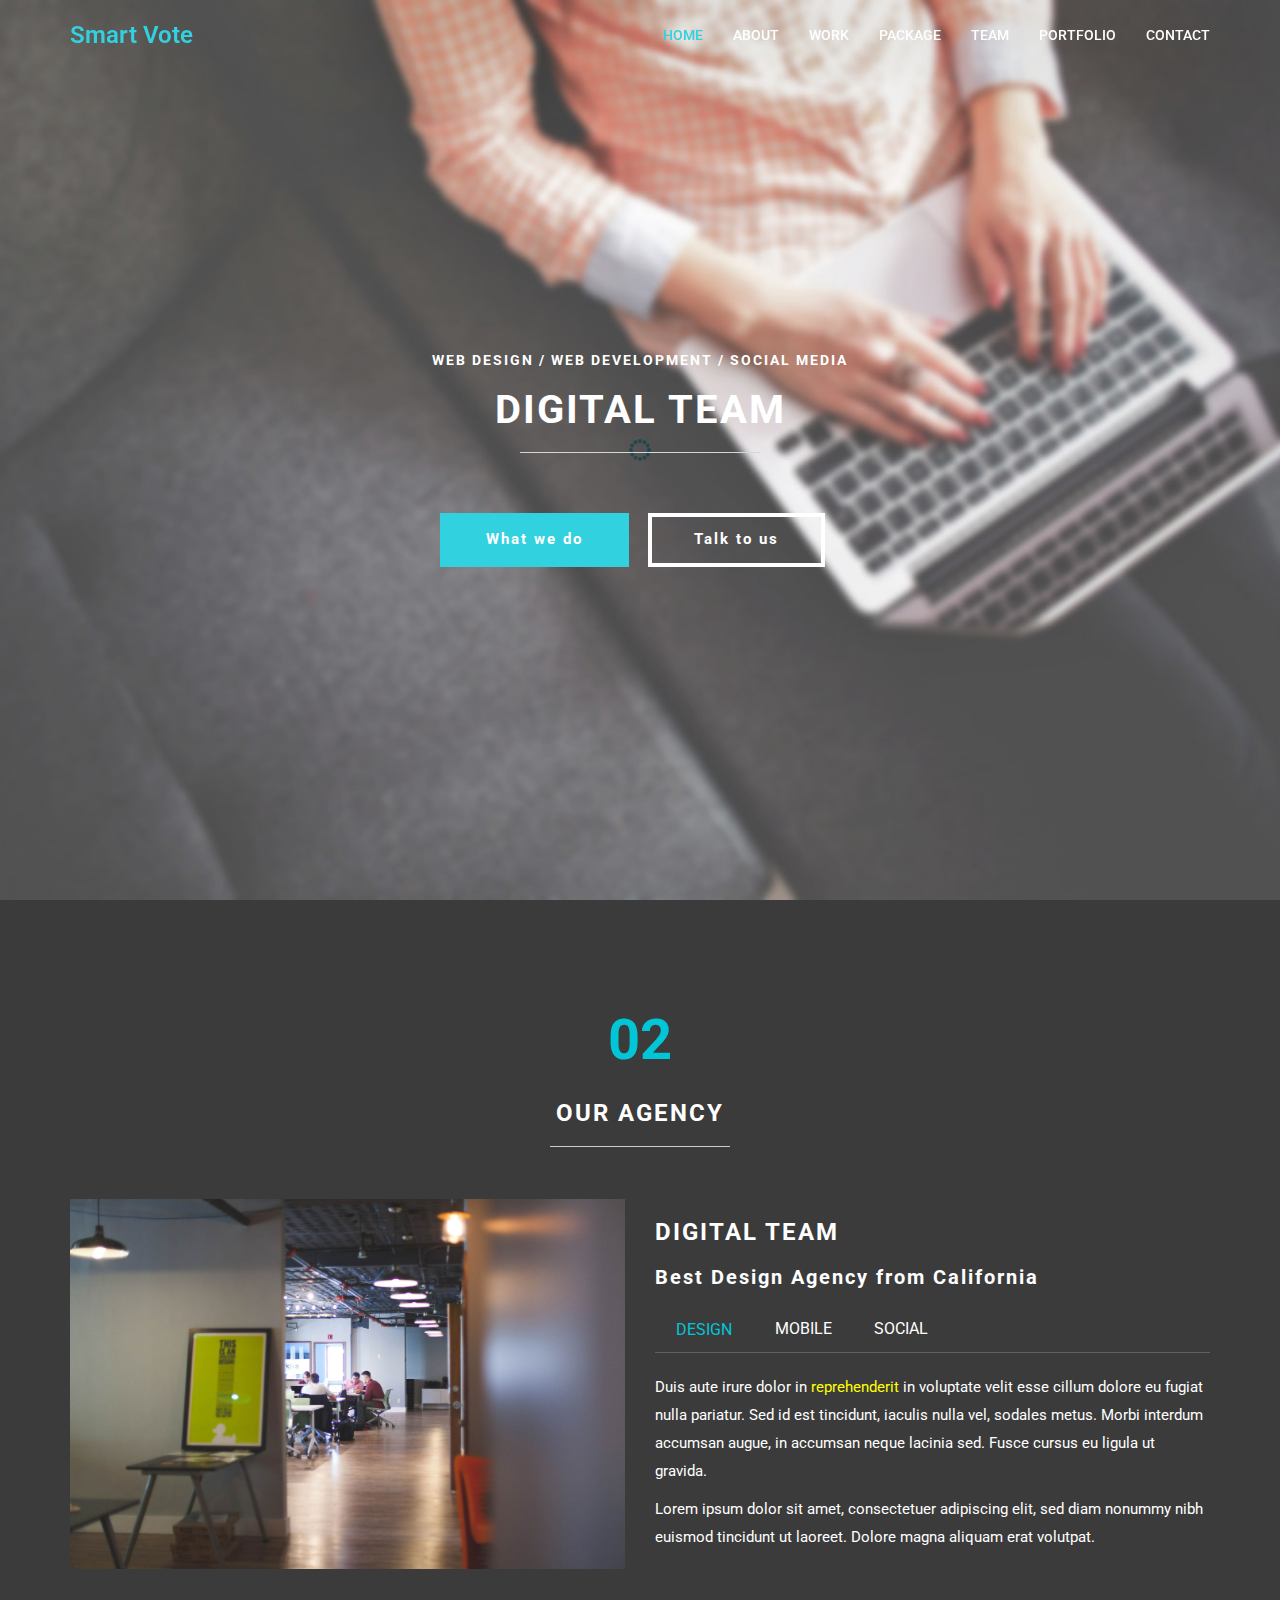
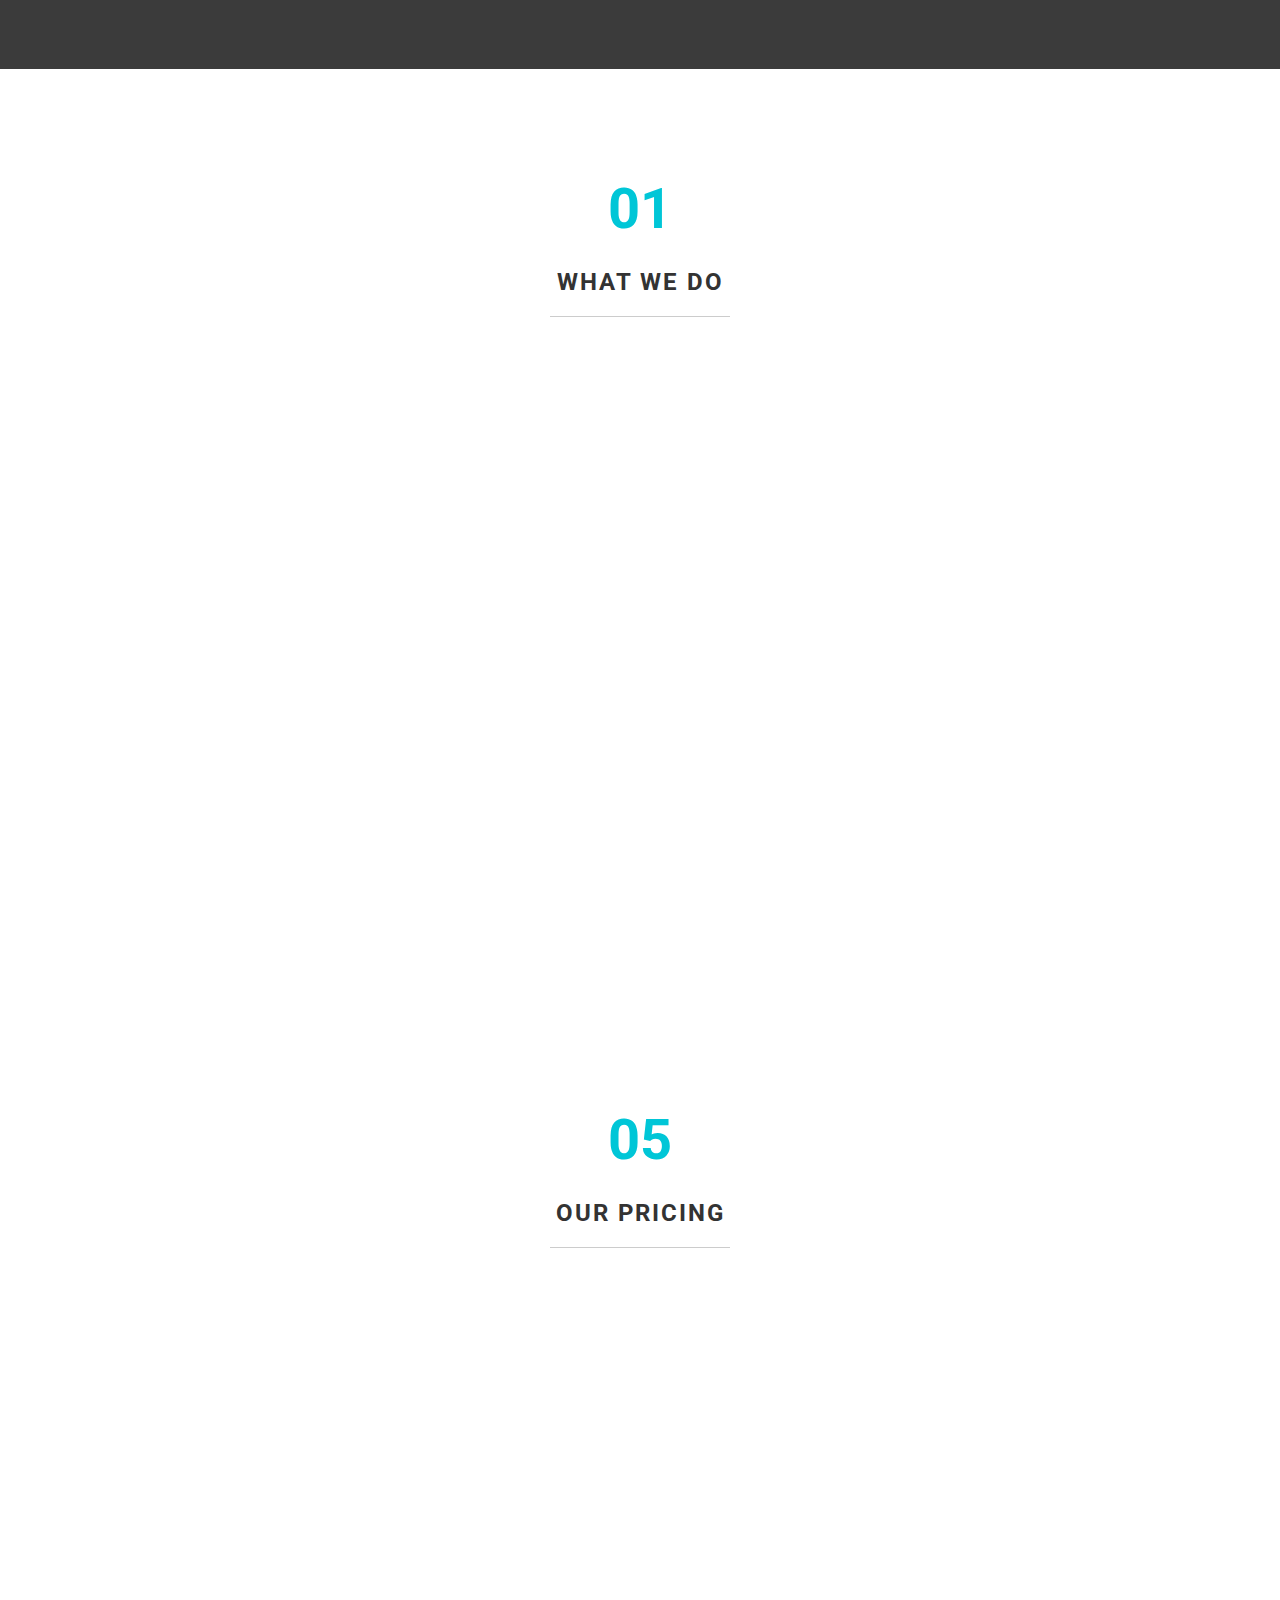
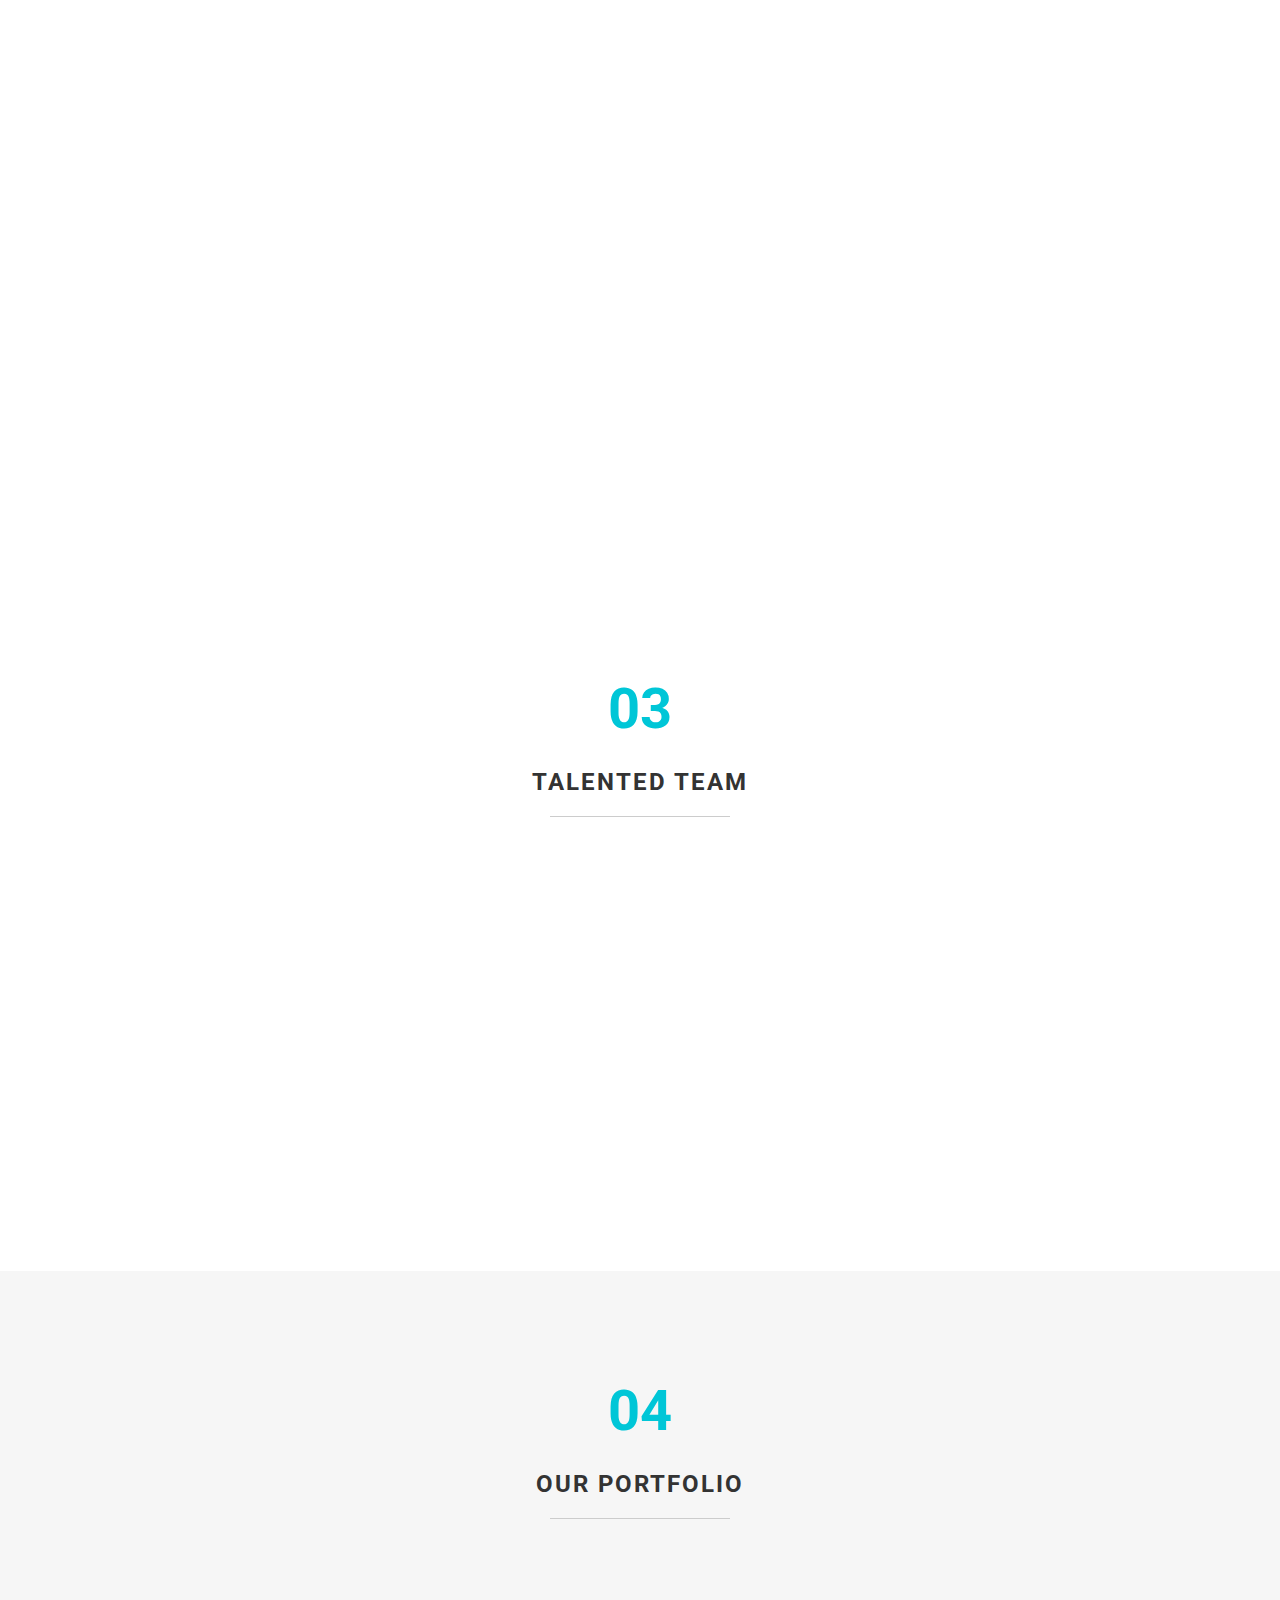
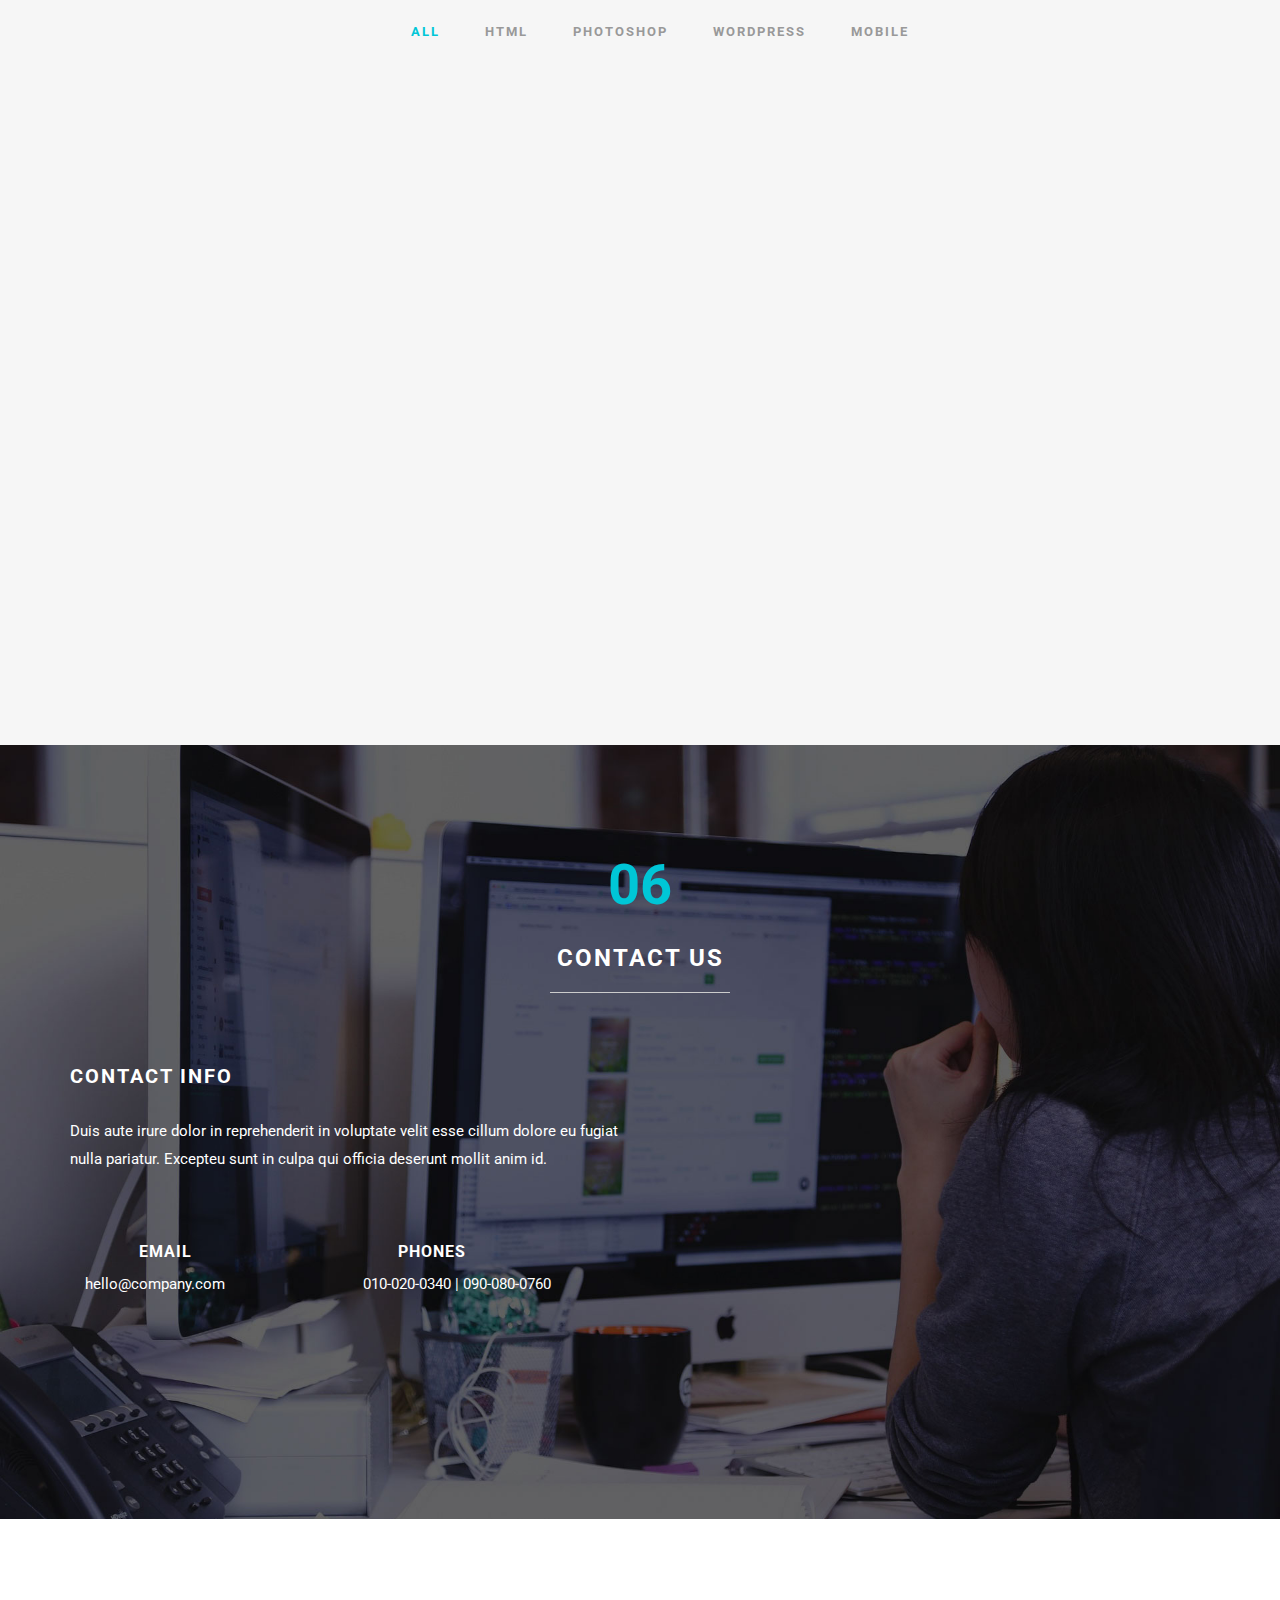
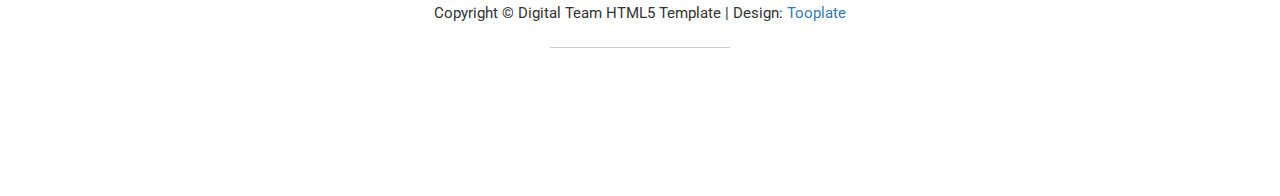
<file: index.html>
<!DOCTYPE html>
<html lang="en">
<head>
	<meta charset="utf-8">
	<title>Digital Team HTML5 Layout - Tooplate</title>
	<meta http-equiv="X-UA-Compatible" content="IE=Edge">
	<meta name="viewport" content="width=device-width, initial-scale=1">
	<meta name="keywords" content="">
	<meta name="description" content="">
<!--

Template 2075 Digital Team

http://www.tooplate.com/view/2075-digital-team

-->
	<link rel="stylesheet" href="css/bootstrap.min.css">
	<link rel="stylesheet" href="css/font-awesome.min.css">
	<link rel="stylesheet" href="css/animate.min.css">
	<link rel="stylesheet" href="css/et-line-font.css">
	<link rel="stylesheet" href="css/nivo-lightbox.css">
	<link rel="stylesheet" href="css/nivo_themes/default/default.css">
	<link rel="stylesheet" href="css/style.css">
	<link href='https://fonts.googleapis.com/css?family=Roboto:400,300,500' rel='stylesheet' type='text/css'>
</head>
<body data-spy="scroll" data-target=".navbar-collapse" data-offset="50">

<!-- preloader section -->
<div class="preloader">
	<div class="sk-spinner sk-spinner-circle">
       <div class="sk-circle1 sk-circle"></div>
       <div class="sk-circle2 sk-circle"></div>
       <div class="sk-circle3 sk-circle"></div>
       <div class="sk-circle4 sk-circle"></div>
       <div class="sk-circle5 sk-circle"></div>
       <div class="sk-circle6 sk-circle"></div>
       <div class="sk-circle7 sk-circle"></div>
       <div class="sk-circle8 sk-circle"></div>
       <div class="sk-circle9 sk-circle"></div>
       <div class="sk-circle10 sk-circle"></div>
       <div class="sk-circle11 sk-circle"></div>
       <div class="sk-circle12 sk-circle"></div>
    </div>
</div>

<!-- navigation section -->
<section class="navbar navbar-fixed-top custom-navbar" role="navigation">
	<div class="container">
		<div class="navbar-header">
			<button class="navbar-toggle" data-toggle="collapse" data-target=".navbar-collapse">
				<span class="icon icon-bar"></span>
				<span class="icon icon-bar"></span>
				<span class="icon icon-bar"></span>
			</button>
			<a href="#" class="navbar-brand">Smart Vote</a>
		</div>
		<div class="collapse navbar-collapse">
			<ul class="nav navbar-nav navbar-right">
				<li><a href="#home" class="smoothScroll">HOME</a></li>
				<li><a href="#about" class="smoothScroll">ABOUT</a></li>
				<li><a href="#work" class="smoothScroll">WORK</a></li>
				<li><a href="#pricing" class="smoothScroll">PACKAGE</a></li>
				<li><a href="#team" class="smoothScroll">TEAM</a></li>
				<li><a href="#portfolio" class="smoothScroll">PORTFOLIO</a></li>
				<li><a href="#contact" class="smoothScroll">CONTACT</a></li>
			</ul>
		</div>
	</div>
</section>

<!-- home section -->
<section id="home">
	<div class="container">
		<div class="row">
			<div class="col-md-12 col-sm-12">
				<h3>WEB DESIGN / WEB DEVELOPMENT / SOCIAL MEDIA</h3>
				<h1>DIGITAL TEAM</h1>
				<hr>
				<a href="#work" class="smoothScroll btn btn-danger">What we do</a>
				<a href="#contact" class="smoothScroll btn btn-default">Talk to us</a>
			</div>
		</div>
	</div>		
</section>

<!-- about section -->
<section id="about">
	<div class="container">
		<div class="row">
			<div class="col-md-12 col-sm-12 text-center">
				<div class="section-title">
					<strong>02</strong>
					<h1 class="heading bold">OUR AGENCY</h1>
					<hr>
				</div>
			</div>
			<div class="col-md-6 col-sm-12">
				<img src="images/about-img.jpg" class="img-responsive" alt="about img">
			</div>
			<div class="col-md-6 col-sm-12">
				<h3 class="bold">DIGITAL TEAM</h3>
				<h1 class="heading bold">Best Design Agency from California</h1>
				<!-- Nav tabs -->
				<ul class="nav nav-tabs" role="tablist">
					<li class="active"><a href="#design" aria-controls="design" role="tab" data-toggle="tab">DESIGN</a></li>
					<li><a href="#mobile" aria-controls="mobile" role="tab" data-toggle="tab">MOBILE</a></li>
					<li><a href="#social" aria-controls="social" role="tab" data-toggle="tab">SOCIAL</a></li>
				</ul>
				<!-- tab panes -->
				<div class="tab-content">
					<div role="tabpanel" class="tab-pane active" id="design">
						<p>Duis aute irure dolor in <a href="#">reprehenderit</a> in voluptate velit esse cillum dolore eu fugiat nulla pariatur. Sed id est tincidunt, iaculis nulla vel, sodales metus. Morbi interdum accumsan augue, in accumsan neque lacinia sed. Fusce cursus eu ligula ut gravida.</p>
						<p>Lorem ipsum dolor sit amet, consectetuer adipiscing elit, sed diam nonummy nibh euismod tincidunt ut laoreet. Dolore magna aliquam erat volutpat.</p>
					</div>
					<div role="tabpanel" class="tab-pane" id="mobile">
						<p>Aenean commodo ligula eget dolor. Lorem ipsum dolor sit amet, consectetuer adipiscing elit. Lorem ipsum dolor sit amet, consectetuer adipiscing elit.</p>
						<p><a href="#">Duis aute irure dolor</a> in reprehenderit in voluptate velit esse cillum dolore eu fugiat nulla pariatur. Lorem ipsum dolor sit amet, consectetuer adipiscing elit, sed diam nonummy nibh euismod tincidunt ut laoreet.</p>
					</div>
					<div role="tabpanel" class="tab-pane" id="social">
						<p>Pellentesque elementum, lacus sit amet <a href="#">hendrerit</a> posuere, quam quam tristique nisi, nec ornare ligula magna id nisl. Donec blandit enim ac semper facilisis. Curabitur eu laoreet mauris, eget fermentum velit.</p>
						<p>Lorem ipsum dolor sit amet, consectetuer adipiscing elit, sed diam nonummy nibh euismod tincidunt ut laoreet. Dolore magna aliquam erat volutpat.</p>
					</div>

				</div>
			</div>
		</div>
	</div>
</section>

<!-- work section -->
<section id="work">
	<div class="container">
		<div class="row">
			<div class="col-md-12 col-sm-12">
				<div class="section-title">
					<strong>01</strong>
					<h1 class="heading bold">WHAT WE DO</h1>
					<hr>
				</div>
			</div>
			<div class="col-lg-4 col-md-4 col-sm-4 wow fadeInUp" data-wow-delay="0.6s">
				<i class="icon-cloud medium-icon"></i>
					<h3>WEB MARKETING</h3>
					<hr>
					<p>Duis aute irure dolor in reprehenderit in voluptate velit esse cillum dolore eu fugiat nulla pariatur. Excepteu sunt in culpa qui officia.</p>
			</div>
			<div class="col-lg-4 col-md-4 col-sm-4 wow fadeInUp" data-wow-delay="0.9s">
				<i class="icon-mobile medium-icon"></i>
					<h3>UI &amp; UX DESIGN</h3>
					<hr>
					<p>Digital Team is free responsive Bootstrap v3.3.5 layout from <a rel="nofollow" href="http://www.tooplate.com" target="_parent">Tooplate</a>. Images are from <a rel="nofollow" href="http://pixabay.com" target="_parent">Pixabay</a> free photo website.</p>
			</div>
			<div class="col-lg-4 col-md-4 col-sm-4 wow fadeInUp" data-wow-delay="1s">
				<i class="icon-laptop medium-icon"></i>
					<h3>ECOMMERCE</h3>
					<hr>
					<p>You can edit and use this template for your websites. Please tell your friends about Tooplate. Thank you for visiting our website.</p>
			</div>
			<div class="col-lg-4 col-md-4 col-sm-4 wow fadeInUp" data-wow-delay="1s">
				<i class="icon-compass medium-icon"></i>
					<h3>MOBILE APP</h3>
					<hr>
					<p>Duis aute irure dolor in reprehenderit in voluptate velit esse cillum dolore eu fugiat nulla pariatur. Excepteu sunt in culpa qui officia.</p>
			</div>
			<div class="col-lg-4 col-md-4 col-sm-4 wow fadeInUp" data-wow-delay="1s">
				<i class="icon-chat medium-icon"></i>
					<h3>SOCIAL MEDIA</h3>
					<hr>
					<p>You can easily change icons by looking at <a href="https://www.elegantthemes.com/blog/resources/how-to-use-and-embed-an-icon-font-on-your-website" target="_blank">ET Line Icons</a>. Excepteu sunt in culpa qui officia. Duis aute irure dolor in reprehenderit.</p>
			</div>
			<div class="col-lg-4 col-md-4 col-sm-4 wow fadeInUp" data-wow-delay="1s">
				<i class="icon-browser medium-icon"></i>
					<h3>RESPONSIVE LAYOUT</h3>
					<hr>
					<p>Duis aute irure dolor in reprehenderit in voluptate velit esse cillum dolore eu fugiat nulla pariatur. Excepteu sunt in culpa qui officia.</p>
			</div>
		</div>
	</div>
</section>

<!-- pricing section -->
<section id="pricing">
	<div class="container">
		<div class="row">
			<div class="col-md-12 col-sm-12 text-center">
				<div class="section-title">
					<strong>05</strong>
					<h1 class="heading bold">OUR PRICING</h1>
					<hr>
				</div>
			</div>
			<div class="col-md-4 col-sm-6">
				<div class="plan plan-one wow bounceIn" data-wow-delay="0.3s">
					<div class="plan_title">
						<i class="icon-mobile medium-icon"></i>
						<h3>BASIC</h3>
						<h2>$150 <span>per year</span></h2>
					</div>
					<ul>
                    	<li>100 GB Cloud Storage</li>
						<li>5 Pro Websites</li>
						<li>10 Secured Emails</li>
                        <li>24-hour Support</li>
					</ul>
					<button class="btn btn-warning">Get it now</button>
				</div>
			</div>
			<div class="col-md-4 col-sm-6">
				<div class="plan plan-two wow bounceIn" data-wow-delay="0.3s">
					<div class="plan_title">
						<i class="icon-desktop medium-icon"></i>
						<h3>BUSINESS</h3>
						<h2>$260 <span>per year</span></h2>
					</div>
					<ul>
						<li>200 GB Cloud Storage</li>
						<li>10 Pro Websites</li>
						<li>20 Secured Emails</li>
                        <li>30-Minute Support</li>
					</ul>
					<button class="btn btn-warning">Take this!</button>
				</div>
			</div>
			<div class="col-md-4 col-sm-6">
				<div class="plan plan-three wow bounceIn" data-wow-delay="0.3s">
					<div class="plan_title">
						<i class="icon-cloud medium-icon"></i>
						<h3>PROFESSIONAL</h3>
						<h2>$380 <span>per year</span></h2>
					</div>
					<ul>
						<li>500 GB Cloud Storage</li>
						<li>20 Pro Websites</li>
						<li>40 Secured Emails</li>
                        <li>Live Support</li>
					</ul>
					<a href="cordinatorSignUp.html"><button class="btn btn-warning">Buy Now</button></a>
				</div>
			</div>
		</div>
	</div>		
</section>

<!-- team section -->
<section id="team">
	<div class="container">
		<div class="row">
			<div class="col-md-12 col-sm-12">
				<div class="section-title">
					<strong>03</strong>
					<h1 class="heading bold">TALENTED TEAM</h1>
					<hr>
				</div>
			</div>
			<div class="col-md-3 col-sm-6 wow fadeIn" data-wow-delay="0.9s">
				<div class="team-wrapper">
					<img src="images/team1.jpg" class="img-responsive" alt="team img">
						<div class="team-des">
							<h4>Cindy</h4>
							<h3>Senior Designer</h3>
							<hr>
							<ul class="social-icon">
								<li><a href="#" class="fa fa-facebook wow fadeIn" data-wow-delay="0.3s"></a></li>
								<li><a href="#" class="fa fa-twitter wow fadeIn" data-wow-delay="0.6s"></a></li>
								<li><a href="#" class="fa fa-dribbble wow fadeIn" data-wow-delay="0.9s"></a></li>
							</ul>
						</div>
				</div>
			</div>
			<div class="col-md-3 col-sm-6 wow fadeIn" data-wow-delay="1.3s">
				<div class="team-wrapper">
					<img src="images/team2.jpg" class="img-responsive" alt="team img">
						<div class="team-des">
							<h4>Mary</h4>
							<h3>Core Developer</h3>
							<hr>
							<ul class="social-icon">
								<li><a href="#" class="fa fa-facebook wow fadeIn" data-wow-delay="0.3s"></a></li>
								<li><a href="#" class="fa fa-twitter wow fadeIn" data-wow-delay="0.6s"></a></li>
								<li><a href="#" class="fa fa-dribbble wow fadeIn" data-wow-delay="0.9s"></a></li>
							</ul>
						</div>
				</div>
			</div>
			<div class="col-md-3 col-sm-6 wow fadeIn" data-wow-delay="1.6s">
				<div class="team-wrapper">
					<img src="images/team3.jpg" class="img-responsive" alt="team img">
						<div class="team-des">
							<h4>Linda</h4>
							<h3>Manager</h3>
							<hr>
							<ul class="social-icon">
								<li><a href="#" class="fa fa-facebook wow fadeIn" data-wow-delay="0.3s"></a></li>
								<li><a href="#" class="fa fa-twitter wow fadeIn" data-wow-delay="0.6s"></a></li>
								<li><a href="#" class="fa fa-dribbble wow fadeIn" data-wow-delay="0.9s"></a></li>
							</ul>
						</div>
				</div>
			</div>
			<div class="col-md-3 col-sm-6 wow fadeIn" data-wow-delay="1.6s">
				<div class="team-wrapper">
					<img src="images/team4.jpg" class="img-responsive" alt="team img">
						<div class="team-des">
							<h4>Sandar</h4>
							<h3>Accountant</h3>
							<hr>
							<ul class="social-icon">
								<li><a href="#" class="fa fa-facebook wow fadeIn" data-wow-delay="0.3s"></a></li>
								<li><a href="#" class="fa fa-twitter wow fadeIn" data-wow-delay="0.6s"></a></li>
								<li><a href="#" class="fa fa-dribbble wow fadeIn" data-wow-delay="0.9s"></a></li>
							</ul>
						</div>
				</div>
			</div>
		</div>
	</div>
</section>

<!-- portfolio section -->
<div id="portfolio">
	<div class="container">
		<div class="row">
			<div class="col-md-12 col-sm-12">
				<div class="section-title">
					<strong>04</strong>
					<h1 class="heading bold">OUR PORTFOLIO</h1>
					<hr>
				</div>
				<!-- ISO section -->
				<div class="iso-section">
					<ul class="filter-wrapper clearfix">
                   		 <li><a href="#" data-filter="*" class="selected opc-main-bg">All</a></li>
                   		 <li><a href="#" class="opc-main-bg" data-filter=".html">HTML</a></li>
                   		 <li><a href="#" class="opc-main-bg" data-filter=".photoshop">Photoshop</a></li>
                    	 <li><a href="#" class="opc-main-bg" data-filter=".wordpress">Wordpress</a></li>
                    	 <li><a href="#" class="opc-main-bg" data-filter=".mobile">Mobile</a></li>
               		</ul>
               		<div class="iso-box-section wow fadeIn" data-wow-delay="0.9s">
               			<div class="iso-box-wrapper col4-iso-box">

               				 <div class="iso-box html wordpress mobile col-lg-4 col-md-4 col-sm-6">
               				 	<a href="images/portfolio-img1.jpg" data-lightbox-gallery="portfolio-gallery"><img src="images/portfolio-img1.jpg" alt="portfolio img"></a>
               				 </div>

               				 <div class="iso-box wordpress col-lg-4 col-md-4 col-sm-6">
               				 	<a href="images/portfolio-img2.jpg" data-lightbox-gallery="portfolio-gallery"><img src="images/portfolio-img2.jpg" alt="portfolio img"></a>
               				 </div>

               				 <div class="iso-box html mobile col-lg-4 col-md-4 col-sm-6">
               				 	<a href="images/portfolio-img3.jpg" data-lightbox-gallery="portfolio-gallery"><img src="images/portfolio-img3.jpg" alt="portfolio img"></a>
               				 </div>

               				 <div class="iso-box wordpress col-lg-4 col-md-4 col-sm-6">
               				 	<a href="images/portfolio-img4.jpg" data-lightbox-gallery="portfolio-gallery"><img src="images/portfolio-img4.jpg" alt="portfolio img"></a>
               				 </div>

               				 <div class="iso-box html photoshop col-lg-4 col-md-4 col-sm-6">
               				 	<a href="images/portfolio-img5.jpg" data-lightbox-gallery="portfolio-gallery"><img src="images/portfolio-img5.jpg" alt="portfolio img"></a>
               				 </div>

               				 <div class="iso-box photoshop col-lg-4 col-md-4 col-sm-6">
               				 	<a href="images/portfolio-img6.jpg" data-lightbox-gallery="portfolio-gallery"><img src="images/portfolio-img6.jpg" alt="portfolio img"></a>
               				 </div>

               			</div>
               		</div>

				</div>
			</div>
		</div>
	</div>
</div>		

<!-- contact section -->
<section id="contact">
	<div class="container">
		<div class="row">
			<div class="col-md-12 col-sm-12 text-center">
				<div class="section-title">
					<strong>06</strong>
					<h1 class="heading bold">CONTACT US</h1>
					<hr>
				</div>
			</div>
			<div class="col-md-6 col-sm-12 contact-info">
				<h2 class="heading bold">CONTACT INFO</h2>
				<p>Duis aute irure dolor in reprehenderit in voluptate velit esse cillum dolore eu fugiat nulla pariatur. Excepteu sunt in culpa qui officia deserunt mollit anim id.</p>
				<div class="col-md-6 col-sm-4">
					<h3><i class="icon-envelope medium-icon wow bounceIn" data-wow-delay="0.6s"></i> EMAIL</h3>
					<p>hello@company.com</p>
				</div>
				<div class="col-md-6 col-sm-4">
					<h3><i class="icon-phone medium-icon wow bounceIn" data-wow-delay="0.6s"></i> PHONES</h3>
					<p>010-020-0340 | 090-080-0760</p>
				</div>
			</div>
			<div class="col-md-6 col-sm-12">
				<form action="#" method="get" class="wow fadeInUp" data-wow-delay="0.6s">
					<div class="col-md-6 col-sm-6">
						<input type="text" class="form-control" placeholder="Name" name="name">
					</div>
					<div class="col-md-6 col-sm-6">
						<input type="email" class="form-control" placeholder="Email" name="email">
					</div>
					<div class="col-md-12 col-sm-12">
						<textarea class="form-control" placeholder="Message" rows="7" name="message"></textarea>
					</div>
					<div class="col-md-offset-4 col-md-8 col-sm-offset-4 col-sm-8">
						<input type="submit" class="form-control" value="SEND MESSAGE">
					</div>
				</form>
			</div>
		</div>
	</div>
</section>

<!-- footer section -->
<footer>
	<div class="container">
		<div class="row">
			<div class="col-md-12 col-sm-12">
				<p>Copyright © Digital Team HTML5 Template | Design: <a href="http://www.tooplate.com" target="_parent">Tooplate</a></p>
				<hr>
				<ul class="social-icon">
					<li><a href="#" class="fa fa-facebook wow fadeIn" data-wow-delay="0.3s"></a></li>
					<li><a href="#" class="fa fa-twitter wow fadeIn" data-wow-delay="0.6s"></a></li>
					<li><a href="#" class="fa fa-dribbble wow fadeIn" data-wow-delay="0.9s"></a></li>
					<li><a href="#" class="fa fa-behance wow fadeIn" data-wow-delay="0.9s"></a></li>
					<li><a href="#" class="fa fa-tumblr wow fadeIn" data-wow-delay="0.9s"></a></li>
				</ul>
			</div>
		</div>
	</div>
</footer>


<script src="js/jquery.js"></script>
<script src="js/bootstrap.min.js"></script>
<script src="js/smoothscroll.js"></script>
<script src="js/isotope.js"></script>
<script src="js/imagesloaded.min.js"></script>
<script src="js/nivo-lightbox.min.js"></script>
<script src="js/jquery.backstretch.min.js"></script>
<script src="js/wow.min.js"></script>
<script src="js/custom.js"></script>

</body>
</html>
</file>
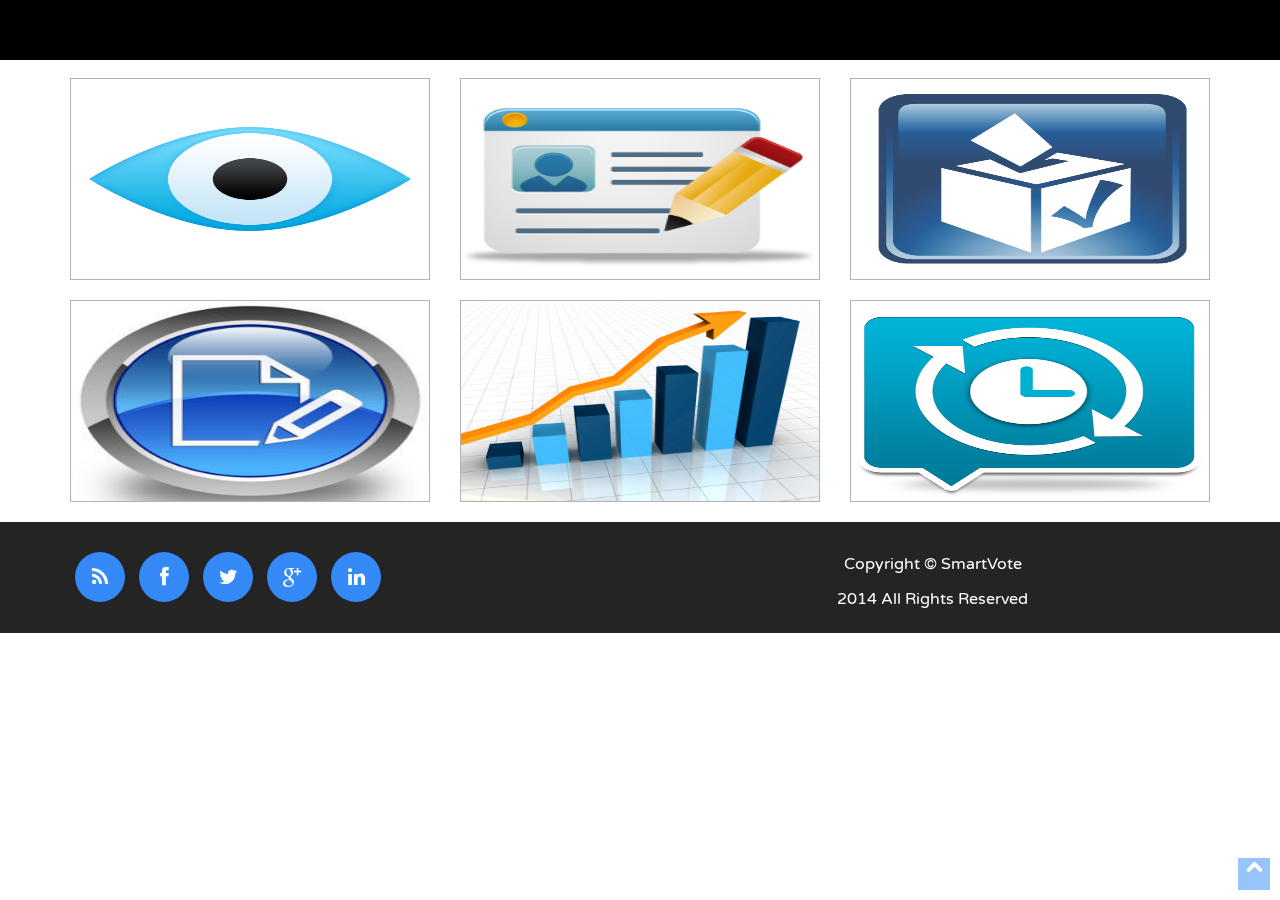
<file: SysAdmin/index.html>
<!DOCTYPE html>
<!--[if lt IE 7]>      <html class="no-js lt-ie9 lt-ie8 lt-ie7"> <![endif]-->
<!--[if IE 7]>         <html class="no-js lt-ie9 lt-ie8"> <![endif]-->
<!--[if IE 8]>         <html class="no-js lt-ie9"> <![endif]-->
<!--[if gt IE 8]><!-->
<html class="no-js">
<!--<![endif]-->
      <!-- HEAD SECTION-->
<head>
    <meta charset="utf-8">
    <title>Bootstrap Multipurpose Template - Tridenta</title>
    <meta name="description" content="">
    <meta name="viewport" content="width=device-width, initial-scale=1.0">   
     <!--[if lt IE 9]><script src="//html5shim.googlecode.com/svn/trunk/html5.js"></script><![endif]-->
    <!-- MAIN STYLE SECTION-->
    <link href="assets/plugins/isotope/isotope.css" rel="stylesheet" media="screen" />
    <link href="assets/plugins/fancybox/jquery.fancybox.css" rel="stylesheet" />
    <link href="assets/plugins/IconHoverEffects-master/css/component.css" rel="stylesheet" />
    <link href="assets/plugins/bootstrap/bootstrap.css" rel="stylesheet" />
    <link href="assets/css/about-achivements.css" rel="stylesheet" />
    <link id="mainStyle" href="assets/css/style.css" rel="stylesheet" />
    <link href='http://fonts.googleapis.com/css?family=Varela+Round' rel='stylesheet' type='text/css'>
    <!-- END MAIN STYLE SECTION-->
</head>
<!-- END HEAD SECTION-->

     <!-- BODY SECTION-->
<body>

     <!-- HEADER SECTION-->
    <div class="navbar navbar-fixed-top" role="navigation">
        <div class="container">
            <div class="navbar-header">
                <button type="button" class="navbar-toggle" data-toggle="collapse" data-target=".navbar-collapse">
                    <span class="fa fa-bars mobile-bars" style=""></span>
                </button>
                <a class="navbar-brand" href="index.html" >
                    <!--img src="assets/img/logo.png" alt="" /--> <!-- logo here-->
                </a>
            </div>
            <div class="navbar-collapse collapse" data-scrollreveal="enter from the right 50px">
                <ul class="nav navbar-nav">
                    <li class=""><a href="#Homepage"></a></li><!-- menu links-->
                    <li><a href="#section-about"></a></li>  
                    <li><a href="#section-works"></a></li>
                    <li><a href="#section-services"></a></li>
                    <li><a href="#section-contact"></a></li>
                </ul>
            </div>

        </div>
    </div>
     <!-- END HEADER SECTION-->

    <!--PAGE CONTENT--> 
	
    <!-- HOMEPAGE SECTION-->  
	
     <!--END HOMEPAGE SECTION-->
    
     <!-- ABOUT SECTION-->
    
     <!-- END ABOUT SECTION-->
	 
     <!-- WORKS SECTION-->
    
        <div class="container" data-scrollreveal="enter right and move 40px, over 0.8s">


            <div class="row">
                <nav id="filter" class="col-md-12 text-center">
                    
                </nav>
                <div class="col-md-12">
                    <div class="row">
                        <div class="portfolio-items isotopeWrapper clearfix" id="3">

                            <article class="col-md-4 isotopeItem webdesign" >
                                <div class="portfolio-item">
                                    <img src="assets/img/portfolio/view.png" alt=""/>
                                    <div class="portfolio-desc align-center">
                                        <div class="folio-info">
                                            <h5><a href="viewRequests/viewRequest.php">View Requests</a></h5>
                                            <!--a href="assets/img/portfolio/img1.jpg" class="fancybox"><i class="fa fa-search-plus fa-2x"></i></a-->
                                        </div>
                                    </div>
                                </div>
                            </article>

                            <article class="col-md-4 isotopeItem photography">
                                <div class="portfolio-item">
                                    <img src="assets/img/portfolio/profile.png" alt="" />
                                    <div class="portfolio-desc align-center">
                                        <div class="folio-info">
                                            <h5><a href="profile/view_candidate_details.php">Create Profiles</a></h5>
                                            <!--a href="assets/img/portfolio/img2.jpg" class="fancybox"><i class="fa fa-search-plus fa-2x"></i></a-->
                                        </div>
                                    </div>
                                </div>
                            </article>


                            <article class="col-md-4 isotopeItem photography">
                                <div class="portfolio-item">
                                    <img src="assets/img/portfolio/vote.png" alt="" />
                                    <div class="portfolio-desc align-center">
                                        <div class="folio-info">
                                            <h5><a href="countResult/startCount.php">Count Results</a></h5>
                                            <!--a href="assets/img/portfolio/img3.jpg" class="fancybox"><i class="fa fa-search-plus fa-2x"></i></a-->
                                        </div>
                                    </div>
                                </div>
                            </article>

                            <article class="col-md-4 isotopeItem print">
                                <div class="portfolio-item">
                                    <img src="assets/img/portfolio/image4.jpg" alt="" />
                                    <div class="portfolio-desc align-center">
                                        <div class="folio-info">
                                            <h5><a href="#">Publish Results</a></h5>
                                            <!--a href="assets/img/portfolio/img4.jpg" class="fancybox"><i class="fa fa-search-plus fa-2x"></i></a-->
                                        </div>
                                    </div>
                                </div>
                            </article>

                            <article class="col-md-4 isotopeItem photography">
                                <div class="portfolio-item">
                                    <img src="assets/img/portfolio/image5.jpg" alt="" />
                                    <div class="portfolio-desc align-center">
                                        <div class="folio-info">
                                            <h5><a href="#">View Previous Election Results</a></h5>
                                            <!--a href="assets/img/portfolio/img5.jpg" class="fancybox"><i class="fa fa-search-plus fa-2x"></i></a-->
                                        </div>
                                    </div>
                                </div>
                            </article>

                            <article class="col-md-4 isotopeItem webdesign">
                                <div class="portfolio-item">
                                    <img src="assets/img/portfolio/image6.png" alt="" />
                                    <div class="portfolio-desc align-center">
                                        <div class="folio-info">
                                            <h5><a href="backup/index.php">Backup & Restore</a></h5>
                                            <!--a href="assets/img/portfolio/img6.jpg" class="fancybox"><i class="fa fa-search-plus fa-2x"></i></a-->
                                        </div>
                                    </div>
                                </div>
                            </article>

                            <!--article class="col-md-4 isotopeItem print">
                                <div class="portfolio-item">
                                    <img src="assets/img/portfolio/img7.jpg" alt="" />
                                    <div class="portfolio-desc align-center">
                                        <div class="folio-info">
                                            <h5><a href="#">Duis hendrerit</a></h5>
                                            <a href="assets/img/portfolio/img7.jpg" class="fancybox"><i class="fa fa-search-plus fa-2x"></i></a>
                                        </div>
                                    </div>
                                </div>
                            </article>

                            <article class="col-md-4 isotopeItem photography">
                                <div class="portfolio-item">
                                    <img src="assets/img/portfolio/img8.jpg" alt="" />
                                    <div class="portfolio-desc align-center">
                                        <div class="folio-info">
                                            <h5><a href="#">Duis hendrerit</a></h5>
                                            <a href="assets/img/portfolio/img8.jpg" class="fancybox"><i class="fa fa-search-plus fa-2x"></i></a>
                                        </div>
                                    </div>
                                </div>
                            </article>

                            <article class="col-md-4 isotopeItem print">
                                <div class="portfolio-item">
                                    <img src="assets/img/portfolio/img9.jpg" alt="" />
                                    <div class="portfolio-desc align-center">
                                        <div class="folio-info">
                                            <h5><a href="#">Duis hendrerit</a></h5>
                                            <a href="assets/img/portfolio/img9.jpg" class="fancybox"><i class="fa fa-search-plus fa-2x"></i></a>
                                        </div>
                                    </div>
                                </div>
                            </article-->
                        </div>

                    </div>


                </div>
            </div>

        </div>
    </section>
    <!--END WORKS SECTION-->

    <!-- SERVICES SECTION-->
    
    <!-- END SERVICES SECTION-->
	
    <!-- CONTACT SECTION-->
    
    <!-- END CONTACT SECTION-->
	
    <!--END PAGE CONTENT-->
	
    <!-- FOOTER SECTION-->
    <section id="footer" class="section footer">
        <div class="container">
            <div class="row">
                <div class="col-sm-6">
                    <ul class="social-network social-circle">
                        <li><a href="#" class="icoRss" title="Rss"><i class="fa fa-rss"></i></a></li>
                        <li><a href="#" class="icoFacebook" title="Facebook"><i class="fa fa-facebook"></i></a></li>
                        <li><a href="#" class="icoTwitter" title="Twitter"><i class="fa fa-twitter"></i></a></li>
                        <li><a href="#" class="icoGoogle" title="Google +"><i class="fa fa-google-plus"></i></a></li>
                        <li><a href="#" class="icoLinkedin" title="Linkedin"><i class="fa fa-linkedin"></i></a></li>
                    </ul>
                </div>
                <div class="col-sm-6 align-center">
                    <div class="col-sm-12">
                        <p>Copyright &copy; SmartVote</p>
                        <p>2014 All Rights Reserved</p>
                    </div>
                </div>
            </div>


        </div>

    </section>
     <!-- END FOOTER SECTION-->
     <!-- SCROLLUP LINK SECTION-->
    <a href="#Homepage" class="scrollup"><i class="fa fa-chevron-up"></i></a>
     <!--END SCROLLUP LINK SECTION-->
    <!-- STYLE SWITCHER SECTION-->
    <div  class="panel" style="color:white">
        <div id="styledemo"  style="left: 0px;">
		<span id="theme_blue" style="background-color:#37AFFF" ></span>
		<span id="theme_green" style="background-color:#469E66" ></span>
		<span id="theme_brown" style="background-color:#E69351" ></span>
		<span id="theme_red" style="background-color:#E7484E" ></span>
            </div>
</div>

    <!-- END STYLE SWITCHER SECTION-->
    <!-- MAIN SCRIPTS SECTION-->
    <script src="assets/js/modernizr-2.6.2-respond-1.1.0.min.js"></script>
    <script src="assets/js/jquery.js"></script>
    <script src="assets/js/scrollReveal.js"></script>
    <script>
        window.scrollReveal = new scrollReveal(); //please put this script here to show animation at the time of scroll
    </script>
    <script src="assets/js/jquery.easing.1.3.js"></script>
    <script src="assets/plugins/bootstrap/bootstrap.min.js"></script>
    <script src="assets/plugins/isotope/jquery.isotope.min.js"></script>
    <script src="assets/plugins/fancybox/jquery.fancybox.pack.js"></script>
    <script src="assets/js/jquery.localscroll-1.2.7-min.js"></script>
    <script src="assets/js/jquery.appear.js"></script>
    <script src="assets/scripts/main.js"></script>
   
     <!--END MAIN SCRIPTS SECTION-->
</body>

    <!--END  BODY SECTION-->
</html>
</file>
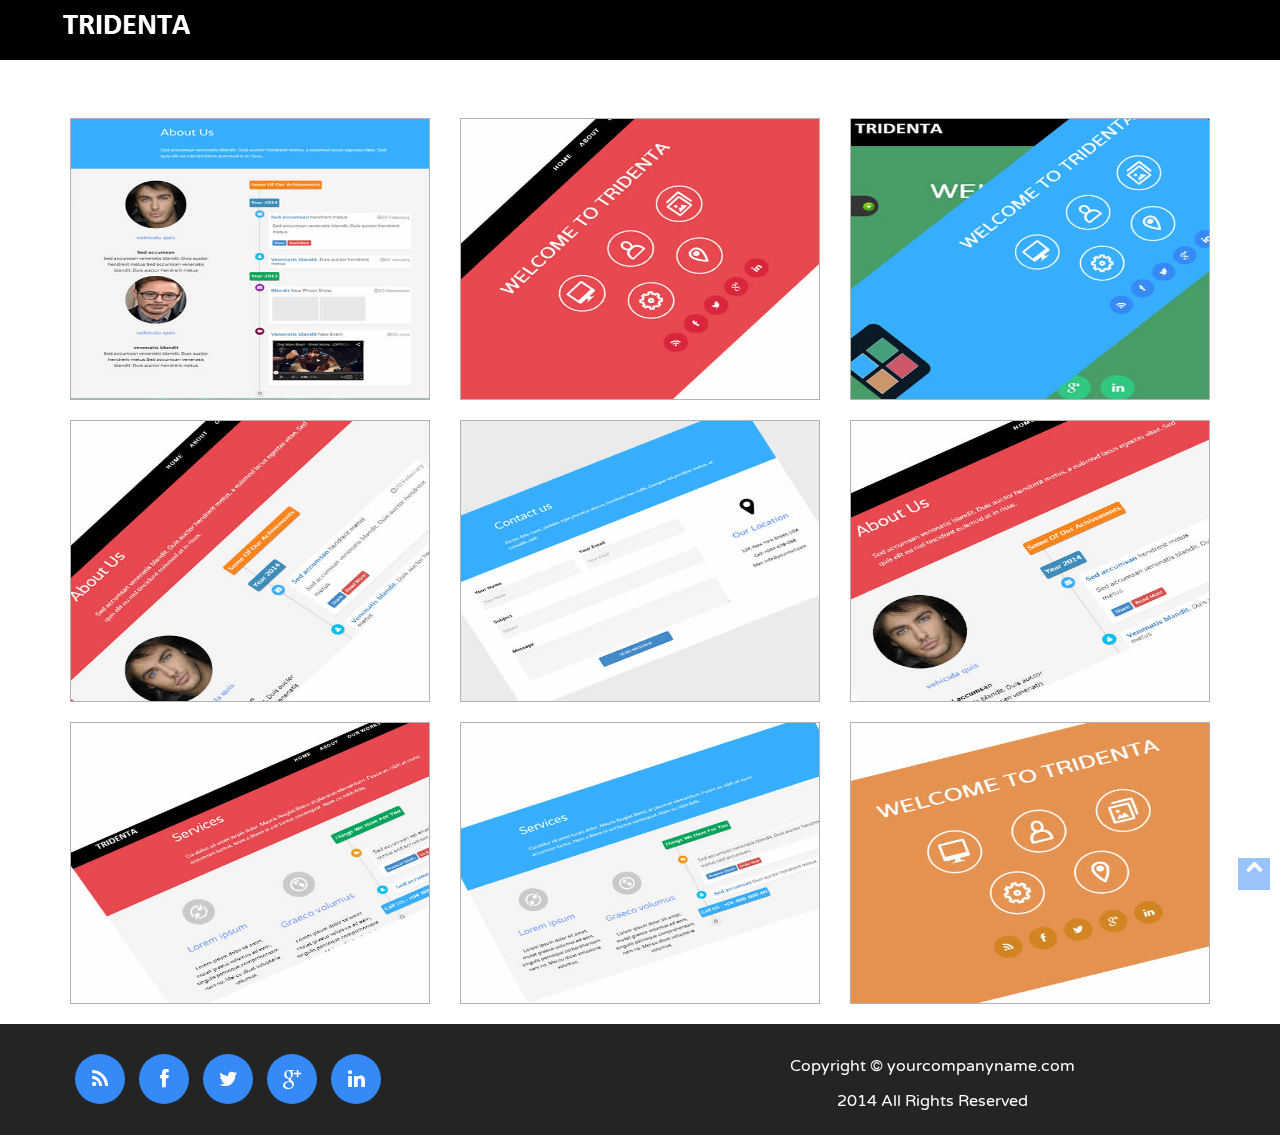
<file: SysAdmin/tridenta/index.html>
<!DOCTYPE html>
<!--[if lt IE 7]>      <html class="no-js lt-ie9 lt-ie8 lt-ie7"> <![endif]-->
<!--[if IE 7]>         <html class="no-js lt-ie9 lt-ie8"> <![endif]-->
<!--[if IE 8]>         <html class="no-js lt-ie9"> <![endif]-->
<!--[if gt IE 8]><!-->
<html class="no-js">
<!--<![endif]-->
      <!-- HEAD SECTION-->
<head>
    <meta charset="utf-8">
    <title>Bootstrap Multipurpose Template - Tridenta</title>
    <meta name="description" content="">
    <meta name="viewport" content="width=device-width, initial-scale=1.0">   
     <!--[if lt IE 9]><script src="//html5shim.googlecode.com/svn/trunk/html5.js"></script><![endif]-->
    <!-- MAIN STYLE SECTION-->
    <link href="assets/plugins/isotope/isotope.css" rel="stylesheet" media="screen" />
    <link href="assets/plugins/fancybox/jquery.fancybox.css" rel="stylesheet" />
    <link href="assets/plugins/IconHoverEffects-master/css/component.css" rel="stylesheet" />
    <link href="assets/plugins/bootstrap/bootstrap.css" rel="stylesheet" />
    <link href="assets/css/about-achivements.css" rel="stylesheet" />
    <link id="mainStyle" href="assets/css/style.css" rel="stylesheet" />
    <link href='http://fonts.googleapis.com/css?family=Varela+Round' rel='stylesheet' type='text/css'>
    <!-- END MAIN STYLE SECTION-->
</head>
<!-- END HEAD SECTION-->

     <!-- BODY SECTION-->
<body>

     <!-- HEADER SECTION-->
    <div class="navbar navbar-fixed-top" role="navigation">
        <div class="container">
            <div class="navbar-header">
                <button type="button" class="navbar-toggle" data-toggle="collapse" data-target=".navbar-collapse">
                    <span class="fa fa-bars mobile-bars" style=""></span>
                </button>
                <a class="navbar-brand" href="index.html" >
                    <img src="assets/img/logo.png" alt="" /> <!-- logo here-->
                </a>
            </div>
            <div class="navbar-collapse collapse" data-scrollreveal="enter from the right 50px">
                <ul class="nav navbar-nav">
                    <li class=""><a href="#Homepage"></a></li><!-- menu links-->
                    <li><a href="#section-about"></a></li>  
                    <li><a href="#section-works"></a></li>
                    <li><a href="#section-services"></a></li>
                    <li><a href="#section-contact"></a></li>
                </ul>
            </div>

        </div>
    </div>
     <!-- END HEADER SECTION-->

    <!--PAGE CONTENT--> 
	
    <!-- HOMEPAGE SECTION-->  
	
     <!--END HOMEPAGE SECTION-->
    
     <!-- ABOUT SECTION-->
    
     <!-- END ABOUT SECTION-->
	 
     <!-- WORKS SECTION-->
    
        <div class="container" data-scrollreveal="enter right and move 40px, over 0.8s">


            <div class="row">
                <nav id="filter" class="col-md-12 text-center">
                    
                </nav>
                <div class="col-md-12">
                    <div class="row">
                        <div class="portfolio-items isotopeWrapper clearfix" id="3">

                            <article class="col-md-4 isotopeItem webdesign">
                                <div class="portfolio-item">
                                    <img src="assets/img/portfolio/img1.jpg" alt="" />
                                    <div class="portfolio-desc align-center">
                                        <div class="folio-info">
                                            <h5><a href="#">Duis hendrerit</a></h5>
                                            <a href="assets/img/portfolio/img1.jpg" class="fancybox"><i class="fa fa-search-plus fa-2x"></i></a>
                                        </div>
                                    </div>
                                </div>
                            </article>

                            <article class="col-md-4 isotopeItem photography">
                                <div class="portfolio-item">
                                    <img src="assets/img/portfolio/img2.jpg" alt="" />
                                    <div class="portfolio-desc align-center">
                                        <div class="folio-info">
                                            <h5><a href="#">Duis hendrerit</a></h5>
                                            <a href="assets/img/portfolio/img2.jpg" class="fancybox"><i class="fa fa-search-plus fa-2x"></i></a>
                                        </div>
                                    </div>
                                </div>
                            </article>


                            <article class="col-md-4 isotopeItem photography">
                                <div class="portfolio-item">
                                    <img src="assets/img/portfolio/img3.jpg" alt="" />
                                    <div class="portfolio-desc align-center">
                                        <div class="folio-info">
                                            <h5><a href="#">Duis hendrerit</a></h5>
                                            <a href="assets/img/portfolio/img3.jpg" class="fancybox"><i class="fa fa-search-plus fa-2x"></i></a>
                                        </div>
                                    </div>
                                </div>
                            </article>

                            <article class="col-md-4 isotopeItem print">
                                <div class="portfolio-item">
                                    <img src="assets/img/portfolio/img4.jpg" alt="" />
                                    <div class="portfolio-desc align-center">
                                        <div class="folio-info">
                                            <h5><a href="#">Duis hendrerit</a></h5>
                                            <a href="assets/img/portfolio/img4.jpg" class="fancybox"><i class="fa fa-search-plus fa-2x"></i></a>
                                        </div>
                                    </div>
                                </div>
                            </article>

                            <article class="col-md-4 isotopeItem photography">
                                <div class="portfolio-item">
                                    <img src="assets/img/portfolio/img5.jpg" alt="" />
                                    <div class="portfolio-desc align-center">
                                        <div class="folio-info">
                                            <h5><a href="#">Duis hendrerit</a></h5>
                                            <a href="assets/img/portfolio/img5.jpg" class="fancybox"><i class="fa fa-search-plus fa-2x"></i></a>
                                        </div>
                                    </div>
                                </div>
                            </article>

                            <article class="col-md-4 isotopeItem webdesign">
                                <div class="portfolio-item">
                                    <img src="assets/img/portfolio/img6.jpg" alt="" />
                                    <div class="portfolio-desc align-center">
                                        <div class="folio-info">
                                            <h5><a href="#">Duis hendrerit</a></h5>
                                            <a href="assets/img/portfolio/img6.jpg" class="fancybox"><i class="fa fa-search-plus fa-2x"></i></a>
                                        </div>
                                    </div>
                                </div>
                            </article>

                            <article class="col-md-4 isotopeItem print">
                                <div class="portfolio-item">
                                    <img src="assets/img/portfolio/img7.jpg" alt="" />
                                    <div class="portfolio-desc align-center">
                                        <div class="folio-info">
                                            <h5><a href="#">Duis hendrerit</a></h5>
                                            <a href="assets/img/portfolio/img7.jpg" class="fancybox"><i class="fa fa-search-plus fa-2x"></i></a>
                                        </div>
                                    </div>
                                </div>
                            </article>

                            <article class="col-md-4 isotopeItem photography">
                                <div class="portfolio-item">
                                    <img src="assets/img/portfolio/img8.jpg" alt="" />
                                    <div class="portfolio-desc align-center">
                                        <div class="folio-info">
                                            <h5><a href="#">Duis hendrerit</a></h5>
                                            <a href="assets/img/portfolio/img8.jpg" class="fancybox"><i class="fa fa-search-plus fa-2x"></i></a>
                                        </div>
                                    </div>
                                </div>
                            </article>

                            <article class="col-md-4 isotopeItem print">
                                <div class="portfolio-item">
                                    <img src="assets/img/portfolio/img9.jpg" alt="" />
                                    <div class="portfolio-desc align-center">
                                        <div class="folio-info">
                                            <h5><a href="#">Duis hendrerit</a></h5>
                                            <a href="assets/img/portfolio/img9.jpg" class="fancybox"><i class="fa fa-search-plus fa-2x"></i></a>
                                        </div>
                                    </div>
                                </div>
                            </article>
                        </div>

                    </div>


                </div>
            </div>

        </div>
    </section>
    <!--END WORKS SECTION-->

    <!-- SERVICES SECTION-->
    
    <!-- END SERVICES SECTION-->
	
    <!-- CONTACT SECTION-->
    
    <!-- END CONTACT SECTION-->
	
    <!--END PAGE CONTENT-->
	
    <!-- FOOTER SECTION-->
    <section id="footer" class="section footer">
        <div class="container">
            <div class="row">
                <div class="col-sm-6">
                    <ul class="social-network social-circle">
                        <li><a href="#" class="icoRss" title="Rss"><i class="fa fa-rss"></i></a></li>
                        <li><a href="#" class="icoFacebook" title="Facebook"><i class="fa fa-facebook"></i></a></li>
                        <li><a href="#" class="icoTwitter" title="Twitter"><i class="fa fa-twitter"></i></a></li>
                        <li><a href="#" class="icoGoogle" title="Google +"><i class="fa fa-google-plus"></i></a></li>
                        <li><a href="#" class="icoLinkedin" title="Linkedin"><i class="fa fa-linkedin"></i></a></li>
                    </ul>
                </div>
                <div class="col-sm-6 align-center">
                    <div class="col-sm-12">
                        <p>Copyright &copy; yourcompanyname.com</p>
                        <p>2014 All Rights Reserved</p>
                    </div>
                </div>
            </div>


        </div>

    </section>
     <!-- END FOOTER SECTION-->
     <!-- SCROLLUP LINK SECTION-->
    <a href="#Homepage" class="scrollup"><i class="fa fa-chevron-up"></i></a>
     <!--END SCROLLUP LINK SECTION-->
    <!-- STYLE SWITCHER SECTION-->
    <div  class="panel" style="color:white">
        <div id="styledemo"  style="left: 0px;">
		<span id="theme_blue" style="background-color:#37AFFF" ></span>
		<span id="theme_green" style="background-color:#469E66" ></span>
		<span id="theme_brown" style="background-color:#E69351" ></span>
		<span id="theme_red" style="background-color:#E7484E" ></span>
            </div>
</div>

    <!-- END STYLE SWITCHER SECTION-->
    <!-- MAIN SCRIPTS SECTION-->
    <script src="assets/js/modernizr-2.6.2-respond-1.1.0.min.js"></script>
    <script src="assets/js/jquery.js"></script>
    <script src="assets/js/scrollReveal.js"></script>
    <script>
        window.scrollReveal = new scrollReveal(); //please put this script here to show animation at the time of scroll
    </script>
    <script src="assets/js/jquery.easing.1.3.js"></script>
    <script src="assets/plugins/bootstrap/bootstrap.min.js"></script>
    <script src="assets/plugins/isotope/jquery.isotope.min.js"></script>
    <script src="assets/plugins/fancybox/jquery.fancybox.pack.js"></script>
    <script src="assets/js/jquery.localscroll-1.2.7-min.js"></script>
    <script src="assets/js/jquery.appear.js"></script>
    <script src="assets/scripts/main.js"></script>
   
     <!--END MAIN SCRIPTS SECTION-->
</body>

    <!--END  BODY SECTION-->
</html>
</file>
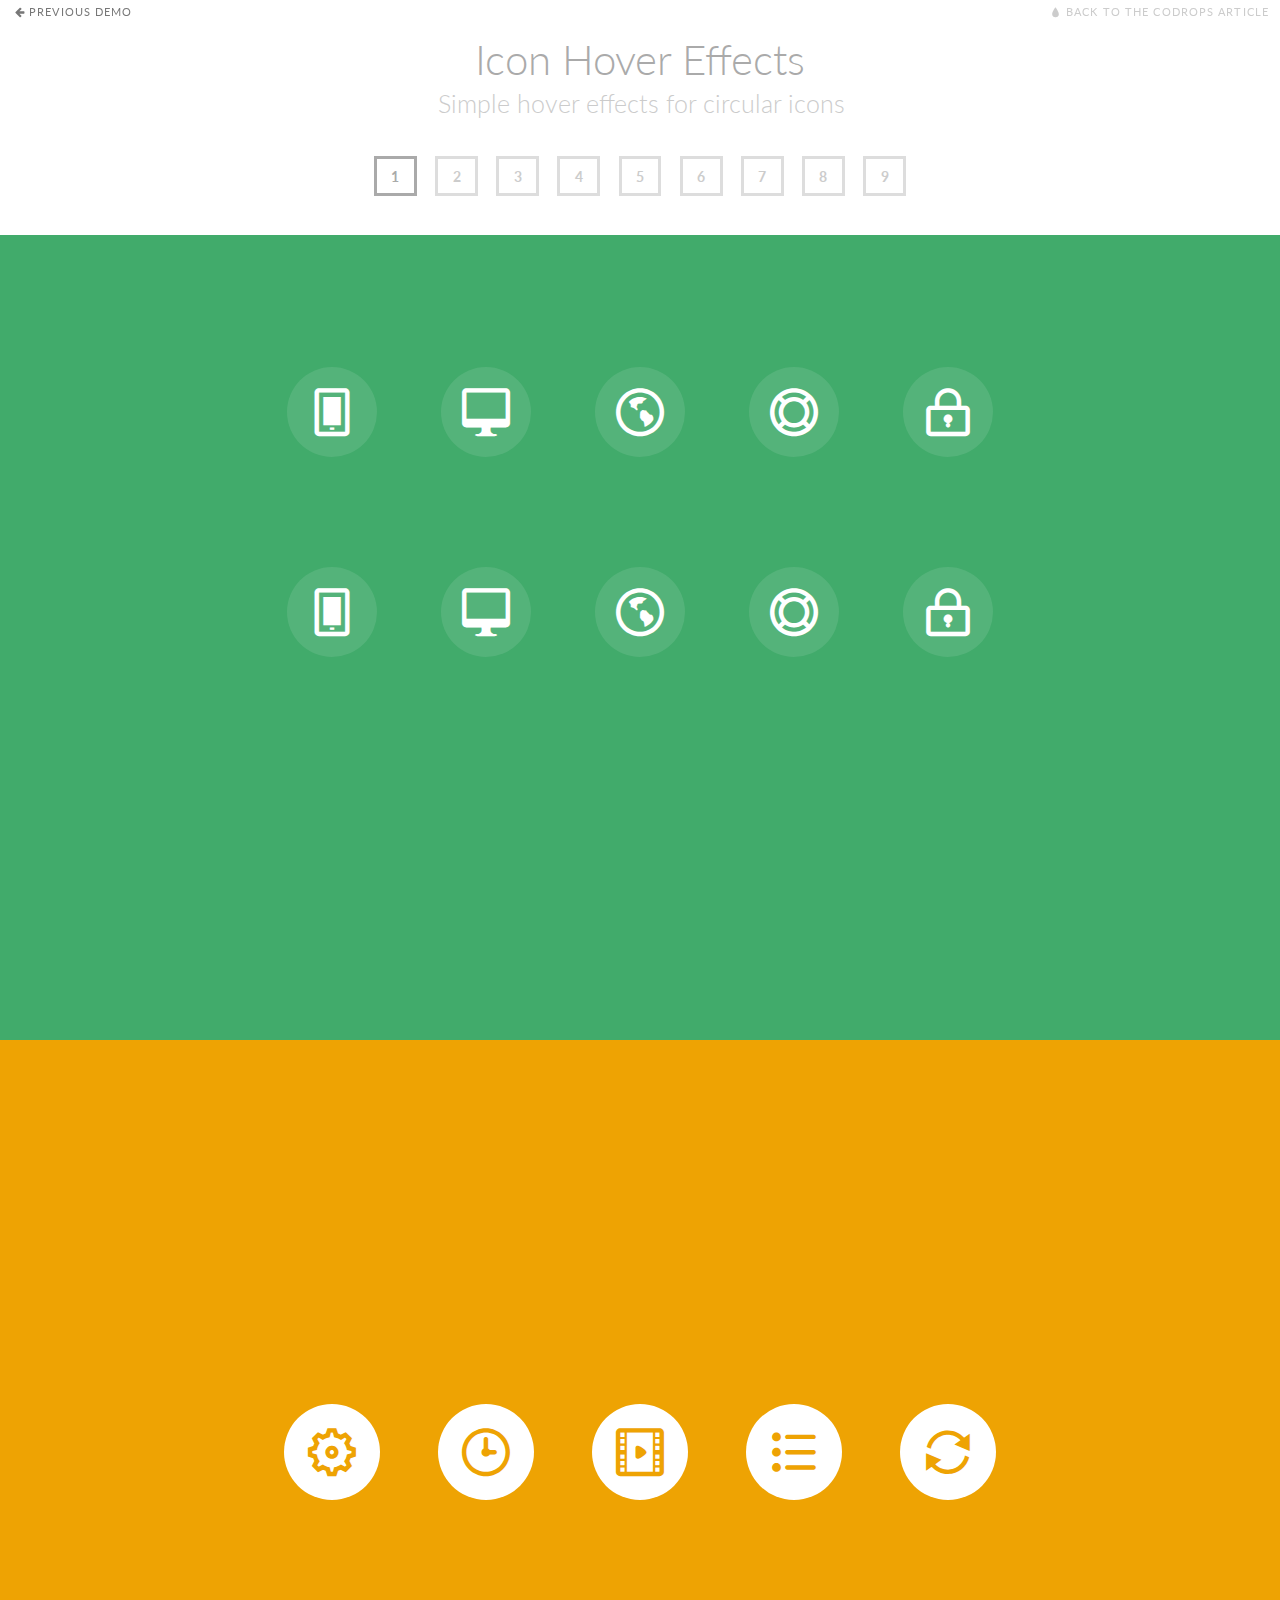
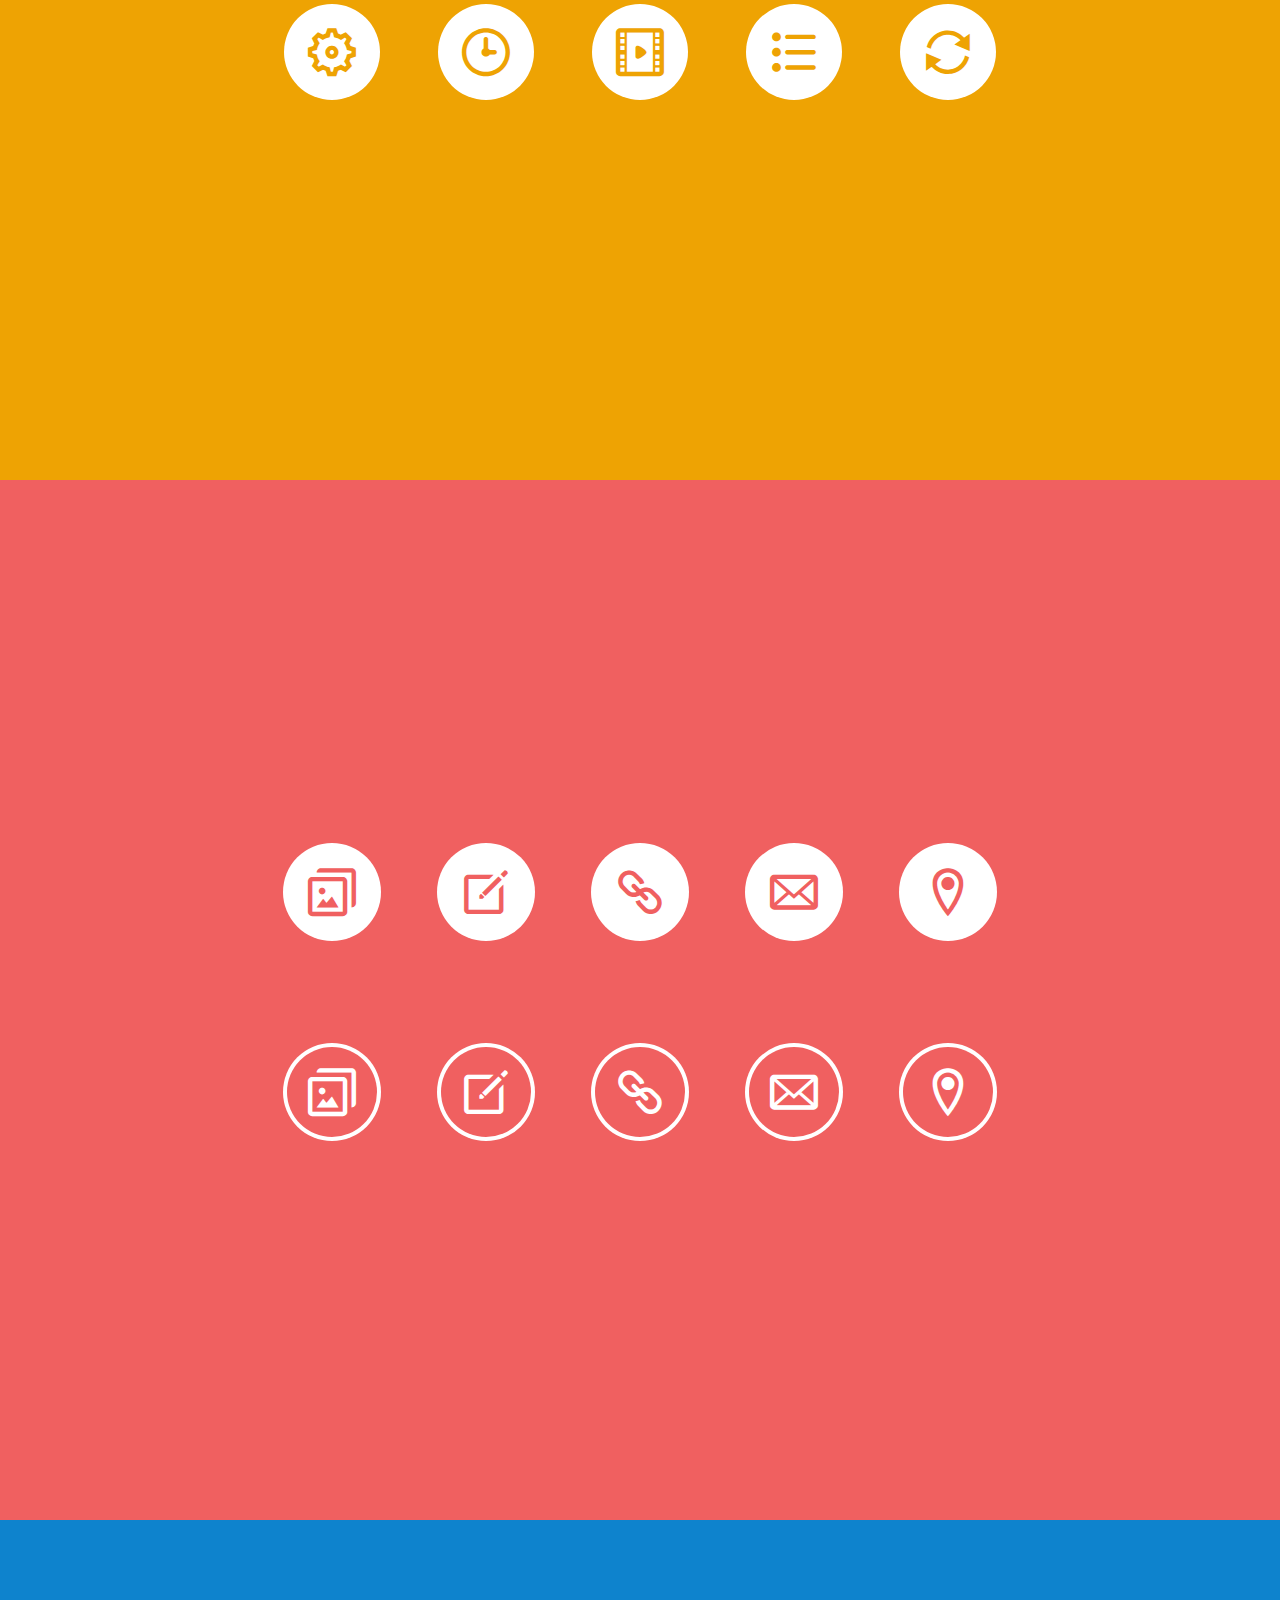
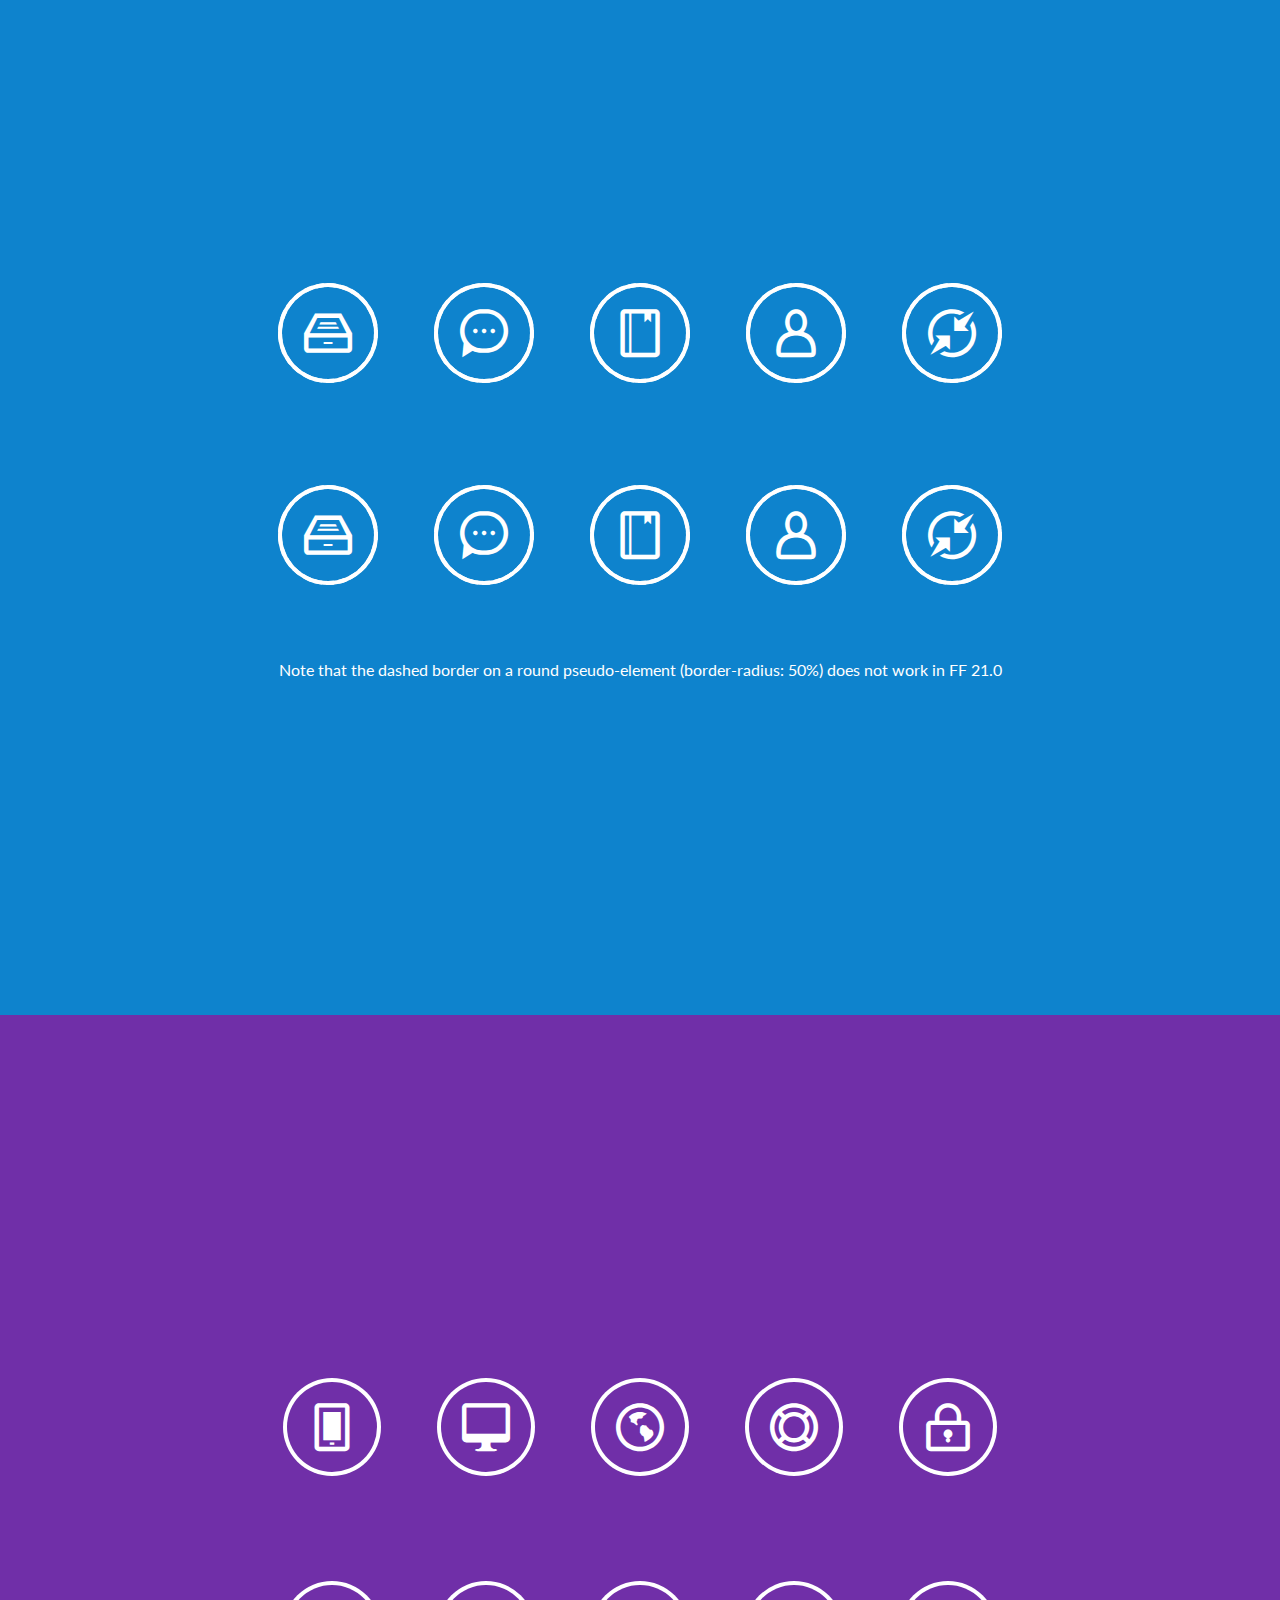
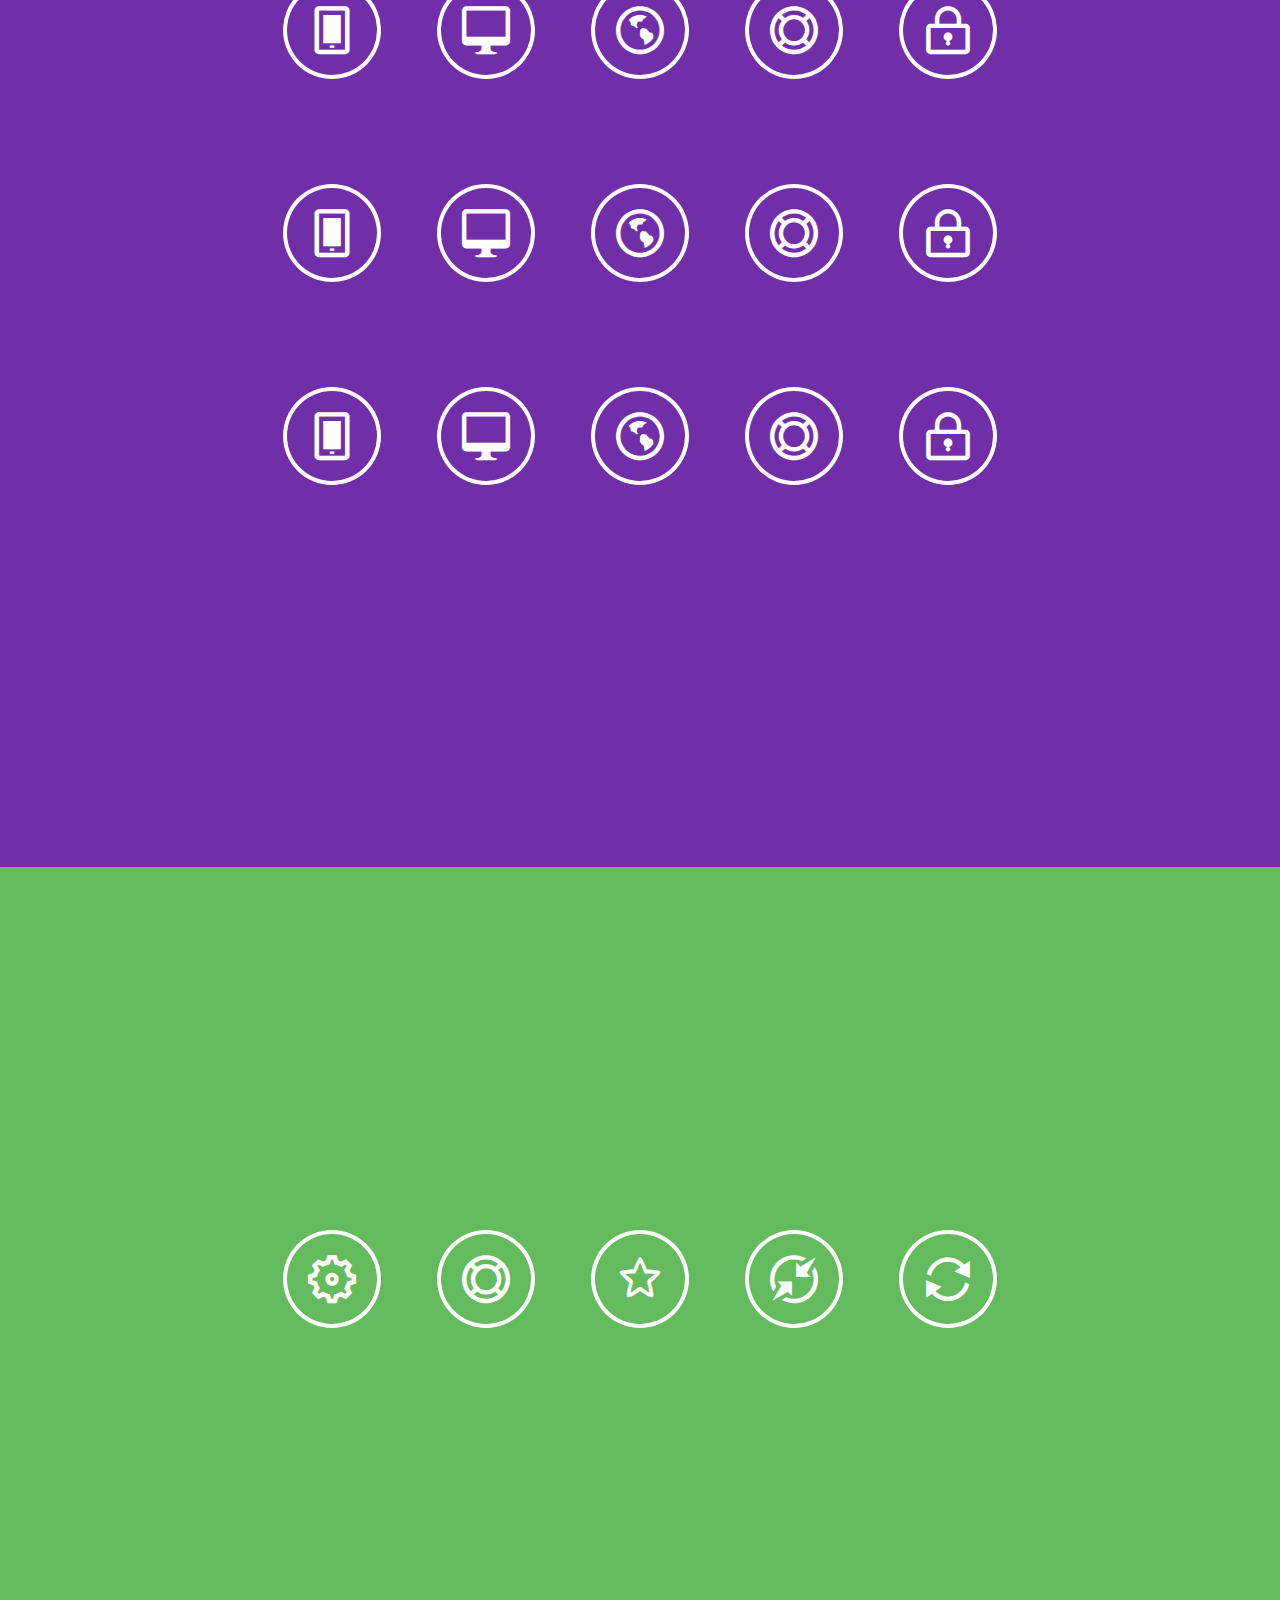
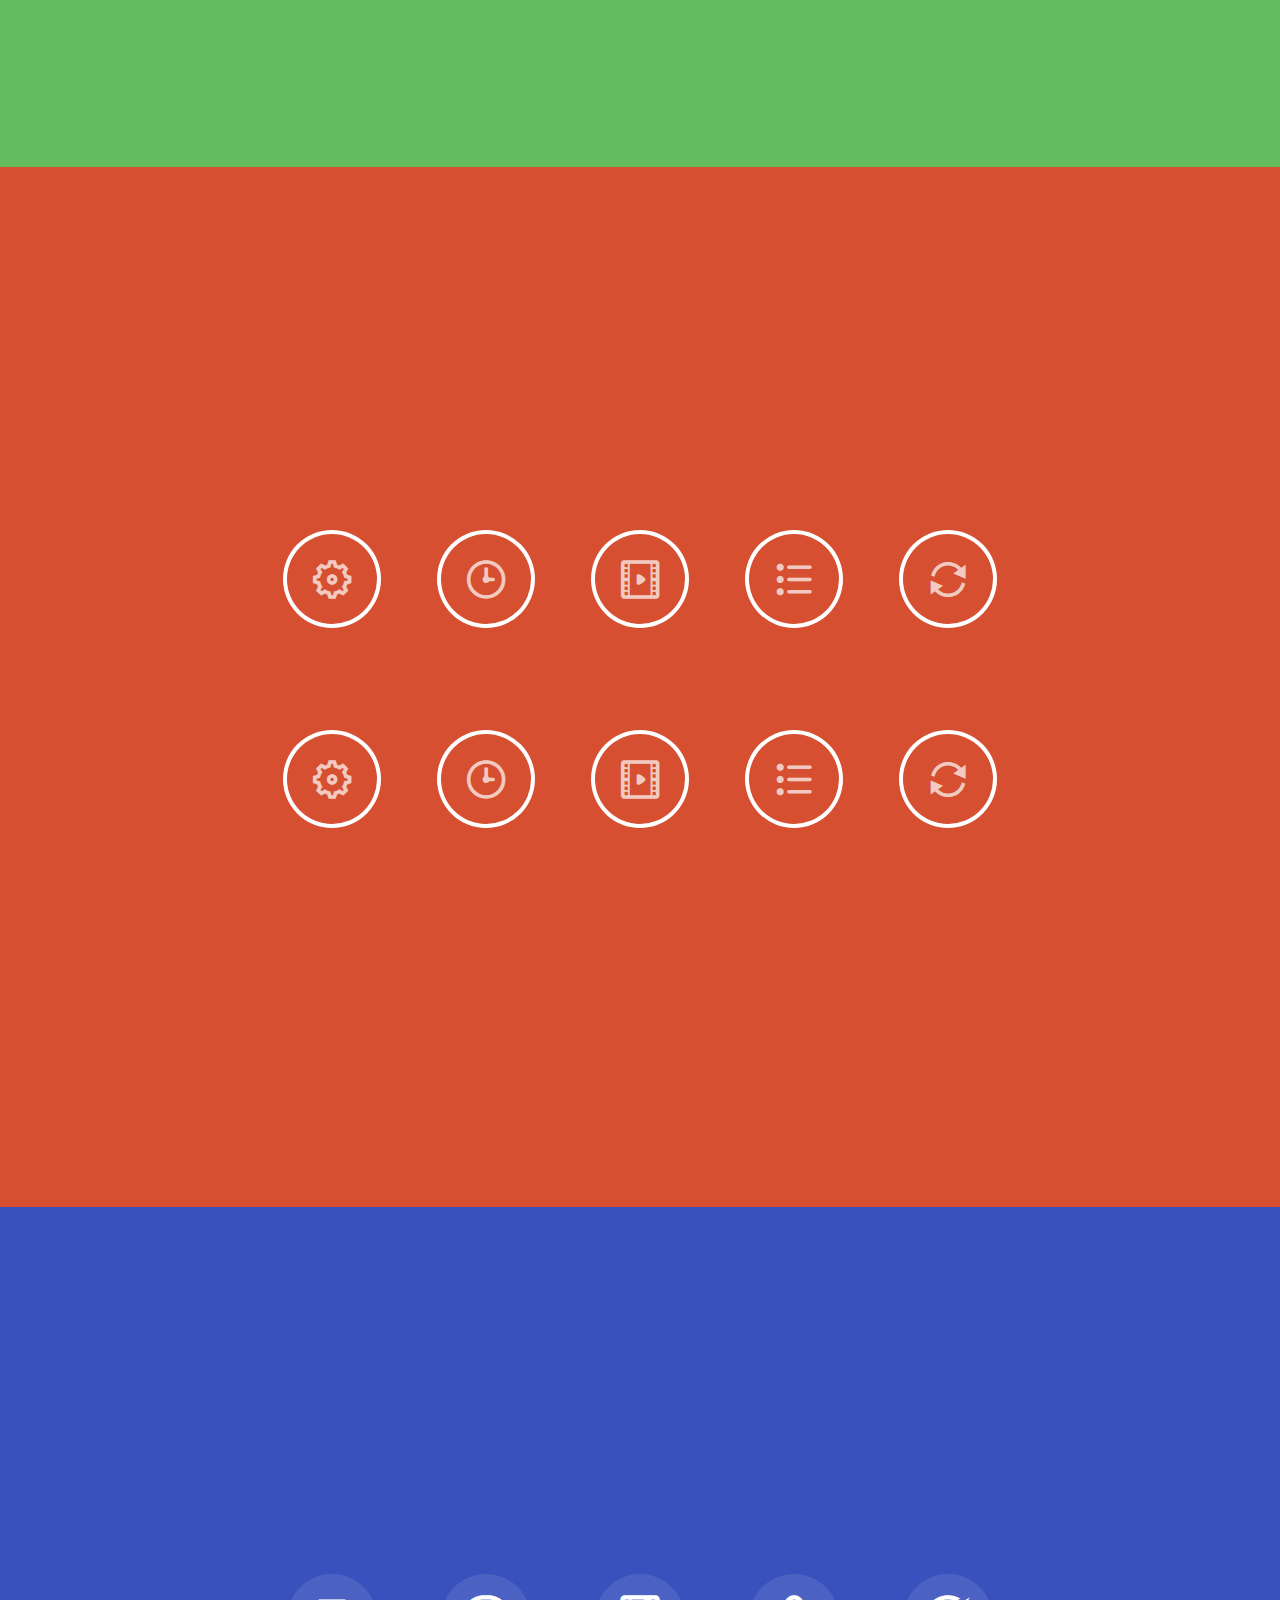
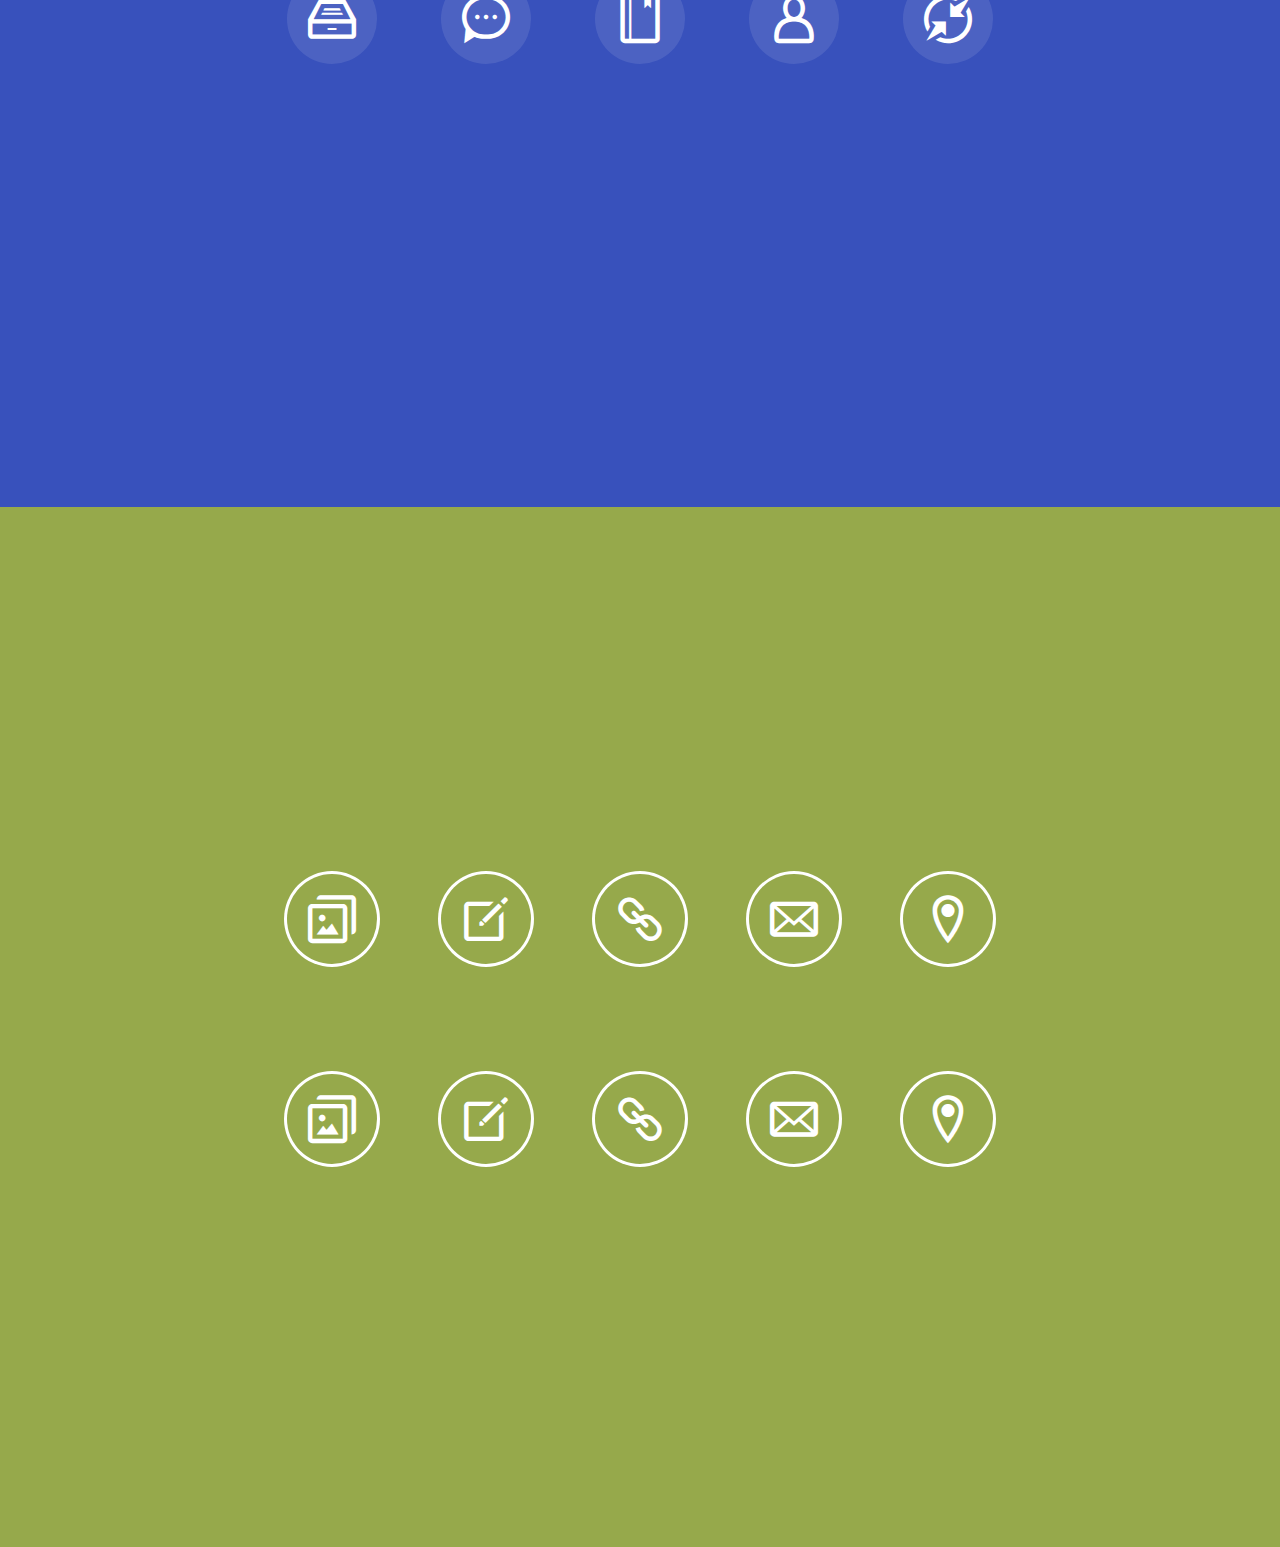
<file: SysAdmin/assets/plugins/IconHoverEffects-master/index.html>
<!DOCTYPE html>
<html lang="en" class="no-js">
	<head>
		<meta charset="UTF-8" />
		<meta http-equiv="X-UA-Compatible" content="IE=edge,chrome=1"> 
		<meta name="viewport" content="width=device-width, initial-scale=1.0"> 
		<title>Simple Icon Hover Effects with CSS Transitions and Animations</title>
		<meta name="description" content="Simple Icon Hover Effects with CSS Transitions and Animations" />
		<meta name="keywords" content="icons, hover, round, circular, transition, animation, css3" />
		<meta name="author" content="Codrops" />
		<link rel="shortcut icon" href="../favicon.ico"> 
		<link rel="stylesheet" type="text/css" href="css/default.css" />
		<link rel="stylesheet" type="text/css" href="css/component.css" />
		<script src="js/modernizr.custom.js"></script>
	</head>
	<body>
		<div class="container">
			<!-- Top Navigation -->
			<div class="codrops-top clearfix">
				<a class="codrops-icon codrops-icon-prev" href="http://tympanus.net/Development/PseudoElementsAnimationsTransitions/"><span>Previous Demo</span></a>
				<span class="right"><a class="codrops-icon codrops-icon-drop" href="http://tympanus.net/codrops/?p=15265"><span>Back to the Codrops Article</span></a></span>
			</div>
			<header>
				<h1>Icon Hover Effects <span>Simple hover effects for circular icons</span></h1>	
				<nav id="codrops-demos" class="codrops-demos">
					<a href="#set-1">1</a>
					<a href="#set-2">2</a>
					<a href="#set-3">3</a>
					<a href="#set-4">4</a>
					<a href="#set-5">5</a>
					<a href="#set-6">6</a>
					<a href="#set-7">7</a>
					<a href="#set-8">8</a>
					<a href="#set-9">9</a>
				</nav>
			</header>
			<section id="set-1">
				<div class="hi-icon-wrap hi-icon-effect-1 hi-icon-effect-1a">
					<a href="#set-1" class="hi-icon hi-icon-mobile">Mobile</a>
					<a href="#set-1" class="hi-icon hi-icon-screen">Desktop</a>
					<a href="#set-1" class="hi-icon hi-icon-earth">Partners</a>
					<a href="#set-1" class="hi-icon hi-icon-support">Support</a>
					<a href="#set-1" class="hi-icon hi-icon-locked">Security</a>
				</div>
				<div class="hi-icon-wrap hi-icon-effect-1 hi-icon-effect-1b">
					<a href="#set-1" class="hi-icon hi-icon-mobile">Mobile</a>
					<a href="#set-1" class="hi-icon hi-icon-screen">Desktop</a>
					<a href="#set-1" class="hi-icon hi-icon-earth">Partners</a>
					<a href="#set-1" class="hi-icon hi-icon-support">Support</a>
					<a href="#set-1" class="hi-icon hi-icon-locked">Security</a>
				</div>
			</section>
			<section id="set-2">
				<div class="hi-icon-wrap hi-icon-effect-2 hi-icon-effect-2a">
					<a href="#set-2" class="hi-icon hi-icon-cog">Settings</a>
					<a href="#set-2" class="hi-icon hi-icon-clock">Time</a>
					<a href="#set-2" class="hi-icon hi-icon-videos">Videos</a>
					<a href="#set-2" class="hi-icon hi-icon-list">List</a>
					<a href="#set-2" class="hi-icon hi-icon-refresh">Refresh</a>
				</div>
				<div class="hi-icon-wrap hi-icon-effect-2 hi-icon-effect-2b">
					<a href="#set-2" class="hi-icon hi-icon-cog">Settings</a>
					<a href="#set-2" class="hi-icon hi-icon-clock">Time</a>
					<a href="#set-2" class="hi-icon hi-icon-videos">Videos</a>
					<a href="#set-2" class="hi-icon hi-icon-list">List</a>
					<a href="#set-2" class="hi-icon hi-icon-refresh">Refresh</a>
				</div>
			</section>
			<section id="set-3">
				<div class="hi-icon-wrap hi-icon-effect-3 hi-icon-effect-3a">
					<a href="#set-3" class="hi-icon hi-icon-images">Images</a>
					<a href="#set-3" class="hi-icon hi-icon-pencil">Edit</a>
					<a href="#set-3" class="hi-icon hi-icon-link">Link</a>
					<a href="#set-3" class="hi-icon hi-icon-mail">Mail</a>
					<a href="#set-3" class="hi-icon hi-icon-location">Location</a>
				</div>
				<div class="hi-icon-wrap hi-icon-effect-3 hi-icon-effect-3b">
					<a href="#set-3" class="hi-icon hi-icon-images">Images</a>
					<a href="#set-3" class="hi-icon hi-icon-pencil">Edit</a>
					<a href="#set-3" class="hi-icon hi-icon-link">Link</a>
					<a href="#set-3" class="hi-icon hi-icon-mail">Mail</a>
					<a href="#set-3" class="hi-icon hi-icon-location">Location</a>
				</div>
			</section>
			<section id="set-4">
				<div class="hi-icon-wrap hi-icon-effect-4 hi-icon-effect-4a">
					<a href="#set-4" class="hi-icon hi-icon-archive">Archive</a>
					<a href="#set-4" class="hi-icon hi-icon-chat">Chat</a>
					<a href="#set-4" class="hi-icon hi-icon-bookmark">Bookmarks</a>
					<a href="#set-4" class="hi-icon hi-icon-user">User</a>
					<a href="#set-4" class="hi-icon hi-icon-contract">Contact</a>
				</div>
				<div class="hi-icon-wrap hi-icon-effect-4 hi-icon-effect-4b">
					<a href="#set-4" class="hi-icon hi-icon-archive">Archive</a>
					<a href="#set-4" class="hi-icon hi-icon-chat">Chat</a>
					<a href="#set-4" class="hi-icon hi-icon-bookmark">Bookmarks</a>
					<a href="#set-4" class="hi-icon hi-icon-user">User</a>
					<a href="#set-4" class="hi-icon hi-icon-contract">Contact</a>
				</div>
				<p>Note that the dashed border on a round pseudo-element (border-radius: 50%) does not work in FF 21.0</p>
			</section>
			<section id="set-5">
				<div class="hi-icon-wrap hi-icon-effect-5 hi-icon-effect-5a">
					<a href="#set-5" class="hi-icon hi-icon-mobile">Mobile</a>
					<a href="#set-5" class="hi-icon hi-icon-screen">Desktop</a>
					<a href="#set-5" class="hi-icon hi-icon-earth">Partners</a>
					<a href="#set-5" class="hi-icon hi-icon-support">Support</a>
					<a href="#set-5" class="hi-icon hi-icon-locked">Security</a>
				</div>
				<div class="hi-icon-wrap hi-icon-effect-5 hi-icon-effect-5b">
					<a href="#set-5" class="hi-icon hi-icon-mobile">Mobile</a>
					<a href="#set-5" class="hi-icon hi-icon-screen">Desktop</a>
					<a href="#set-5" class="hi-icon hi-icon-earth">Partners</a>
					<a href="#set-5" class="hi-icon hi-icon-support">Support</a>
					<a href="#set-5" class="hi-icon hi-icon-locked">Security</a>
				</div>
				<div class="hi-icon-wrap hi-icon-effect-5 hi-icon-effect-5c">
					<a href="#set-5" class="hi-icon hi-icon-mobile">Mobile</a>
					<a href="#set-5" class="hi-icon hi-icon-screen">Desktop</a>
					<a href="#set-5" class="hi-icon hi-icon-earth">Partners</a>
					<a href="#set-5" class="hi-icon hi-icon-support">Support</a>
					<a href="#set-5" class="hi-icon hi-icon-locked">Security</a>
				</div>
				<div class="hi-icon-wrap hi-icon-effect-5 hi-icon-effect-5d">
					<a href="#set-5" class="hi-icon hi-icon-mobile">Mobile</a>
					<a href="#set-5" class="hi-icon hi-icon-screen">Desktop</a>
					<a href="#set-5" class="hi-icon hi-icon-earth">Partners</a>
					<a href="#set-5" class="hi-icon hi-icon-support">Support</a>
					<a href="#set-5" class="hi-icon hi-icon-locked">Security</a>
				</div>
			</section>
			<section id="set-6">
				<div class="hi-icon-wrap hi-icon-effect-6">
					<a href="#set-6" class="hi-icon hi-icon-cog">Settings</a>
					<a href="#set-6" class="hi-icon hi-icon-support">Support</a>
					<a href="#set-6" class="hi-icon hi-icon-star">Fav</a>
					<a href="#set-6" class="hi-icon hi-icon-contract">Contract</a>
					<a href="#set-6" class="hi-icon hi-icon-refresh">Refresh</a>
				</div>
			</section>
			<section id="set-7">
				<div class="hi-icon-wrap hi-icon-effect-7 hi-icon-effect-7a">
					<a href="#set-7" class="hi-icon hi-icon-cog">Settings</a>
					<a href="#set-7" class="hi-icon hi-icon-clock">Time</a>
					<a href="#set-7" class="hi-icon hi-icon-videos">Videos</a>
					<a href="#set-7" class="hi-icon hi-icon-list">List</a>
					<a href="#set-7" class="hi-icon hi-icon-refresh">Refresh</a>
				</div>
				<div class="hi-icon-wrap hi-icon-effect-7 hi-icon-effect-7b">
					<a href="#set-7" class="hi-icon hi-icon-cog">Settings</a>
					<a href="#set-7" class="hi-icon hi-icon-clock">Time</a>
					<a href="#set-7" class="hi-icon hi-icon-videos">Videos</a>
					<a href="#set-7" class="hi-icon hi-icon-list">List</a>
					<a href="#set-7" class="hi-icon hi-icon-refresh">Refresh</a>
				</div>
			</section>
			<section id="set-8">
				<div class="hi-icon-wrap hi-icon-effect-8">
					<a href="#set-8" class="hi-icon hi-icon-archive">Archive</a>
					<a href="#set-8" class="hi-icon hi-icon-chat">Chat</a>
					<a href="#set-8" class="hi-icon hi-icon-bookmark">Bookmarks</a>
					<a href="#set-8" class="hi-icon hi-icon-user">User</a>
					<a href="#set-8" class="hi-icon hi-icon-contract">Contact</a>
				</div>
			</section>
			<section id="set-9">
				<div class="hi-icon-wrap hi-icon-effect-9 hi-icon-effect-9a">
					<a href="#set-9" class="hi-icon hi-icon-images">Images</a>
					<a href="#set-9" class="hi-icon hi-icon-pencil">Edit</a>
					<a href="#set-9" class="hi-icon hi-icon-link">Link</a>
					<a href="#set-9" class="hi-icon hi-icon-mail">Mail</a>
					<a href="#set-9" class="hi-icon hi-icon-location">Location</a>
				</div>
				<div class="hi-icon-wrap hi-icon-effect-9 hi-icon-effect-9b">
					<a href="#set-9" class="hi-icon hi-icon-images">Images</a>
					<a href="#set-9" class="hi-icon hi-icon-pencil">Edit</a>
					<a href="#set-9" class="hi-icon hi-icon-link">Link</a>
					<a href="#set-9" class="hi-icon hi-icon-mail">Mail</a>
					<a href="#set-9" class="hi-icon hi-icon-location">Location</a>
				</div>
			</section>
		</div><!-- /container -->
		<script>
			var hash = window.location.hash,
				current = 0,
				demos = Array.prototype.slice.call( document.querySelectorAll( '#codrops-demos > a' ) );
			
			if( hash === '' ) hash = '#set-1';
			setDemo( demos[ parseInt( hash.match(/#set-(\d+)/)[1] ) - 1 ] );

			demos.forEach( function( el, i ) {
				el.addEventListener( 'click', function() { setDemo( this ); } );
			} );

			function setDemo( el ) {
				var idx = demos.indexOf( el );
				if( current !== idx ) {
					var currentDemo = demos[ current ];
					currentDemo.className = currentDemo.className.replace(new RegExp("(^|\\s+)" + 'current-demo' + "(\\s+|$)"), ' ');
				}
				current = idx;
				el.className = 'current-demo'; 
			}
		</script>
	</body>
</html>
</file>
<file: css/et-line-font.css>
@font-face {
	font-family: 'et-line';
	src:url('../fonts/et-line.eot');
	src:url('../fonts/et-line.eot?#iefix') format('embedded-opentype'),
		url('../fonts/et-line.woff') format('woff'),
		url('../fonts/et-line.ttf') format('truetype'),
		url('../fonts/et-line.svg#et-line') format('svg');
	font-weight: normal;
	font-style: normal;
}

/* Use the following CSS code if you want to use data attributes for inserting your icons */
[data-icon]:before {
	font-family: 'et-line';
	content: attr(data-icon);
	speak: none;
	font-size: 40px;
	font-weight: normal;
	font-variant: normal;
	text-transform: none;
	line-height: 1;
	-webkit-font-smoothing: antialiased;
	-moz-osx-font-smoothing: grayscale;
	display:inline-block;
}

/* Use the following CSS code if you want to have a class per icon */
/*
Instead of a list of all class selectors,
you can use the generic selector below, but it's slower:
[class*="icon-"] {
*/
.icon-mobile, .icon-laptop, .icon-desktop, .icon-tablet, .icon-phone, .icon-document, .icon-documents, .icon-search, .icon-clipboard, .icon-newspaper, .icon-notebook, .icon-book-open, .icon-browser, .icon-calendar, .icon-presentation, .icon-picture, .icon-pictures, .icon-video, .icon-camera, .icon-printer, .icon-toolbox, .icon-briefcase, .icon-wallet, .icon-gift, .icon-bargraph, .icon-grid, .icon-expand, .icon-focus, .icon-edit, .icon-adjustments, .icon-ribbon, .icon-hourglass, .icon-lock, .icon-megaphone, .icon-shield, .icon-trophy, .icon-flag, .icon-map, .icon-puzzle, .icon-basket, .icon-envelope, .icon-streetsign, .icon-telescope, .icon-gears, .icon-key, .icon-paperclip, .icon-attachment, .icon-pricetags, .icon-lightbulb, .icon-layers, .icon-pencil, .icon-tools, .icon-tools-2, .icon-scissors, .icon-paintbrush, .icon-magnifying-glass, .icon-circle-compass, .icon-linegraph, .icon-mic, .icon-strategy, .icon-beaker, .icon-caution, .icon-recycle, .icon-anchor, .icon-profile-male, .icon-profile-female, .icon-bike, .icon-wine, .icon-hotairballoon, .icon-globe, .icon-genius, .icon-map-pin, .icon-dial, .icon-chat, .icon-heart, .icon-cloud, .icon-upload, .icon-download, .icon-target, .icon-hazardous, .icon-piechart, .icon-speedometer, .icon-global, .icon-compass, .icon-lifesaver, .icon-clock, .icon-aperture, .icon-quote, .icon-scope, .icon-alarmclock, .icon-refresh, .icon-happy, .icon-sad, .icon-facebook, .icon-twitter, .icon-googleplus, .icon-rss, .icon-tumblr, .icon-linkedin, .icon-dribbble {
	font-family: 'et-line';
	speak: none;
	font-style: normal;
	font-weight: normal;
	font-variant: normal;
	text-transform: none;
	line-height: 1;
	-webkit-font-smoothing: antialiased;
	-moz-osx-font-smoothing: grayscale;
	display:inline-block;
}
.icon-mobile:before {
	content: "\e000";
}
.icon-laptop:before {
	content: "\e001";
}
.icon-desktop:before {
	content: "\e002";
}
.icon-tablet:before {
	content: "\e003";
}
.icon-phone:before {
	content: "\e004";
}
.icon-document:before {
	content: "\e005";
}
.icon-documents:before {
	content: "\e006";
}
.icon-search:before {
	content: "\e007";
}
.icon-clipboard:before {
	content: "\e008";
}
.icon-newspaper:before {
	content: "\e009";
}
.icon-notebook:before {
	content: "\e00a";
}
.icon-book-open:before {
	content: "\e00b";
}
.icon-browser:before {
	content: "\e00c";
}
.icon-calendar:before {
	content: "\e00d";
}
.icon-presentation:before {
	content: "\e00e";
}
.icon-picture:before {
	content: "\e00f";
}
.icon-pictures:before {
	content: "\e010";
}
.icon-video:before {
	content: "\e011";
}
.icon-camera:before {
	content: "\e012";
}
.icon-printer:before {
	content: "\e013";
}
.icon-toolbox:before {
	content: "\e014";
}
.icon-briefcase:before {
	content: "\e015";
}
.icon-wallet:before {
	content: "\e016";
}
.icon-gift:before {
	content: "\e017";
}
.icon-bargraph:before {
	content: "\e018";
}
.icon-grid:before {
	content: "\e019";
}
.icon-expand:before {
	content: "\e01a";
}
.icon-focus:before {
	content: "\e01b";
}
.icon-edit:before {
	content: "\e01c";
}
.icon-adjustments:before {
	content: "\e01d";
}
.icon-ribbon:before {
	content: "\e01e";
}
.icon-hourglass:before {
	content: "\e01f";
}
.icon-lock:before {
	content: "\e020";
}
.icon-megaphone:before {
	content: "\e021";
}
.icon-shield:before {
	content: "\e022";
}
.icon-trophy:before {
	content: "\e023";
}
.icon-flag:before {
	content: "\e024";
}
.icon-map:before {
	content: "\e025";
}
.icon-puzzle:before {
	content: "\e026";
}
.icon-basket:before {
	content: "\e027";
}
.icon-envelope:before {
	content: "\e028";
}
.icon-streetsign:before {
	content: "\e029";
}
.icon-telescope:before {
	content: "\e02a";
}
.icon-gears:before {
	content: "\e02b";
}
.icon-key:before {
	content: "\e02c";
}
.icon-paperclip:before {
	content: "\e02d";
}
.icon-attachment:before {
	content: "\e02e";
}
.icon-pricetags:before {
	content: "\e02f";
}
.icon-lightbulb:before {
	content: "\e030";
}
.icon-layers:before {
	content: "\e031";
}
.icon-pencil:before {
	content: "\e032";
}
.icon-tools:before {
	content: "\e033";
}
.icon-tools-2:before {
	content: "\e034";
}
.icon-scissors:before {
	content: "\e035";
}
.icon-paintbrush:before {
	content: "\e036";
}
.icon-magnifying-glass:before {
	content: "\e037";
}
.icon-circle-compass:before {
	content: "\e038";
}
.icon-linegraph:before {
	content: "\e039";
}
.icon-mic:before {
	content: "\e03a";
}
.icon-strategy:before {
	content: "\e03b";
}
.icon-beaker:before {
	content: "\e03c";
}
.icon-caution:before {
	content: "\e03d";
}
.icon-recycle:before {
	content: "\e03e";
}
.icon-anchor:before {
	content: "\e03f";
}
.icon-profile-male:before {
	content: "\e040";
}
.icon-profile-female:before {
	content: "\e041";
}
.icon-bike:before {
	content: "\e042";
}
.icon-wine:before {
	content: "\e043";
}
.icon-hotairballoon:before {
	content: "\e044";
}
.icon-globe:before {
	content: "\e045";
}
.icon-genius:before {
	content: "\e046";
}
.icon-map-pin:before {
	content: "\e047";
}
.icon-dial:before {
	content: "\e048";
}
.icon-chat:before {
	content: "\e049";
}
.icon-heart:before {
	content: "\e04a";
}
.icon-cloud:before {
	content: "\e04b";
}
.icon-upload:before {
	content: "\e04c";
}
.icon-download:before {
	content: "\e04d";
}
.icon-target:before {
	content: "\e04e";
}
.icon-hazardous:before {
	content: "\e04f";
}
.icon-piechart:before {
	content: "\e050";
}
.icon-speedometer:before {
	content: "\e051";
}
.icon-global:before {
	content: "\e052";
}
.icon-compass:before {
	content: "\e053";
}
.icon-lifesaver:before {
	content: "\e054";
}
.icon-clock:before {
	content: "\e055";
}
.icon-aperture:before {
	content: "\e056";
}
.icon-quote:before {
	content: "\e057";
}
.icon-scope:before {
	content: "\e058";
}
.icon-alarmclock:before {
	content: "\e059";
}
.icon-refresh:before {
	content: "\e05a";
}
.icon-happy:before {
	content: "\e05b";
}
.icon-sad:before {
	content: "\e05c";
}
.icon-facebook:before {
	content: "\e05d";
}
.icon-twitter:before {
	content: "\e05e";
}
.icon-googleplus:before {
	content: "\e05f";
}
.icon-rss:before {
	content: "\e060";
}
.icon-tumblr:before {
	content: "\e061";
}
.icon-linkedin:before {
	content: "\e062";
}
.icon-dribbble:before {
	content: "\e063";
}
</file>
<file: css/style.css>
/*

Template 2075 Digital Team

http://www.tooplate.com/view/2075-digital-team

*/

body {
    background: #ffffff;
    font-family: 'Roboto', sans-serif;
    font-weight: 400;
    position: relative;
  }


html, body {
     width: 100%;
     overflow-x: hidden;
  }

h1, h2, h3, h4 {
  font-weight: bold;
  letter-spacing: 2px;
}

.heading {
  font-size: 20px;
}
.subheading {
  font-size: 14px;
  font-weight: bold;
  padding-bottom: 60px;
}
.bold {
  font-weight: bold;
}

p {
  line-height: 28px;
  font-size: 15px;
}

a {
  outline: none !important;
}

hr {
  width: 180px;
  border-color: #CCC;
}

.section-title strong {
	color: #00C6D7;
  	font-size: 56px;
}

.section-title h1 {
	font-size: 24px;
}

.section-title {
  padding-bottom: 32px;
}

.medium-icon {
  font-size: 32px !important;
}

#work,#about, #team, 
#portfolio, #pricing, #contact {
   padding-top: 100px;
  padding-bottom: 100px;
}


/* ==========================================================================
preloader section
========================================================================== */
.preloader {
    position: fixed;
    top: 0;
    left: 0;
    width: 100%;
    height: 100%;
    z-index: 99999;
    display: -webkit-flex;
    display: -ms-flexbox;
    display: flex;
    -webkit-flex-flow: row nowrap;
        -ms-flex-flow: row nowrap;
            flex-flow: row nowrap;
    -webkit-justify-content: center;
        -ms-flex-pack: center;
            justify-content: center;
    -webkit-align-items: center;
        -ms-flex-align: center;
            align-items: center;
    background: none repeat scroll 0 0 #fff;
}
.sk-spinner-circle.sk-spinner {
  width: 22px;
  height: 22px;
  position: relative; }
.sk-spinner-circle .sk-circle {
  width: 100%;
  height: 100%;
  position: absolute;
  left: 0;
  top: 0; }
.sk-spinner-circle .sk-circle:before {
  content: '';
  display: block;
  margin: 0 auto;
  width: 20%;
  height: 20%;
  background-color: #00c6d7;
  border-radius: 100%;
  -webkit-animation: sk-circleBounceDelay 1.2s infinite ease-in-out;
          animation: sk-circleBounceDelay 1.2s infinite ease-in-out;
  /* Prevent first frame from flickering when animation starts */
  -webkit-animation-fill-mode: both;
          animation-fill-mode: both; }
.sk-spinner-circle .sk-circle2 {
  -webkit-transform: rotate(30deg);
          transform: rotate(30deg); }
.sk-spinner-circle .sk-circle3 {
  -webkit-transform: rotate(60deg);
          transform: rotate(60deg); }
.sk-spinner-circle .sk-circle4 {
  -webkit-transform: rotate(90deg);
          transform: rotate(90deg); }
.sk-spinner-circle .sk-circle5 {
  -webkit-transform: rotate(120deg);
          transform: rotate(120deg); }
.sk-spinner-circle .sk-circle6 {
  -webkit-transform: rotate(150deg);
          transform: rotate(150deg); }
.sk-spinner-circle .sk-circle7 {
  -webkit-transform: rotate(180deg);
          transform: rotate(180deg); }
.sk-spinner-circle .sk-circle8 {
  -webkit-transform: rotate(210deg);
          transform: rotate(210deg); }
.sk-spinner-circle .sk-circle9 {
  -webkit-transform: rotate(240deg);
          transform: rotate(240deg); }
.sk-spinner-circle .sk-circle10 {
  -webkit-transform: rotate(270deg);
          transform: rotate(270deg); }
.sk-spinner-circle .sk-circle11 {
  -webkit-transform: rotate(300deg);
          transform: rotate(300deg); }
.sk-spinner-circle .sk-circle12 {
  -webkit-transform: rotate(330deg);
          transform: rotate(330deg); }
.sk-spinner-circle .sk-circle2:before {
  -webkit-animation-delay: -1.1s;
          animation-delay: -1.1s; }
.sk-spinner-circle .sk-circle3:before {
  -webkit-animation-delay: -1s;
          animation-delay: -1s; }
.sk-spinner-circle .sk-circle4:before {
  -webkit-animation-delay: -0.9s;
          animation-delay: -0.9s; }
.sk-spinner-circle .sk-circle5:before {
  -webkit-animation-delay: -0.8s;
          animation-delay: -0.8s; }
.sk-spinner-circle .sk-circle6:before {
  -webkit-animation-delay: -0.7s;
          animation-delay: -0.7s; }
.sk-spinner-circle .sk-circle7:before {
  -webkit-animation-delay: -0.6s;
          animation-delay: -0.6s; }
.sk-spinner-circle .sk-circle8:before {
  -webkit-animation-delay: -0.5s;
          animation-delay: -0.5s; }
.sk-spinner-circle .sk-circle9:before {
  -webkit-animation-delay: -0.4s;
          animation-delay: -0.4s; }
.sk-spinner-circle .sk-circle10:before {
  -webkit-animation-delay: -0.3s;
          animation-delay: -0.3s; }
.sk-spinner-circle .sk-circle11:before {
  -webkit-animation-delay: -0.2s;
          animation-delay: -0.2s; }
.sk-spinner-circle .sk-circle12:before {
  -webkit-animation-delay: -0.1s;
          animation-delay: -0.1s; }

@-webkit-keyframes sk-circleBounceDelay {
  0%, 80%, 100% {
    -webkit-transform: scale(0);
            transform: scale(0); }

  40% {
    -webkit-transform: scale(1);
            transform: scale(1); } }

@keyframes sk-circleBounceDelay {
  0%, 80%, 100% {
    -webkit-transform: scale(0);
            transform: scale(0); }

  40% {
    -webkit-transform: scale(1);
            transform: scale(1); } }


/* ==========================================================================
navigation section
========================================================================== */
.custom-navbar {
    background: #4B4B4B;
    margin-bottom: 0;
}
.custom-navbar .navbar-brand  {
  color: #00c6d7;
  font-weight: 600;
  font-size: 24px;
}
.custom-navbar .navbar-brand .navbar-toggle {
    background: #00c6d7;
    padding: 4px 6px;
    font-size: 16px;
    color: #fff;
    }
.custom-navbar .nav li a {
    color: #ffffff;
    font-size: 14px;
    font-weight: 500;
    }
.custom-navbar .nav li a:hover {
  	background: transparent;
   color: #eeeeee;
}
.custom-navbar .nav > li > a:focus {
  background-color: transparent;
  color: #ffffff;
  outline: none;
}
.custom-navbar .nav li.active > a {
      color: #00c6d7;
    }
.custom-navbar .navbar-toggle {
        border: none;
        padding-top: 10px;
    }
.custom-navbar .navbar-toggle .icon-bar {
        background: #00c6d7;
        border-color: transparent;
    }
@media(min-width:768px){
    .custom-navbar {
            background: #4B4B4B;
            padding: 10px;
            border-bottom: 0;
            background: 0 0;
         }
    .custom-navbar.top-nav-collapse {
            padding: 8px;
            background: #4B4B4B;
        }
}


/* ==========================================================================
home section
========================================================================== */
#home {
  background-size: cover;
  background-position: center;
  color: #ffffff;
  display: -webkit-flex;
  display: -ms-flexbox;
  display: flex;
  -webkit-align-items: center;
  -ms-flex-align: center;
      align-items: center;
  height: 100vh;
  text-align: center;
}
#home h1 {
  font-size: 40px;
}
#home h3 {
  font-size: 14px;
}
#home hr {
  width: 240px;
}
#home .btn {
  background: transparent;
  border: 4px solid #ffffff;
  border-radius: 0;
  color: #ffffff;
  font-size: 15px;
  font-weight: bold;
  letter-spacing: 2px;
  padding: 12px 42px;
  margin-top: 40px;
  margin-right: 16px;
  transition: all 0.4s ease-in-out;
}
#home .btn:hover {
  background: #00c6d7;
  border-color: transparent;
}
#home .btn-danger {
  background: #00c6d7;
  border-color: transparent;
}
#home .btn-danger:hover {
	border: 4px solid #ffffff;
  	border-radius: 0;
	background: transparent;
  	color: #ffffff;
}

/* ==========================================================================
work section
========================================================================== */
#work {
    text-align: center;
}
#work .col-md-4 {
  padding: 28px;
  position: relative;
  transition: all 0.4s ease-in-out;
}
#work .col-md-4:hover {
  background-color: #ffffff;
  box-shadow: 0px 2px 8px 0px rgba(50, 50, 50, 0.20);
}
#work h3 {
  font-size: 18px;
}


/* ==========================================================================
about section
========================================================================== */
#about {
  background: #3B3B3B;
  color: #ffffff;
}
.nav-tabs {
  margin-top: 20px;
  border-bottom: 1px solid #606060;
}
.nav-tabs > li {
  float: left;
  margin-bottom: -1px;
}
.nav-tabs > li > a {
	display: block;
  	color: #ffffff;
  	font-size: 16px;
  	padding: 10px 20px;
  	border: 0;
  	border-radius: 0;
}
.nav-tabs > li > a:hover {
  background-color: transparent;
}
.nav-tabs > li.active > a,
.nav-tabs > li.active > a:hover,
.nav-tabs > li.active > a:focus {
  color: #00c6d7;
  cursor: default;
  background-color: transparent;
  border: 1px solid transparent;
  border-bottom-color: transparent;
}
.tab-content {
  padding-top: 20px;
}

.tab-content a {
	color: #0CC;
}

.tab-content a:hover, .tab-content a:link {
	color: #FF0;
	text-decoration: none;
}

/* ==========================================================================
team section
========================================================================== */
#team {
  text-align: center;
}
#team h3 {
  color: #00c6d7;
  font-size: 14px;
  font-weight: bold;
}
#team .col-md-3 {
  padding-top: 20px;
  padding-bottom: 20px;
}
#team .team-wrapper {
  overflow: hidden;
  position: relative;
}
#team .team-des {
  background-color: rgba(00,00,00,0.6);
  position: absolute;
  color: #ffffff;
  opacity: 0;
  max-width: 500px;
  width: 100%;
  height: 100%;
  text-align: center;
  vertical-align: middle;
  top: 0;
  left: 0;
  right: 0;
  bottom: 0;
  transition: all 0.4s ease-in-out;
  margin: 0 auto;
  display: -webkit-flex;
  display: -ms-flexbox;
  display: flex;
  -webkit-justify-content: center;
      -ms-flex-pack: center;
          justify-content: center;
  -webkit-align-items: center;
      -ms-flex-align: center;
          align-items: center;
  -webkit-flex-direction: column;
      -ms-flex-direction: column;
          flex-direction: column;
}
#team .team-des:hover {
 opacity: 1;
}
#team img {
  margin: 0 auto;
}

#team .social-icon li a {
  color: #fff;
}

#team .social-icon li a:hover {
  color: #00c6d7;
}

/* ==========================================================================
portfolio section
========================================================================== */
#portfolio {
  background-color: #f6f6f6;
  text-align: center;
  }
#portfolio .container {
  width: 100%;
  padding: 0;
  margin: 0;
}
#portfolio img {
  width: 100%;
  transition: all 0.4s ease-in-out;
}
#portfolio img:hover {
  opacity: 0.5;
}
/* FILTER CSS */
.filter-wrapper {
    width: 100%;
    margin: 40px 0 24px 0;
    overflow: hidden;
    text-align: center;
}
.filter-wrapper li {
    display: inline-block;
    margin: 4px;
}
.filter-wrapper li a {
    color: #999999;
    font-size: 13px;
    font-weight: bold;
    letter-spacing: 2px;
    text-transform: uppercase;
    padding: 8px 17px;
    display: block;
    text-decoration: none;
    transition: all 0.4s ease-in-out;
}
.filter-wrapper li .selected,
.filter-wrapper li a:focus,
.filter-wrapper li a:hover {
    color: #00c6d7;
    outline: none;
  }

/* ISOTOPE BOX CSS */
.iso-box-section {
    width: 100%;
}
.iso-box-wrapper {
    width: 100%;
    padding: 0;
    clear: both;
    position: relative;
}
.iso-box {
    position: relative;
    min-height: 50px;
    float: left;
    overflow: hidden;
    margin-bottom: 20px;
}
.iso-box > a {
    display: block;
    width: 100%;
    height: 100%;
    overflow: hidden;
}
.iso-box > a {
    display: block;
    width: 100%;
    height: 100%;
    overflow: hidden;
}
.fluid-img {
  width: 100%;
  display: block;
}

/* ==========================================================================
pricing section
========================================================================== */
#pricing {
  text-align: center;
}
#pricing h2 {
  font-size: 52px;
}
#pricing h3 {
  font-size: 16px;
}
#pricing .plan {
  box-shadow: 0px 2px 8px 0px rgba(50, 50, 50, 0.20);
  padding-top: 40px;
  padding-bottom: 80px;
  margin-bottom: 32px;
}
#pricing .plan span {
	font-size: 16px;
}
#pricing .plan .plan_title {
  font-weight: 300;
  letter-spacing: 2px;
  padding: 30px;
  margin-bottom: 20px;
}
#pricing .medium-icon {
  box-shadow: 0px 2px 8px 0px rgba(50, 50, 50, 0.20);
  border-radius: 50%;
  font-size: 52px;
  width: 120px;
  height: 120px;
  line-height: 120px;
  text-align: center;
  margin-bottom: 32px;
}
#pricing .plan ul {
  padding: 0px;
}
#pricing .plan ul li {
  display: block;
  font-weight: 500;
  padding: 12px 0px;
}
#pricing .plan .btn {
  border: none;
  border-radius: 0px;
  color: #ffffff;
  font-size: 16px;
  font-weight: bold;
  padding: 16px 60px;
  transition: all 0.4s ease-in-out;
  margin-top: 20px;
  text-transform: uppercase;
}
#pricing .plan-one .btn {
  background-color: #00c6d7;
}
#pricing .plan-two .btn {
  background-color: #ffa400;
}
#pricing .plan-three .btn {
  background-color: #009988;
}
#pricing .plan .btn:hover {
  background-color: #3B3B3B;
}


/* ==========================================================================
contact section
========================================================================== */
#contact {
  background: #3B3B3B url('../images/contact-bg.jpg') no-repeat center center;
  background-size: cover;
  color: #ffffff;
}
#contact h2 {
  padding-bottom: 20px;
}
#contact h3 {
  font-size: 16px;
  font-weight: bold;
  letter-spacing: 1px;
}
#contact .medium-icon {
  padding-top: 10px;
  padding-right: 10px;
}
#contact .contact-info div {
  padding-top: 14px;
  padding-bottom: 14px;
}
#contact form {
  padding-top: 60px;
}
#contact .form-control {
  border: 2px solid #ffffff;
  border-radius: 0;
  box-shadow: none;
  margin-top: 10px;
  margin-bottom: 10px;
  transition: all 0.4s ease-in-out;
}
#contact input {
  height: 40px;
}
#contact input[type="submit"] {
  background: #00c6d7;
  border: 3px solid #00c6d7;
  letter-spacing: 1px;
  margin-top: 18px;
  height: 50px;
  color: #ffffff;
}
#contact input[type="submit"]:hover {
  color: #000000;
}


/* ==========================================================================
footer section
========================================================================== */
footer {
  text-align: center;
  padding-top: 60px;
  padding-bottom: 60px;
}
footer p {
  padding-top: 20px;
}
.social-icon {
  padding: 0;
  margin: 0;
}
.social-icon li {
  list-style: none;
  display: inline-block;
  padding: 6px;
}
.social-icon li a {
  box-shadow: 0px 2px 8px 0px rgba(50, 50, 50, 0.09);
  color: #808080;
  font-size: 20px;
  width: 56px;
  height: 56px;
  line-height: 60px;
  text-align: center;
  text-decoration: none;
  transition: all 0.4s ease-in-out;
}
.social-icon li a:hover {
  color: #00c6d7;
}

@media screen and (min-width: 992px) {
  @-moz-document url-prefix() {
    #portfolio .col-lg-4,
    #portfolio .col-md-4 {
      width: 33.333%;
    }
  }    
}

/* ==========================================================================
media quires for mobile
========================================================================== */
@media (max-width: 440px) {
  #home {
    padding-top: 320px;
    padding-bottom: 320px;
  }
  #home h1 {
    font-size: 22px;
  }
  #home h3 {
    font-size: 12px;
  }
}
</file>
<file: SysAdmin/assets/plugins/isotope/isotope.css>
/* Start: Recommended Isotope styles */

/**** Isotope Filtering ****/

.isotope-item {
  z-index: 2;
}

.isotope-hidden.isotope-item {
  pointer-events: none;
  z-index: 1;
}

/**** Isotope CSS3 transitions ****/

.isotope,
.isotope .isotope-item {
  -webkit-transition-duration: 0.8s;
     -moz-transition-duration: 0.8s;
      -ms-transition-duration: 0.8s;
       -o-transition-duration: 0.8s;
          transition-duration: 0.8s;
}

.isotope {
  -webkit-transition-property: height, width;
     -moz-transition-property: height, width;
      -ms-transition-property: height, width;
       -o-transition-property: height, width;
          transition-property: height, width;
}

.isotope .isotope-item {
  -webkit-transition-property: -webkit-transform, opacity;
     -moz-transition-property:    -moz-transform, opacity;
      -ms-transition-property:     -ms-transform, opacity;
       -o-transition-property:         top, left, opacity;
          transition-property:         transform, opacity;
}

/**** disabling Isotope CSS3 transitions ****/

.isotope.no-transition,
.isotope.no-transition .isotope-item,
.isotope .isotope-item.no-transition {
  -webkit-transition-duration: 0s;
     -moz-transition-duration: 0s;
      -ms-transition-duration: 0s;
       -o-transition-duration: 0s;
          transition-duration: 0s;
}

/* End: Recommended Isotope styles */



/* disable CSS transitions for containers with infinite scrolling*/
.isotope.infinite-scrolling {
  -webkit-transition: none;
     -moz-transition: none;
      -ms-transition: none;
       -o-transition: none;
          transition: none;
}



/**** Isotope styles ****/

/* required for containers to inherit vertical size from window */
/*html,
body {
  height: 100%;
}*/

#container {
  border: 1px solid #666;
  padding: 5px;
  margin-bottom: 20px;
}

.element {
  width: 110px;
  height: 110px;
  margin: 5px;
  float: left;
  overflow: hidden;
  position: relative;
  background: #888;
  color: #222;
  -webkit-border-top-right-radius: 1.2em;
      -moz-border-radius-topright: 1.2em;
          border-top-right-radius: 1.2em;
}

.element.alkali          { background: #F00; background: hsl(   0, 100%, 50%); }
.element.alkaline-earth  { background: #F80; background: hsl(  36, 100%, 50%); }
.element.lanthanoid      { background: #FF0; background: hsl(  72, 100%, 50%); }
.element.actinoid        { background: #0F0; background: hsl( 108, 100%, 50%); }
.element.transition      { background: #0F8; background: hsl( 144, 100%, 50%); }
.element.post-transition { background: #0FF; background: hsl( 180, 100%, 50%); }
.element.metalloid       { background: #08F; background: hsl( 216, 100%, 50%); }
.element.other.nonmetal  { background: #00F; background: hsl( 252, 100%, 50%); }
.element.halogen         { background: #F0F; background: hsl( 288, 100%, 50%); }
.element.noble-gas       { background: #F08; background: hsl( 324, 100%, 50%); }


.element * {
  position: absolute;
  margin: 0;
}

.element .symbol {
  left: 0.2em;
  top: 0.4em;
  font-size: 3.8em;
  line-height: 1.0em;
  color: #FFF;
}
.element.large .symbol {
  font-size: 4.5em;
}

.element.fake .symbol {
  color: #000;
}

.element .name {
  left: 0.5em;
  bottom: 1.6em;
  font-size: 1.05em;
}

.element .weight {
  font-size: 0.9em;
  left: 0.5em;
  bottom: 0.5em;
}

.element .number {
  font-size: 1.25em;
  font-weight: bold;
  color: hsla(0,0%,0%,.5);
  right: 0.5em;
  top: 0.5em;
}

.variable-sizes .element.width2 { width: 230px; }

.variable-sizes .element.height2 { height: 230px; }

.variable-sizes .element.width2.height2 {
  font-size: 2.0em;
}

.element.large,
.variable-sizes .element.large,
.variable-sizes .element.large.width2.height2 {
  font-size: 3.0em;
  width: 350px;
  height: 350px;
  z-index: 100;
}

.clickable .element:hover {
  cursor: pointer;
}

.clickable .element:hover h3 {
  text-shadow:
    0 0 10px white,
    0 0 10px white
  ;
}

.clickable .element:hover h2 {
  color: white;
}
</file>
<file: SysAdmin/assets/plugins/IconHoverEffects-master/css/component.css>
@font-face {
	font-family: 'ecoicon';
	src:url('../fonts/ecoicons/ecoicon.eot');
	src:url('../fonts/ecoicons/ecoicon.eot?#iefix') format('embedded-opentype'),
		url('../fonts/ecoicons/ecoicon.woff') format('woff'),
		url('../fonts/ecoicons/ecoicon.ttf') format('truetype'),
		url('../fonts/ecoicons/ecoicon.svg#ecoicon') format('svg');
	font-weight: normal;
	font-style: normal;
}

.hi-icon-wrap {
	text-align: center;
	margin: 0 auto;
	padding: 2em 0 3em;
}

.hi-icon {
	display: inline-block;
	font-size: 0px;
	cursor: pointer;
	margin: 15px 30px;
	width: 90px;
	height: 90px;
	border-radius: 50%;
	text-align: center;
	position: relative;
	z-index: 1;
	color: #fff;
}

.hi-icon:after {
	pointer-events: none;
	position: absolute;
	width: 100%;
	height: 100%;
	border-radius: 50%;
	content: '';
	-webkit-box-sizing: content-box; 
	-moz-box-sizing: content-box; 
	box-sizing: content-box;
}

.hi-icon:before {
	font-family: 'ecoicon';
	speak: none;
	font-size: 48px;
	line-height: 90px;
	font-style: normal;
	font-weight: normal;
	font-variant: normal;
	text-transform: none;
	display: block;
	-webkit-font-smoothing: antialiased;
}

.hi-icon-mobile:before {
	content: "\e009";
}

.hi-icon-screen:before {
	content: "\e00a";
}

.hi-icon-earth:before {
	content: "\e002";
}

.hi-icon-support:before {
	content: "\e000";
}

.hi-icon-locked:before {
	content: "\e001";
}

.hi-icon-cog:before {
	content: "\e003";
}

.hi-icon-clock:before {
	content: "\e004";
}

.hi-icon-videos:before {
	content: "\e005";
}

.hi-icon-list:before {
	content: "\e006";
}

.hi-icon-refresh:before {
	content: "\e007";
}

.hi-icon-images:before {
	content: "\e008";
}

.hi-icon-pencil:before {
	content: "\e00b";
}

.hi-icon-link:before {
	content: "\e00c";
}

.hi-icon-mail:before {
	content: "\e00d";
}

.hi-icon-location:before {
	content: "\e00e";
}

.hi-icon-archive:before {
	content: "\e00f";
}

.hi-icon-chat:before {
	content: "\e010";
}

.hi-icon-bookmark:before {
	content: "\e011";
}

.hi-icon-user:before {
	content: "\e012";
}

.hi-icon-contract:before {
	content: "\e013";
}

.hi-icon-star:before {
	content: "\e014";
}

/* Effect 1 */
.hi-icon-effect-1 .hi-icon {
	background: rgba(255,255,255,0.1);
	-webkit-transition: background 0.2s, color 0.2s;
	-moz-transition: background 0.2s, color 0.2s;
	transition: background 0.2s, color 0.2s;
}

.hi-icon-effect-1 .hi-icon:after {
	top: -7px;
	left: -7px;
	padding: 7px;
	box-shadow: 0 0 0 4px #fff;
	-webkit-transition: -webkit-transform 0.2s, opacity 0.2s;
	-webkit-transform: scale(.8);
	-moz-transition: -moz-transform 0.2s, opacity 0.2s;
	-moz-transform: scale(.8);
	-ms-transform: scale(.8);
	transition: transform 0.2s, opacity 0.2s;
	transform: scale(.8);
	opacity: 0;
}

/* Effect 1a */
.no-touch .hi-icon-effect-1a .hi-icon:hover {
	background: rgba(255,255,255,1);
	color: #41ab6b;
}

.no-touch .hi-icon-effect-1a .hi-icon:hover:after {
	-webkit-transform: scale(1);
	-moz-transform: scale(1);
	-ms-transform: scale(1);
	transform: scale(1);
	opacity: 1;
}

/* Effect 1b */
.no-touch .hi-icon-effect-1b .hi-icon:hover {
	background: rgba(255,255,255,1);
	color: #41ab6b;
}

.hi-icon-effect-1b .hi-icon:after {
	-webkit-transform: scale(1.2);
	-moz-transform: scale(1.2);
	-ms-transform: scale(1.2);
	transform: scale(1.2);
}

.no-touch .hi-icon-effect-1b .hi-icon:hover:after {
	-webkit-transform: scale(1);
	-moz-transform: scale(1);
	-ms-transform: scale(1);
	transform: scale(1);
	opacity: 1;
}

/* Effect 2 */
.hi-icon-effect-2 .hi-icon {
	color: #eea303;
	box-shadow: 0 0 0 3px #fff;
	-webkit-transition: color 0.3s;
	-moz-transition: color 0.3s;
	transition: color 0.3s;
}

.hi-icon-effect-2 .hi-icon:after {
	top: -2px;
	left: -2px;
	padding: 2px;
	z-index: -1;
	background: #fff;
	-webkit-transition: -webkit-transform 0.2s, opacity 0.2s;
	-moz-transition: -moz-transform 0.2s, opacity 0.2s;
	transition: transform 0.2s, opacity 0.2s;
}

/* Effect 2a */
.no-touch .hi-icon-effect-2a .hi-icon:hover {
	color: #eea303;
}

.no-touch .hi-icon-effect-2a .hi-icon:hover:after {
	-webkit-transform: scale(0.85);
	-moz-transform: scale(0.85);
	-ms-transform: scale(0.85);
	transform: scale(0.85);
}

/* Effect 2b */
.no-touch .hi-icon-effect-2b .hi-icon:hover:after {
	-webkit-transform: scale(0);
	-moz-transform: scale(0);
	-ms-transform: scale(0);
	transform: scale(0);
	opacity: 0;
	-webkit-transition: -webkit-transform 0.4s, opacity 0.2s;
	-moz-transition: -moz-transform 0.4s, opacity 0.2s;
	transition: transform 0.4s, opacity 0.2s;
}

.no-touch .hi-icon-effect-2b .hi-icon:hover {
	color: #fff;
}

/* Effect 3 */
.hi-icon-effect-3 .hi-icon {
	box-shadow: 0 0 0 4px #fff;
	-webkit-transition: color 0.3s;
	-moz-transition: color 0.3s;
	transition: color 0.3s;
}

.hi-icon-effect-3 .hi-icon:after {
	top: -2px;
	left: -2px;
	padding: 2px;
	z-index: -1;
	background: #fff;
	-webkit-transition: -webkit-transform 0.2s, opacity 0.3s;
	-moz-transition: -moz-transform 0.2s, opacity 0.3s;
	transition: transform 0.2s, opacity 0.3s;
}

/* Effect 3a */
.hi-icon-effect-3a .hi-icon {
	color: #f06060;
}

.no-touch .hi-icon-effect-3a .hi-icon:hover {
	color: #fff;
}

.no-touch .hi-icon-effect-3a .hi-icon:hover:after {
	-webkit-transform: scale(1.3);
	-moz-transform: scale(1.3);
	-ms-transform: scale(1.3);
	transform: scale(1.3);
	opacity: 0;
}

/* Effect 3b */
.hi-icon-effect-3b .hi-icon {
	color: #fff;
}

.no-touch .hi-icon-effect-3b .hi-icon:hover {
	color: #f06060;
}

.hi-icon-effect-3b .hi-icon:after {
	-webkit-transform: scale(1.3);
	-moz-transform: scale(1.3);
	-ms-transform: scale(1.3);
	transform: scale(1.3);
	opacity: 0;
}

.no-touch .hi-icon-effect-3b .hi-icon:hover:after {
	-webkit-transform: scale(1);
	-moz-transform: scale(1);
	-ms-transform: scale(1);
	transform: scale(1);
	opacity: 1;
}

/* Effect 4 */
.hi-icon-effect-4 .hi-icon {
	width: 92px;
	height: 92px;
	box-shadow: 0 0 0 4px rgba(255,255,255,1);	
}

.hi-icon-effect-4a .hi-icon {
	-webkit-transition: box-shadow 0.2s;
	-moz-transition: box-shadow 0.2s;
	transition: box-shadow 0.2s;
}

.hi-icon-effect-4 .hi-icon:before {
	line-height: 92px;
}

.hi-icon-effect-4 .hi-icon:after {
	top: -4px;
	left: -4px;
	padding: 0;
	z-index: 10;
	border: 4px dashed #fff;
}

.no-touch .hi-icon-effect-4 .hi-icon:hover {
	box-shadow: 0 0 0 0 rgba(255,255,255,0);
	color: #fff;
}

/* Effect 4b */
.no-touch .hi-icon-effect-4b .hi-icon:hover {
	-webkit-transition: box-shadow 0.2s;
	-moz-transition: box-shadow 0.2s;
	transition: box-shadow 0.2s;
}

.no-touch .hi-icon-effect-4b .hi-icon:hover:after {
	-webkit-animation: spinAround 9s linear infinite;
	-moz-animation: spinAround 9s linear infinite;
	animation: spinAround 9s linear infinite;
}

@-webkit-keyframes spinAround {
	from {
		-webkit-transform: rotate(0deg)
	}
	to {
		-webkit-transform: rotate(360deg);
	}
}
@-moz-keyframes spinAround {
	from {
		-moz-transform: rotate(0deg)
	}
	to {
		-moz-transform: rotate(360deg);
	}
}
@keyframes spinAround {
	from {
		transform: rotate(0deg)
	}
	to {
		transform: rotate(360deg);
	}
}

/* Effect 5 */
.hi-icon-effect-5 .hi-icon {
	box-shadow: 0 0 0 4px rgba(255,255,255,1);
	overflow: hidden;
	-webkit-transition: background 0.3s, color 0.3s, box-shadow 0.3s;
	-moz-transition: background 0.3s, color 0.3s, box-shadow 0.3s;
	transition: background 0.3s, color 0.3s, box-shadow 0.3s;
}

.hi-icon-effect-5 .hi-icon:after {
	display: none;
}

.no-touch .hi-icon-effect-5 .hi-icon:hover {
	background: rgba(255,255,255,1);
	color: #702fa8;
	box-shadow: 0 0 0 8px rgba(255,255,255,0.3);
}

.no-touch .hi-icon-effect-5a .hi-icon:hover:before {
	-webkit-animation: toRightFromLeft 0.3s forwards;
	-moz-animation: toRightFromLeft 0.3s forwards;
	animation: toRightFromLeft 0.3s forwards;
}

@-webkit-keyframes toRightFromLeft {
	49% {
		-webkit-transform: translate(100%);
	}
	50% {
		opacity: 0;
		-webkit-transform: translate(-100%);
	}
	51% {
		opacity: 1;
	}
}
@-moz-keyframes toRightFromLeft {
	49% {
		-moz-transform: translate(100%);
	}
	50% {
		opacity: 0;
		-moz-transform: translate(-100%);
	}
	51% {
		opacity: 1;
	}
}
@keyframes toRightFromLeft {
	49% {
		transform: translate(100%);
	}
	50% {
		opacity: 0;
		transform: translate(-100%);
	}
	51% {
		opacity: 1;
	}
}

.no-touch .hi-icon-effect-5b .hi-icon:hover:before {
	-webkit-animation: toLeftFromRight 0.3s forwards;
	-moz-animation: toLeftFromRight 0.3s forwards;
	animation: toLeftFromRight 0.3s forwards;
}

@-webkit-keyframes toLeftFromRight {
	49% {
		-webkit-transform: translate(-100%);
	}
	50% {
		opacity: 0;
		-webkit-transform: translate(100%);
	}
	51% {
		opacity: 1;
	}
}
@-moz-keyframes toLeftFromRight {
	49% {
		-moz-transform: translate(-100%);
	}
	50% {
		opacity: 0;
		-moz-transform: translate(100%);
	}
	51% {
		opacity: 1;
	}
}
@keyframes toLeftFromRight {
	49% {
		transform: translate(-100%);
	}
	50% {
		opacity: 0;
		transform: translate(100%);
	}
	51% {
		opacity: 1;
	}
}

.no-touch .hi-icon-effect-5c .hi-icon:hover:before {
	-webkit-animation: toTopFromBottom 0.3s forwards;
	-moz-animation: toTopFromBottom 0.3s forwards;
	animation: toTopFromBottom 0.3s forwards;
}

@-webkit-keyframes toTopFromBottom {
	49% {
		-webkit-transform: translateY(-100%);
	}
	50% {
		opacity: 0;
		-webkit-transform: translateY(100%);
	}
	51% {
		opacity: 1;
	}
}
@-moz-keyframes toTopFromBottom {
	49% {
		-moz-transform: translateY(-100%);
	}
	50% {
		opacity: 0;
		-moz-transform: translateY(100%);
	}
	51% {
		opacity: 1;
	}
}
@keyframes toTopFromBottom {
	49% {
		transform: translateY(-100%);
	}
	50% {
		opacity: 0;
		transform: translateY(100%);
	}
	51% {
		opacity: 1;
	}
}

.no-touch .hi-icon-effect-5d .hi-icon:hover:before {
	-webkit-animation: toBottomFromTop 0.3s forwards;
	-moz-animation: toBottomFromTop 0.3s forwards;
	animation: toBottomFromTop 0.3s forwards;
}

@-webkit-keyframes toBottomFromTop {
	49% {
		-webkit-transform: translateY(100%);
	}
	50% {
		opacity: 0;
		-webkit-transform: translateY(-100%);
	}
	51% {
		opacity: 1;
	}
}
@-moz-keyframes toBottomFromTop {
	49% {
		-moz-transform: translateY(100%);
	}
	50% {
		opacity: 0;
		-moz-transform: translateY(-100%);
	}
	51% {
		opacity: 1;
	}
}
@keyframes toBottomFromTop {
	49% {
		transform: translateY(100%);
	}
	50% {
		opacity: 0;
		transform: translateY(-100%);
	}
	51% {
		opacity: 1;
	}
}

/* Effect 6 */
.hi-icon-effect-6 .hi-icon {
	box-shadow: 0 0 0 4px rgba(255,255,255,1);
	-webkit-transition: background 0.2s, color 0.2s;
	-moz-transition: background 0.2s, color 0.2s;
	transition: background 0.2s, color 0.2s;
}

.no-touch .hi-icon-effect-6 .hi-icon:hover {
	background: rgba(255,255,255,1);
	color: #64bb5d;
}

.no-touch .hi-icon-effect-6 .hi-icon:hover:before {
	-webkit-animation: spinAround 2s linear infinite;
	-moz-animation: spinAround 2s linear infinite;
	animation: spinAround 2s linear infinite;
}

/* Effect 7 */
.hi-icon-effect-7 .hi-icon {
	box-shadow: 0 0 0 4px rgba(255,255,255,1);
	-webkit-transition: background 0.2s, color 0.2s;
	-moz-transition: background 0.2s, color 0.2s;
	transition: background 0.2s, color 0.2s;	
}

.no-touch .hi-icon-effect-7 .hi-icon:hover {
	color: #fff;
}

.hi-icon-effect-7 .hi-icon:after {
	top: -8px;
	left: -8px;
	padding: 8px;
	z-index: -1;
	opacity: 0;
}

/* Effect 7a */
.hi-icon-effect-7a .hi-icon:after {
	box-shadow: 0 0 0 rgba(255,255,255,1);
	-webkit-transition: opacity 0.2s, box-shadow 0.2s;
	-moz-transition: opacity 0.2s, box-shadow 0.2s;
	transition: opacity 0.2s, box-shadow 0.2s;
}

.no-touch .hi-icon-effect-7a .hi-icon:hover:after {
	opacity: 1;
	box-shadow: 3px 3px 0 rgba(255,255,255,1);
}

.hi-icon-effect-7a .hi-icon:before {
	-webkit-transform: scale(0.8);
	-moz-transform: scale(0.8);
	-ms-transform: scale(0.8);
	transform: scale(0.8);
	opacity: 0.7;
	-webkit-transition: -webkit-transform 0.2s, opacity 0.2s;
	-moz-transition: -moz-transform 0.2s, opacity 0.2s;
	transition: transform 0.2s, opacity 0.2s;
}

.no-touch .hi-icon-effect-7a .hi-icon:hover:before {
	-webkit-transform: scale(1);
	-moz-transform: scale(1);
	-ms-transform: scale(1);
	transform: scale(1);
	opacity: 1;
}

/* Effect 7b */
.hi-icon-effect-7b .hi-icon:after {
	box-shadow: 3px 3px rgba(255,255,255,1);
	-webkit-transform: rotate(-90deg);
	-moz-transform: rotate(-90deg);
	-ms-transform: rotate(-90deg);
	transform: rotate(-90deg);
	-webkit-transition: opacity 0.2s, -webkit-transform 0.2s;
	-moz-transition: opacity 0.2s, -moz-transform 0.2s;
	transition: opacity 0.2s, transform 0.2s;
}

.no-touch .hi-icon-effect-7b .hi-icon:hover:after {
	opacity: 1;
	-webkit-transform: rotate(0deg);
	-moz-transform: rotate(0deg);
	-ms-transform: rotate(0deg);
	transform: rotate(0deg);
}

.hi-icon-effect-7b .hi-icon:before {
	-webkit-transform: scale(0.8);
	-moz-transform: scale(0.8);
	-ms-transform: scale(0.8);
	transform: scale(0.8);
	opacity: 0.7;
	-webkit-transition: -webkit-transform 0.2s, opacity 0.2s;
	-moz-transition: -moz-transform 0.2s, opacity 0.2s;
	transition: transform 0.2s, opacity 0.2s;
}

.no-touch .hi-icon-effect-7b .hi-icon:hover:before {
	-webkit-transform: scale(1);
	-moz-transform: scale(1);
	-ms-transform: scale(1);
	transform: scale(1);
	opacity: 1;
}

/* Effect 8 */
.hi-icon-effect-8 .hi-icon {
	background: rgba(255,255,255,0.1);
	-webkit-transition: -webkit-transform ease-out 0.1s, background 0.2s;
	-moz-transition: -moz-transform ease-out 0.1s, background 0.2s;
	transition: transform ease-out 0.1s, background 0.2s;
}

.hi-icon-effect-8 .hi-icon:after {
	top: 0;
	left: 0;
	padding: 0;
	z-index: -1;
	box-shadow: 0 0 0 2px rgba(255,255,255,0.1);
	opacity: 0;
	-webkit-transform: scale(0.9);
	-moz-transform: scale(0.9);
	-ms-transform: scale(0.9);
	transform: scale(0.9);
}

.no-touch .hi-icon-effect-8 .hi-icon:hover {
	background: rgba(255,255,255,0.05);
	-webkit-transform: scale(0.93);
	-moz-transform: scale(0.93);
	-ms-transform: scale(0.93);
	transform: scale(0.93);
	color: #fff;
}

.hi-icon-effect-8 .hi-icon:hover:after {
	-webkit-animation: sonarEffect 1.3s ease-out 75ms;
	-moz-animation: sonarEffect 1.3s ease-out 75ms;
	animation: sonarEffect 1.3s ease-out 75ms;
}

@-webkit-keyframes sonarEffect {
	0% {
		opacity: 0.3;
	}
	40% {
		opacity: 0.5;
		box-shadow: 0 0 0 2px rgba(255,255,255,0.1), 0 0 10px 10px #3851bc, 0 0 0 10px rgba(255,255,255,0.5);
	}
	100% {
		box-shadow: 0 0 0 2px rgba(255,255,255,0.1), 0 0 10px 10px #3851bc, 0 0 0 10px rgba(255,255,255,0.5);
		-webkit-transform: scale(1.5);
		opacity: 0;
	}
}
@-moz-keyframes sonarEffect {
	0% {
		opacity: 0.3;
	}
	40% {
		opacity: 0.5;
		box-shadow: 0 0 0 2px rgba(255,255,255,0.1), 0 0 10px 10px #3851bc, 0 0 0 10px rgba(255,255,255,0.5);
	}
	100% {
		box-shadow: 0 0 0 2px rgba(255,255,255,0.1), 0 0 10px 10px #3851bc, 0 0 0 10px rgba(255,255,255,0.5);
		-moz-transform: scale(1.5);
		opacity: 0;
	}
}
@keyframes sonarEffect {
	0% {
		opacity: 0.3;
	}
	40% {
		opacity: 0.5;
		box-shadow: 0 0 0 2px rgba(255,255,255,0.1), 0 0 10px 10px #3851bc, 0 0 0 10px rgba(255,255,255,0.5);
	}
	100% {
		box-shadow: 0 0 0 2px rgba(255,255,255,0.1), 0 0 10px 10px #3851bc, 0 0 0 10px rgba(255,255,255,0.5);
		transform: scale(1.5);
		opacity: 0;
	}
}

/* Effect 9 */
.hi-icon-effect-9 .hi-icon {
	-webkit-transition: box-shadow 0.2s;
	-moz-transition: box-shadow 0.2s;
	transition: box-shadow 0.2s;
}

.hi-icon-effect-9 .hi-icon:after {
	top: 0;
	left: 0;
	padding: 0;
	box-shadow: 0 0 0 3px #fff;
	-webkit-transition: -webkit-transform 0.2s, opacity 0.2s;
	-moz-transition: -moz-transform 0.2s, opacity 0.2s;
	transition: transform 0.2s, opacity 0.2s;
}

/* Effect 9a */
.no-touch .hi-icon-effect-9a .hi-icon:hover:after {
	-webkit-transform: scale(0.85);
	-moz-transform: scale(0.85);
	-ms-transform: scale(0.85);
	transform: scale(0.85);
	opacity: 0.5;
}

.no-touch .hi-icon-effect-9a .hi-icon:hover {
	box-shadow: 0 0 0 10px rgba(255,255,255,1);
	color: #fff;
}

/* Effect 9b */
.no-touch .hi-icon-effect-9b .hi-icon:hover:after {
	-webkit-transform: scale(0.85);
	-moz-transform: scale(0.85);
	-ms-transform: scale(0.85);
	transform: scale(0.85);
}

.no-touch .hi-icon-effect-9b .hi-icon:hover {
	box-shadow: 0 0 0 10px rgba(255,255,255,0.4);
	color: #fff;
}
</file>
<file: SysAdmin/assets/css/about-achivements.css>
/*====================================
  Author URI :http://almsaeedstudio.com/
    License: MIT
======================================*/


/*====================================
  Some Adjustments By binarytheme

  --- TIMELINE LIKE ABOUT SECTION CSS ----
======================================*/

.timeline {
  margin: 0 0 30px 0;
  padding: 0;
  list-style: none;
}
.timeline:before {
  content: '';
  position: absolute;
  top: 0px;
  bottom: 0;
  width: 5px;
  background: #ddd;
  left: 45px;
  border: 1px solid #eee;
  margin: 0;
  -webkit-border-radius: 2px;
  -moz-border-radius: 2px;
  border-radius: 2px;
}
.timeline > li {
  position: relative;
  margin-right: 10px;
  margin-bottom: 15px;
}
.timeline > li:before,
.timeline > li:after {
  display: table;
  content: " ";
}
.timeline > li:after {
  clear: both;
}
.timeline > li > .timeline-item {
  margin-top: 10px;
  border: 0px solid #dfdfdf;
  background: #fff;
  color: #555;
  margin-left: 60px;
  margin-right: 15px;
  padding: 5px;
  position: relative;
  box-shadow: 0px 1px 3px rgba(0, 0, 0, 0.1);
}
.timeline > li > .timeline-item > .time {
  color: #999;
  float: right;
  margin: 2px 0 0 0;
}
.timeline > li > .timeline-item > .timeline-header {
  margin: 0;
  color: #555;
  border-bottom: 1px solid #f4f4f4;
  padding: 5px;
  font-size: 16px;
  line-height: 1.1;
}
.timeline > li > .timeline-item > .timeline-header > a {
  font-weight: 600;
}
.timeline > li > .timeline-item > .timeline-body,
.timeline > li > .timeline-item > .timeline-footer {
  padding: 10px;
}
.timeline > li.time-label > span {
  font-weight: 600;
  padding: 5px;
  display: inline-block;
  background-color: #fff;
  box-shadow: 0 1px 1px rgba(0, 0, 0, 0.5);
  -webkit-border-radius: 4px;
  -moz-border-radius: 4px;
  border-radius: 4px;
}
.timeline > li > .fa,
.timeline > li > .glyphicon,
.timeline > li > .ion {
  box-shadow: 0 1px 1px rgba(0, 0, 0, 0.2);
  width: 30px;
  height: 30px;
  font-size: 15px;
  line-height: 30px;
  position: absolute;
  color: #666;
  background: #eee;
  border-radius: 50%;
  text-align: center;
  left: 18px;
  top: 0;
}


/*====================================
  --- BACKGROUND COLORS OPTIONS ----
======================================*/

.bg-red,
.bg-yellow,
.bg-aqua,
.bg-blue,
.bg-light-blue,
.bg-green,
.bg-navy,
.bg-teal,
.bg-olive,
.bg-lime,
.bg-orange,
.bg-fuchsia,
.bg-purple,
.bg-maroon,
.bg-black {
  color: #f9f9f9 !important;
}
.bg-gray {
  background-color: #eaeaec !important;
}
.bg-black {
  background-color: #222222 !important;
}
.bg-red {
  background-color: #f56954 !important;
}
.bg-yellow {
  background-color: #f39c12 !important;
}
.bg-aqua {
  background-color: #00c0ef !important;
}
.bg-blue {
  background-color: #37AFFF !important;
}
.bg-light-blue {
  background-color: #3c8dbc !important;
}
.bg-green {
  background-color: #00a65a !important;
}
.bg-navy {
  background-color: #001f3f !important;
}
.bg-teal {
  background-color: #39cccc !important;
}
.bg-olive {
  background-color: #3d9970 !important;
}
.bg-lime {
  background-color: #01ff70 !important;
}
.bg-orange {
  background-color: #ff851b !important;
}
.bg-fuchsia {
  background-color: #f012be !important;
}
.bg-purple {
  background-color: #932ab6 !important;
}
.bg-maroon {
  background-color: #85144b !important;
}

/*====================================
  --- TEXT COLORS OPTIONS ----
======================================*/

.text-red {
  color: #f56954 !important;
}
.text-yellow {
  color: #f39c12 !important;
}
.text-aqua {
  color: #00c0ef !important;
}
.text-blue {
  color: #0073b7 !important;
}
.text-light-blue {
  color: #3c8dbc !important;
}
.text-green {
  color: #00a65a !important;
}
.text-navy {
  color: #001f3f !important;
}
.text-teal {
  color: #39cccc !important;
}
.text-olive {
  color: #3d9970 !important;
}
.text-lime {
  color: #01ff70 !important;
}
.text-orange {
  color: #ff851b !important;
}
.text-fuchsia {
  color: #f012be !important;
}
.text-purple {
  color: #932ab6 !important;
}
.text-maroon {
  color: #85144b !important;
}
</file>
<file: SysAdmin/assets/css/style.css>
/*=============================================================
    Authour URI: www.binarytheme.com
    License: Commons Attribution 3.0

    http://creativecommons.org/licenses/by/3.0/

    100% To use For Personal And Commercial Use.
    IN EXCHANGE JUST GIVE US CREDITS AND TELL YOUR FRIENDS ABOUT US
   
    ========================================================  */


/* ==== Google font ==== */
@import url(http://fonts.googleapis.com/css?family=Varela+Round);
/* === fontawesome === */
@import url('../plugins/font-awesome/font-awesome.css');
/* ==== animate styles ==== */
@import url('../plugins/animate/animate.css');
/*==========================================================================
  General
  ========================================================================== */
body {
	color:#000;
	background: #fff;
	font-size: 16px;
	line-height: 1.6em;
	font-weight: 300;
	text-shadow: none;
    
}

body, h1, h2, h3, h4, h5, h6, .h1, .h2, .h3, .h4, .h5, .h6 {
	font-family: 'Varela Round', sans-serif;
}
h1, h2, h3, h4, h5, h6 {
	color:rgba(1, 82, 255, 0.54);
}

h1,h2,h3,h4,h5,h6 {
	font-style: normal;
	margin:30px 0 40px 0;
}
h1 { font-size: 50px; line-height: 30px; }
h2 { font-size: 40px; }
h3 { font-size: 24px; }
h4 { font-size: 18px; }
h5 { font-size: 16px; }
.txt-uppercase { text-transform: uppercase; }


a:hover {
	text-decoration: none;
}

:focus {
	outline: none;
}

.color-white.txt-shadow {
	text-shadow: 1px 1px 0 rgba(0, 0, 0, 0.2);
}

.t-uppercase {
	text-transform: uppercase;
}

/*==========================================================================
 Adjustments 
 ========================================================================== */
.row {
	z-index: 9999;
}

.content,.container {
	overflow: hidden;
}


/*===========================
  --- Section ----
=========================== */

.section {
	margin:0;
	padding: 50px  0 30px ;
}

.heading {
    color:#fff;
}

.heading-text{
    color:#fff;
}


/*===========================
  --- Header & menu ----
=========================== */
.navbar {
	line-height: 60px;
	height: 60px;
	display: block;
	vertical-align: middle;
	text-align: center;
	margin-bottom: 0;
	padding-bottom:0;
    background-color: #000;
}

.navbar .navbar-collapse {
	margin-bottom: 0;
	padding-bottom:0;
}

.nav li {
	height: 100%;
	line-height: 100%;
	margin-bottom: 0;
	padding-bottom:0;
}

.nav>li>a {
	display: table-cell;
	height: 100%;
	line-height: 100%;
	vertical-align: middle;
	color: #fff;
	font-weight: 700;
	font-size: 13px;
	letter-spacing: .1em;
	text-transform: uppercase;
}

.nav>li>a:hover {
	color: #37AFFF;
	background: none;
}

.navbar-nav {
	float: right;
	margin-bottom: 0;
	padding-bottom:0;	
}

.navbar .navbar-nav > .active > a {
	color: #fff;
}
.navbar .navbar-nav > .active > a {
	padding-bottom: 22px;
}

h1 a.navbar-brand {
	font-size: 24px;
	color: #fff;
	font-weight: 900;
	text-shadow: none;
}

.navbar-brand {
	padding: 0;
	display: table-cell;
	vertical-align: middle;
    margin-top: 10px;
}

.navbar-brand img {
	vertical-align: middle;
}

.navbar-toggle {
	padding: 0;
	margin: 0;
	width: 80px;
}

.navbar-collapse.in {
	margin-top: -5px !important;
}


/*===========================
  --- Home Page section ----
=========================== */


#Homepage {
    padding: 100px 0 60px;
    background-color:#37AFFF;
}


.main-text {
	font-size: 40px;
	font-weight: 900;
    color:#fff;
}
  


/*==========================
About Section
=========================== */
#section-about {
   background-color:#f5f5f5;
}
.member-photo {
	box-sizing:border-box;
	-webkit-border-radius:50%;
		-moz-border-radius:50%;
			border-radius:50%;	
	margin: 0 0 20px 0;
}
.member-photo img {
	-webkit-border-radius:50%;
		-moz-border-radius:50%;
			border-radius:50%;	
}

.team-detail h4 {
	font-weight: 700;
}


/*===========================
  Work Section
============================ */

#filter {
    padding-top: 60px;
}
#section-works {
    background-color: #37AFFF;
}
nav#filter a {
    padding: 10px!important;
	background-color: #EEE;
	color:#555;
}
nav#filter a:hover, nav#filter a.current {
	background-color: #44BCDD;
	color:#fff;
}

/* ------- */
.isotopeWrapper article{
    margin-bottom: 20px;
}

#portfolio img  {
	width:100%;
}

#portfolio article p {
	margin-bottom:1.45em;/*set next row on the baseline*/
}
nav#filter {
	margin-bottom:-0.5em;
}

nav#filter li {
	display:inline-block;
	margin:0 0 10px 5px;
}
nav#filter a {
	padding: 4px 12px;
	line-height: 20px;
	text-decoration: none;
}


.portfolio-items article img {width:100%;height: 200px;} 

.portfolio-item {
	display: block;
	position: relative;
	-webkit-transition: all 0.2s ease-in-out;
	-moz-transition: all 0.2s ease-in-out;
	-o-transition: all 0.2s ease-in-out;
	transition: all 0.2s ease-in-out;
    border: 1px solid #B3B1B1;
}
.portfolio-item img {
	-webkit-transition: all 300ms linear;
	-moz-transition: all 300ms linear;
	-o-transition: all 300ms linear;
	-ms-transition: all 300ms linear;
	transition: all 300ms linear;

}
.portfolio-item .portfolio-desc {
    display: block;
    opacity: 0;
    position: absolute;
    width: 100%;
	left: 0;
	top: 0;
	color: rgb(220, 220, 220);
}


.portfolio-item:hover .portfolio-desc {
	padding-top: 20%;
	height: 100%;
    transition: all 200ms ease-in-out 0s;
	opacity: 1;
}

.portfolio-item .portfolio-desc a {
	color: #fff;
}
.portfolio-item .portfolio-desc a:hover {
	text-decoration: none;
}
.portfolio-item .portfolio-desc .folio-info {
	top:-20px;
	padding: 30px;
	height: 0;
    opacity: 0;
    position: relative;
}

.portfolio-item:hover .folio-info{
	height: 100%;
    opacity: 1;
    transition: all 500ms ease-in-out 0s;
	top:5px;
}



.portfolio-item .portfolio-desc .folio-info h5 {
	text-transform: uppercase;
}
.portfolio-item .portfolio-desc .folio-info p {
	color: #ffffff;
	font-size: 12px;
}

/*===========================
  --- Services Section----
=========================== */
#section-services {
    background-color: #37AFFF;
}
/*===========================
  --- Contact Section----
=========================== */
#section-contact {
    background-color: #37AFFF;
}
.validation {
	display:none;
	margin: 0 0 20px;
	font-weight:400;
	font-size:13px;
}


#contact-form {
	position: relative;
	z-index: 999;
    margin-top: 50px;
}

#contact-form input[type=text],#contact-form input[type=email], .contactForm textarea {
	width: 100%;
	background: rgba(245, 245, 245, 1);
	border: 0;
	font-size:14px;
	text-align: left;
	vertical-align: middle;
	padding:0 10px;
}

#contact-form input[type=text],#contact-form input[type=email] {
	height: 60px;
	margin-bottom:30px;
}
#contact-form input[type=submit] {
	color: #fff;
	width: 185px;
	height: 60px;
	text-shadow: none;
	font-size: 14px;
	padding:0.5em;
	letter-spacing: 0.05em;
	margin: 0 0 20px 0;
	display: block;
	border: 0;
	text-transform: none;
	border-radius: 0;
	-moz-border-radius: 0;
	-webkit-border-radius: 0;
	box-shadow: none;
	-moz-box-shadow: none;
	-webkit-box-shadow: none;
}
#contact-form input[type=submit]:hover, #contact-form input[type=submit]:active {
	background: #43413e !important;
}
#contact-form textarea {
	padding-top: 1em;
}

textarea.form-control {
  -webkit-border-radius: 0;
     -moz-border-radius: 0;
          border-radius: 0;
}

div.Contact-response-output {
	max-width: 60%;
	text-align: center;
	margin-left: 40% !important;
	margin-top: 0.5em !important;
	padding: 0.5em !important;
	border-radius: 4px;
	-moz-border-radius: 4px;
	-webkit-border-radius: 4px;
}
.contact-not-valid-tip {
	color: #888;
	border: 1px dotted #ad3729 !important;
	width: 100% !important;
	left: 0 !important;
	padding: 0.5em !important;
	font-family: 'Open Sans', sans-serif;
	box-sizing: border-box;
	-moz-box-sizing: border-box;
	-webkit-box-sizing: border-box;
	border-radius: 4px;
	-moz-border-radius: 4px;
	-webkit-border-radius: 4px;
}


.align-center {
    text-align:center;
}


/*=========================
  Footer
 ================= */

.footer {
	background: #242424;
	margin: 0;
    padding: 30px 0 10px; 
    color:#fff;
}

.copyright {
	text-align: center;
}

/* footer social icons */
ul.social-network {
	list-style: none;
	display: inline;
	margin-left:0 !important;
	padding: 0;
}
ul.social-network li {
	display: inline;
	margin: 0 5px;
}

/* footer menu */
ul.footer-menu {
	list-style: none;
	display: inline;
	margin-left:0 !important;
	padding: 0;
}
ul.footer-menu li {
	display: inline;
	margin: 0 5px;
}

a.scrollup{
	height:32px;
	width:32px;
	color:#fff;
	font-size:18px;
	line-height:32px;
	text-align:center;
	text-decoration:none;
	position:fixed;
	bottom:10px;
	right:10px;
	z-index:9999;
	opacity:0.5;
}
a.scrollup:hover{
	opacity:1;
	color:#fff;
}

/*===========================
  --- Social Components ----
=========================== */

/* footer social icons */
.social-network a.icoRss:hover {
	background-color: #F56505;
}
.social-network a.icoFacebook:hover {
	background-color:#3B5998;
}
.social-network a.icoTwitter:hover {
	background-color:#33ccff;
}
.social-network a.icoGoogle:hover {
	background-color:#BD3518;
}
.social-network a.icoVimeo:hover {
	background-color:#0590B8;
}
.social-network a.icoLinkedin:hover {
	background-color:#007bb7;
}
.social-network a.icoRss:hover i, .social-network a.icoFacebook:hover i, .social-network a.icoTwitter:hover i, 
.social-network a.icoGoogle:hover i, .social-network a.icoVimeo:hover i, .social-network a.icoLinkedin:hover i {
	color:#fff;
}
a.socialIcon:hover, .socialHoverClass {
	color:#44BCDD;
}

.social-circle li a {
	display:inline-block;
	position:relative;
	margin:0 auto 0 auto;
	-moz-border-radius:50%;
	-webkit-border-radius:50%;
	border-radius:50%;
	text-align:center;
	width: 50px;
	height: 50px;
	font-size:20px;
}
.social-circle li i {
	margin:0;
	line-height:50px;
	text-align: center;
}

.social-circle li a:hover i, .triggeredHover {
	-moz-transform: rotate(360deg);
	-webkit-transform: rotate(360deg);
	-ms--transform: rotate(360deg);
	transform: rotate(360deg);
	-webkit-transition: all 0.2s;
	-moz-transition: all 0.2s;
	-o-transition: all 0.2s;
	-ms-transition: all 0.2s;
	transition: all 0.2s;
}
.social-circle i {
	color: #fff;
	-webkit-transition: all 0.8s;
	-moz-transition: all 0.8s;
	-o-transition: all 0.8s;
	-ms-transition: all 0.8s;
	transition: all 0.8s;
}


/*===========================
  --- OTHER  CSS ----
=========================== */



/* --- icon box hover --- */
.hi-icon-effect-5 .hi-icon {
	color: #35A49C;
	box-shadow: 0 0 0 4px #37AFFF;
}
.no-touch .hi-icon-effect-5 .hi-icon:hover {
	background: #35A49C;
	box-shadow: 0 0 0 8px  #37AFFF;
}


/* portfolio */
.portfolio-item .portfolio-desc {
	background: rgb(153, 206, 255);
}

/* top bars */
.mobile-bars {
    color: white;
}

/* contact */
.validation {
	color:#ff0000;
}

/* footer */
.social-circle li a {
	background:#358AF7;
}
/* scrollup link */
a.scrollup{
	background:#358AF7;
}
/* Services icon */
.no-touch .hi-icon-effect-1a .hi-icon {
    background-color:#CACACA;
}
/*back color class*/

.bgcolor-whitesmoke {
    background-color: whitesmoke
}

.text-bold {
    font-weight:bold;
}
.txt30 {
    font-size:30px;
}
.margin-top50 {
    margin-top:50px;
}

/*==================================
 STYLE SWITCHER
 =================================== */


.panel {
position: absolute;
top: 160px;
left: 0;
display: none;
background: #000000;
border:1px solid #111111;
-moz-border-radius-topright: 20px;
-webkit-border-top-right-radius: 20px;
-moz-border-radius-bottomright: 20px;
-webkit-border-bottom-right-radius: 20px;
width: 140px;
height: auto;
padding: 40px 5px 5px 5px;
filter: alpha(opacity=85);
opacity: .85;
height:185px;
z-index:999;
}

.panel p{
margin: 0 0 15px 0;
padding: 0;
color: #cccccc;
}

.panel a, .panel a:visited{
margin: 0;
padding: 0;
color: #9FC54E;
text-decoration: none;
border-bottom: 1px solid #9FC54E;
}

.panel a:hover, .panel a:visited:hover{
margin: 0;
padding: 0;
color: #ffffff;
text-decoration: none;
border-bottom: 1px solid #ffffff;
}

a.trigger{
position: absolute;
text-decoration: none;
top: 160px; left: 0;
font-size: 16px;
letter-spacing:-1px;
font-family: verdana, helvetica, arial, sans-serif;
color:#fff;
padding: 20px 20px 20px 20px;
font-weight: 700;
background:#333333 url(../img/plus_switch.png) 85% 55% no-repeat;
border:1px solid #444444;
-moz-border-radius-topright: 20px;
-webkit-border-top-right-radius: 20px;
-moz-border-radius-bottomright: 20px;
-webkit-border-bottom-right-radius: 20px;
-moz-border-radius-bottomleft: 0px;
-webkit-border-bottom-left-radius: 0px;
display: block;
z-index:999;
}

a.trigger:hover{
position: absolute;
text-decoration: none;
top: 160px; left: 0;
font-size: 16px;
letter-spacing:-1px;
font-family: verdana, helvetica, arial, sans-serif;
color:#fff;
padding: 20px 20px 20px 20px;
font-weight: 700;
background:#222222 url(../img/plus_switch.png) 85% 55% no-repeat;
border:1px solid #444444;
-moz-border-radius-topright: 20px;
-webkit-border-top-right-radius: 20px;
-moz-border-radius-bottomright: 20px;
-webkit-border-bottom-right-radius: 20px;
-moz-border-radius-bottomleft: 0px;
-webkit-border-bottom-left-radius: 0px;
display: block;
}

a.active.trigger {
background:#222222 url(../img/minus_switch.png) 85% 55% no-repeat;
}
    #styledemo span {
        width: 50px;
        height: 50px;
        display: inline-block;
        margin: 5px;
        padding: 5px;
        float: left;
        border: 1px solid #ddd;
        cursor: pointer;
    }

/* ========================================
Media queries
========================================= */
@media (min-width: 959px) and (max-width: 1199px) {
	.navbar-nav {
		margin-top: 20px;
	}
}

@media only screen and (min-device-width : 979px) and (max-device-width : 1024px)  {

	.navbar-nav {
		margin-top: 20px;
	}
}


@media only screen and (min-width: 768px) and (max-width: 959px) {

	.navbar-nav {
		margin-top: 20px;
	}
}
@media (max-width: 767px) {

	.navbar.navbar-fixed-top {
		background-color:rgba(0,0,0,1);
	}
	.navbar .navbar-collapse ul.nav {
		background-color: #000;
		width: 100%;
		float: none;
		margin:0;
		padding:0;
	}
	.navbar .navbar-collapse ul.nav li {
		border-bottom: 1px solid #1A1919;
	}
	
	
	.team-member,.col-lg-4 {
		margin-bottom: 30px;
	}
	
	
}
</file>
<file: SysAdmin/tridenta/assets/plugins/isotope/isotope.css>
/* Start: Recommended Isotope styles */

/**** Isotope Filtering ****/

.isotope-item {
  z-index: 2;
}

.isotope-hidden.isotope-item {
  pointer-events: none;
  z-index: 1;
}

/**** Isotope CSS3 transitions ****/

.isotope,
.isotope .isotope-item {
  -webkit-transition-duration: 0.8s;
     -moz-transition-duration: 0.8s;
      -ms-transition-duration: 0.8s;
       -o-transition-duration: 0.8s;
          transition-duration: 0.8s;
}

.isotope {
  -webkit-transition-property: height, width;
     -moz-transition-property: height, width;
      -ms-transition-property: height, width;
       -o-transition-property: height, width;
          transition-property: height, width;
}

.isotope .isotope-item {
  -webkit-transition-property: -webkit-transform, opacity;
     -moz-transition-property:    -moz-transform, opacity;
      -ms-transition-property:     -ms-transform, opacity;
       -o-transition-property:         top, left, opacity;
          transition-property:         transform, opacity;
}

/**** disabling Isotope CSS3 transitions ****/

.isotope.no-transition,
.isotope.no-transition .isotope-item,
.isotope .isotope-item.no-transition {
  -webkit-transition-duration: 0s;
     -moz-transition-duration: 0s;
      -ms-transition-duration: 0s;
       -o-transition-duration: 0s;
          transition-duration: 0s;
}

/* End: Recommended Isotope styles */



/* disable CSS transitions for containers with infinite scrolling*/
.isotope.infinite-scrolling {
  -webkit-transition: none;
     -moz-transition: none;
      -ms-transition: none;
       -o-transition: none;
          transition: none;
}



/**** Isotope styles ****/

/* required for containers to inherit vertical size from window */
/*html,
body {
  height: 100%;
}*/

#container {
  border: 1px solid #666;
  padding: 5px;
  margin-bottom: 20px;
}

.element {
  width: 110px;
  height: 110px;
  margin: 5px;
  float: left;
  overflow: hidden;
  position: relative;
  background: #888;
  color: #222;
  -webkit-border-top-right-radius: 1.2em;
      -moz-border-radius-topright: 1.2em;
          border-top-right-radius: 1.2em;
}

.element.alkali          { background: #F00; background: hsl(   0, 100%, 50%); }
.element.alkaline-earth  { background: #F80; background: hsl(  36, 100%, 50%); }
.element.lanthanoid      { background: #FF0; background: hsl(  72, 100%, 50%); }
.element.actinoid        { background: #0F0; background: hsl( 108, 100%, 50%); }
.element.transition      { background: #0F8; background: hsl( 144, 100%, 50%); }
.element.post-transition { background: #0FF; background: hsl( 180, 100%, 50%); }
.element.metalloid       { background: #08F; background: hsl( 216, 100%, 50%); }
.element.other.nonmetal  { background: #00F; background: hsl( 252, 100%, 50%); }
.element.halogen         { background: #F0F; background: hsl( 288, 100%, 50%); }
.element.noble-gas       { background: #F08; background: hsl( 324, 100%, 50%); }


.element * {
  position: absolute;
  margin: 0;
}

.element .symbol {
  left: 0.2em;
  top: 0.4em;
  font-size: 3.8em;
  line-height: 1.0em;
  color: #FFF;
}
.element.large .symbol {
  font-size: 4.5em;
}

.element.fake .symbol {
  color: #000;
}

.element .name {
  left: 0.5em;
  bottom: 1.6em;
  font-size: 1.05em;
}

.element .weight {
  font-size: 0.9em;
  left: 0.5em;
  bottom: 0.5em;
}

.element .number {
  font-size: 1.25em;
  font-weight: bold;
  color: hsla(0,0%,0%,.5);
  right: 0.5em;
  top: 0.5em;
}

.variable-sizes .element.width2 { width: 230px; }

.variable-sizes .element.height2 { height: 230px; }

.variable-sizes .element.width2.height2 {
  font-size: 2.0em;
}

.element.large,
.variable-sizes .element.large,
.variable-sizes .element.large.width2.height2 {
  font-size: 3.0em;
  width: 350px;
  height: 350px;
  z-index: 100;
}

.clickable .element:hover {
  cursor: pointer;
}

.clickable .element:hover h3 {
  text-shadow:
    0 0 10px white,
    0 0 10px white
  ;
}

.clickable .element:hover h2 {
  color: white;
}
</file>
<file: SysAdmin/tridenta/assets/plugins/IconHoverEffects-master/css/component.css>
@font-face {
	font-family: 'ecoicon';
	src:url('../fonts/ecoicons/ecoicon.eot');
	src:url('../fonts/ecoicons/ecoicon.eot?#iefix') format('embedded-opentype'),
		url('../fonts/ecoicons/ecoicon.woff') format('woff'),
		url('../fonts/ecoicons/ecoicon.ttf') format('truetype'),
		url('../fonts/ecoicons/ecoicon.svg#ecoicon') format('svg');
	font-weight: normal;
	font-style: normal;
}

.hi-icon-wrap {
	text-align: center;
	margin: 0 auto;
	padding: 2em 0 3em;
}

.hi-icon {
	display: inline-block;
	font-size: 0px;
	cursor: pointer;
	margin: 15px 30px;
	width: 90px;
	height: 90px;
	border-radius: 50%;
	text-align: center;
	position: relative;
	z-index: 1;
	color: #fff;
}

.hi-icon:after {
	pointer-events: none;
	position: absolute;
	width: 100%;
	height: 100%;
	border-radius: 50%;
	content: '';
	-webkit-box-sizing: content-box; 
	-moz-box-sizing: content-box; 
	box-sizing: content-box;
}

.hi-icon:before {
	font-family: 'ecoicon';
	speak: none;
	font-size: 48px;
	line-height: 90px;
	font-style: normal;
	font-weight: normal;
	font-variant: normal;
	text-transform: none;
	display: block;
	-webkit-font-smoothing: antialiased;
}

.hi-icon-mobile:before {
	content: "\e009";
}

.hi-icon-screen:before {
	content: "\e00a";
}

.hi-icon-earth:before {
	content: "\e002";
}

.hi-icon-support:before {
	content: "\e000";
}

.hi-icon-locked:before {
	content: "\e001";
}

.hi-icon-cog:before {
	content: "\e003";
}

.hi-icon-clock:before {
	content: "\e004";
}

.hi-icon-videos:before {
	content: "\e005";
}

.hi-icon-list:before {
	content: "\e006";
}

.hi-icon-refresh:before {
	content: "\e007";
}

.hi-icon-images:before {
	content: "\e008";
}

.hi-icon-pencil:before {
	content: "\e00b";
}

.hi-icon-link:before {
	content: "\e00c";
}

.hi-icon-mail:before {
	content: "\e00d";
}

.hi-icon-location:before {
	content: "\e00e";
}

.hi-icon-archive:before {
	content: "\e00f";
}

.hi-icon-chat:before {
	content: "\e010";
}

.hi-icon-bookmark:before {
	content: "\e011";
}

.hi-icon-user:before {
	content: "\e012";
}

.hi-icon-contract:before {
	content: "\e013";
}

.hi-icon-star:before {
	content: "\e014";
}

/* Effect 1 */
.hi-icon-effect-1 .hi-icon {
	background: rgba(255,255,255,0.1);
	-webkit-transition: background 0.2s, color 0.2s;
	-moz-transition: background 0.2s, color 0.2s;
	transition: background 0.2s, color 0.2s;
}

.hi-icon-effect-1 .hi-icon:after {
	top: -7px;
	left: -7px;
	padding: 7px;
	box-shadow: 0 0 0 4px #fff;
	-webkit-transition: -webkit-transform 0.2s, opacity 0.2s;
	-webkit-transform: scale(.8);
	-moz-transition: -moz-transform 0.2s, opacity 0.2s;
	-moz-transform: scale(.8);
	-ms-transform: scale(.8);
	transition: transform 0.2s, opacity 0.2s;
	transform: scale(.8);
	opacity: 0;
}

/* Effect 1a */
.no-touch .hi-icon-effect-1a .hi-icon:hover {
	background: rgba(255,255,255,1);
	color: #41ab6b;
}

.no-touch .hi-icon-effect-1a .hi-icon:hover:after {
	-webkit-transform: scale(1);
	-moz-transform: scale(1);
	-ms-transform: scale(1);
	transform: scale(1);
	opacity: 1;
}

/* Effect 1b */
.no-touch .hi-icon-effect-1b .hi-icon:hover {
	background: rgba(255,255,255,1);
	color: #41ab6b;
}

.hi-icon-effect-1b .hi-icon:after {
	-webkit-transform: scale(1.2);
	-moz-transform: scale(1.2);
	-ms-transform: scale(1.2);
	transform: scale(1.2);
}

.no-touch .hi-icon-effect-1b .hi-icon:hover:after {
	-webkit-transform: scale(1);
	-moz-transform: scale(1);
	-ms-transform: scale(1);
	transform: scale(1);
	opacity: 1;
}

/* Effect 2 */
.hi-icon-effect-2 .hi-icon {
	color: #eea303;
	box-shadow: 0 0 0 3px #fff;
	-webkit-transition: color 0.3s;
	-moz-transition: color 0.3s;
	transition: color 0.3s;
}

.hi-icon-effect-2 .hi-icon:after {
	top: -2px;
	left: -2px;
	padding: 2px;
	z-index: -1;
	background: #fff;
	-webkit-transition: -webkit-transform 0.2s, opacity 0.2s;
	-moz-transition: -moz-transform 0.2s, opacity 0.2s;
	transition: transform 0.2s, opacity 0.2s;
}

/* Effect 2a */
.no-touch .hi-icon-effect-2a .hi-icon:hover {
	color: #eea303;
}

.no-touch .hi-icon-effect-2a .hi-icon:hover:after {
	-webkit-transform: scale(0.85);
	-moz-transform: scale(0.85);
	-ms-transform: scale(0.85);
	transform: scale(0.85);
}

/* Effect 2b */
.no-touch .hi-icon-effect-2b .hi-icon:hover:after {
	-webkit-transform: scale(0);
	-moz-transform: scale(0);
	-ms-transform: scale(0);
	transform: scale(0);
	opacity: 0;
	-webkit-transition: -webkit-transform 0.4s, opacity 0.2s;
	-moz-transition: -moz-transform 0.4s, opacity 0.2s;
	transition: transform 0.4s, opacity 0.2s;
}

.no-touch .hi-icon-effect-2b .hi-icon:hover {
	color: #fff;
}

/* Effect 3 */
.hi-icon-effect-3 .hi-icon {
	box-shadow: 0 0 0 4px #fff;
	-webkit-transition: color 0.3s;
	-moz-transition: color 0.3s;
	transition: color 0.3s;
}

.hi-icon-effect-3 .hi-icon:after {
	top: -2px;
	left: -2px;
	padding: 2px;
	z-index: -1;
	background: #fff;
	-webkit-transition: -webkit-transform 0.2s, opacity 0.3s;
	-moz-transition: -moz-transform 0.2s, opacity 0.3s;
	transition: transform 0.2s, opacity 0.3s;
}

/* Effect 3a */
.hi-icon-effect-3a .hi-icon {
	color: #f06060;
}

.no-touch .hi-icon-effect-3a .hi-icon:hover {
	color: #fff;
}

.no-touch .hi-icon-effect-3a .hi-icon:hover:after {
	-webkit-transform: scale(1.3);
	-moz-transform: scale(1.3);
	-ms-transform: scale(1.3);
	transform: scale(1.3);
	opacity: 0;
}

/* Effect 3b */
.hi-icon-effect-3b .hi-icon {
	color: #fff;
}

.no-touch .hi-icon-effect-3b .hi-icon:hover {
	color: #f06060;
}

.hi-icon-effect-3b .hi-icon:after {
	-webkit-transform: scale(1.3);
	-moz-transform: scale(1.3);
	-ms-transform: scale(1.3);
	transform: scale(1.3);
	opacity: 0;
}

.no-touch .hi-icon-effect-3b .hi-icon:hover:after {
	-webkit-transform: scale(1);
	-moz-transform: scale(1);
	-ms-transform: scale(1);
	transform: scale(1);
	opacity: 1;
}

/* Effect 4 */
.hi-icon-effect-4 .hi-icon {
	width: 92px;
	height: 92px;
	box-shadow: 0 0 0 4px rgba(255,255,255,1);	
}

.hi-icon-effect-4a .hi-icon {
	-webkit-transition: box-shadow 0.2s;
	-moz-transition: box-shadow 0.2s;
	transition: box-shadow 0.2s;
}

.hi-icon-effect-4 .hi-icon:before {
	line-height: 92px;
}

.hi-icon-effect-4 .hi-icon:after {
	top: -4px;
	left: -4px;
	padding: 0;
	z-index: 10;
	border: 4px dashed #fff;
}

.no-touch .hi-icon-effect-4 .hi-icon:hover {
	box-shadow: 0 0 0 0 rgba(255,255,255,0);
	color: #fff;
}

/* Effect 4b */
.no-touch .hi-icon-effect-4b .hi-icon:hover {
	-webkit-transition: box-shadow 0.2s;
	-moz-transition: box-shadow 0.2s;
	transition: box-shadow 0.2s;
}

.no-touch .hi-icon-effect-4b .hi-icon:hover:after {
	-webkit-animation: spinAround 9s linear infinite;
	-moz-animation: spinAround 9s linear infinite;
	animation: spinAround 9s linear infinite;
}

@-webkit-keyframes spinAround {
	from {
		-webkit-transform: rotate(0deg)
	}
	to {
		-webkit-transform: rotate(360deg);
	}
}
@-moz-keyframes spinAround {
	from {
		-moz-transform: rotate(0deg)
	}
	to {
		-moz-transform: rotate(360deg);
	}
}
@keyframes spinAround {
	from {
		transform: rotate(0deg)
	}
	to {
		transform: rotate(360deg);
	}
}

/* Effect 5 */
.hi-icon-effect-5 .hi-icon {
	box-shadow: 0 0 0 4px rgba(255,255,255,1);
	overflow: hidden;
	-webkit-transition: background 0.3s, color 0.3s, box-shadow 0.3s;
	-moz-transition: background 0.3s, color 0.3s, box-shadow 0.3s;
	transition: background 0.3s, color 0.3s, box-shadow 0.3s;
}

.hi-icon-effect-5 .hi-icon:after {
	display: none;
}

.no-touch .hi-icon-effect-5 .hi-icon:hover {
	background: rgba(255,255,255,1);
	color: #702fa8;
	box-shadow: 0 0 0 8px rgba(255,255,255,0.3);
}

.no-touch .hi-icon-effect-5a .hi-icon:hover:before {
	-webkit-animation: toRightFromLeft 0.3s forwards;
	-moz-animation: toRightFromLeft 0.3s forwards;
	animation: toRightFromLeft 0.3s forwards;
}

@-webkit-keyframes toRightFromLeft {
	49% {
		-webkit-transform: translate(100%);
	}
	50% {
		opacity: 0;
		-webkit-transform: translate(-100%);
	}
	51% {
		opacity: 1;
	}
}
@-moz-keyframes toRightFromLeft {
	49% {
		-moz-transform: translate(100%);
	}
	50% {
		opacity: 0;
		-moz-transform: translate(-100%);
	}
	51% {
		opacity: 1;
	}
}
@keyframes toRightFromLeft {
	49% {
		transform: translate(100%);
	}
	50% {
		opacity: 0;
		transform: translate(-100%);
	}
	51% {
		opacity: 1;
	}
}

.no-touch .hi-icon-effect-5b .hi-icon:hover:before {
	-webkit-animation: toLeftFromRight 0.3s forwards;
	-moz-animation: toLeftFromRight 0.3s forwards;
	animation: toLeftFromRight 0.3s forwards;
}

@-webkit-keyframes toLeftFromRight {
	49% {
		-webkit-transform: translate(-100%);
	}
	50% {
		opacity: 0;
		-webkit-transform: translate(100%);
	}
	51% {
		opacity: 1;
	}
}
@-moz-keyframes toLeftFromRight {
	49% {
		-moz-transform: translate(-100%);
	}
	50% {
		opacity: 0;
		-moz-transform: translate(100%);
	}
	51% {
		opacity: 1;
	}
}
@keyframes toLeftFromRight {
	49% {
		transform: translate(-100%);
	}
	50% {
		opacity: 0;
		transform: translate(100%);
	}
	51% {
		opacity: 1;
	}
}

.no-touch .hi-icon-effect-5c .hi-icon:hover:before {
	-webkit-animation: toTopFromBottom 0.3s forwards;
	-moz-animation: toTopFromBottom 0.3s forwards;
	animation: toTopFromBottom 0.3s forwards;
}

@-webkit-keyframes toTopFromBottom {
	49% {
		-webkit-transform: translateY(-100%);
	}
	50% {
		opacity: 0;
		-webkit-transform: translateY(100%);
	}
	51% {
		opacity: 1;
	}
}
@-moz-keyframes toTopFromBottom {
	49% {
		-moz-transform: translateY(-100%);
	}
	50% {
		opacity: 0;
		-moz-transform: translateY(100%);
	}
	51% {
		opacity: 1;
	}
}
@keyframes toTopFromBottom {
	49% {
		transform: translateY(-100%);
	}
	50% {
		opacity: 0;
		transform: translateY(100%);
	}
	51% {
		opacity: 1;
	}
}

.no-touch .hi-icon-effect-5d .hi-icon:hover:before {
	-webkit-animation: toBottomFromTop 0.3s forwards;
	-moz-animation: toBottomFromTop 0.3s forwards;
	animation: toBottomFromTop 0.3s forwards;
}

@-webkit-keyframes toBottomFromTop {
	49% {
		-webkit-transform: translateY(100%);
	}
	50% {
		opacity: 0;
		-webkit-transform: translateY(-100%);
	}
	51% {
		opacity: 1;
	}
}
@-moz-keyframes toBottomFromTop {
	49% {
		-moz-transform: translateY(100%);
	}
	50% {
		opacity: 0;
		-moz-transform: translateY(-100%);
	}
	51% {
		opacity: 1;
	}
}
@keyframes toBottomFromTop {
	49% {
		transform: translateY(100%);
	}
	50% {
		opacity: 0;
		transform: translateY(-100%);
	}
	51% {
		opacity: 1;
	}
}

/* Effect 6 */
.hi-icon-effect-6 .hi-icon {
	box-shadow: 0 0 0 4px rgba(255,255,255,1);
	-webkit-transition: background 0.2s, color 0.2s;
	-moz-transition: background 0.2s, color 0.2s;
	transition: background 0.2s, color 0.2s;
}

.no-touch .hi-icon-effect-6 .hi-icon:hover {
	background: rgba(255,255,255,1);
	color: #64bb5d;
}

.no-touch .hi-icon-effect-6 .hi-icon:hover:before {
	-webkit-animation: spinAround 2s linear infinite;
	-moz-animation: spinAround 2s linear infinite;
	animation: spinAround 2s linear infinite;
}

/* Effect 7 */
.hi-icon-effect-7 .hi-icon {
	box-shadow: 0 0 0 4px rgba(255,255,255,1);
	-webkit-transition: background 0.2s, color 0.2s;
	-moz-transition: background 0.2s, color 0.2s;
	transition: background 0.2s, color 0.2s;	
}

.no-touch .hi-icon-effect-7 .hi-icon:hover {
	color: #fff;
}

.hi-icon-effect-7 .hi-icon:after {
	top: -8px;
	left: -8px;
	padding: 8px;
	z-index: -1;
	opacity: 0;
}

/* Effect 7a */
.hi-icon-effect-7a .hi-icon:after {
	box-shadow: 0 0 0 rgba(255,255,255,1);
	-webkit-transition: opacity 0.2s, box-shadow 0.2s;
	-moz-transition: opacity 0.2s, box-shadow 0.2s;
	transition: opacity 0.2s, box-shadow 0.2s;
}

.no-touch .hi-icon-effect-7a .hi-icon:hover:after {
	opacity: 1;
	box-shadow: 3px 3px 0 rgba(255,255,255,1);
}

.hi-icon-effect-7a .hi-icon:before {
	-webkit-transform: scale(0.8);
	-moz-transform: scale(0.8);
	-ms-transform: scale(0.8);
	transform: scale(0.8);
	opacity: 0.7;
	-webkit-transition: -webkit-transform 0.2s, opacity 0.2s;
	-moz-transition: -moz-transform 0.2s, opacity 0.2s;
	transition: transform 0.2s, opacity 0.2s;
}

.no-touch .hi-icon-effect-7a .hi-icon:hover:before {
	-webkit-transform: scale(1);
	-moz-transform: scale(1);
	-ms-transform: scale(1);
	transform: scale(1);
	opacity: 1;
}

/* Effect 7b */
.hi-icon-effect-7b .hi-icon:after {
	box-shadow: 3px 3px rgba(255,255,255,1);
	-webkit-transform: rotate(-90deg);
	-moz-transform: rotate(-90deg);
	-ms-transform: rotate(-90deg);
	transform: rotate(-90deg);
	-webkit-transition: opacity 0.2s, -webkit-transform 0.2s;
	-moz-transition: opacity 0.2s, -moz-transform 0.2s;
	transition: opacity 0.2s, transform 0.2s;
}

.no-touch .hi-icon-effect-7b .hi-icon:hover:after {
	opacity: 1;
	-webkit-transform: rotate(0deg);
	-moz-transform: rotate(0deg);
	-ms-transform: rotate(0deg);
	transform: rotate(0deg);
}

.hi-icon-effect-7b .hi-icon:before {
	-webkit-transform: scale(0.8);
	-moz-transform: scale(0.8);
	-ms-transform: scale(0.8);
	transform: scale(0.8);
	opacity: 0.7;
	-webkit-transition: -webkit-transform 0.2s, opacity 0.2s;
	-moz-transition: -moz-transform 0.2s, opacity 0.2s;
	transition: transform 0.2s, opacity 0.2s;
}

.no-touch .hi-icon-effect-7b .hi-icon:hover:before {
	-webkit-transform: scale(1);
	-moz-transform: scale(1);
	-ms-transform: scale(1);
	transform: scale(1);
	opacity: 1;
}

/* Effect 8 */
.hi-icon-effect-8 .hi-icon {
	background: rgba(255,255,255,0.1);
	-webkit-transition: -webkit-transform ease-out 0.1s, background 0.2s;
	-moz-transition: -moz-transform ease-out 0.1s, background 0.2s;
	transition: transform ease-out 0.1s, background 0.2s;
}

.hi-icon-effect-8 .hi-icon:after {
	top: 0;
	left: 0;
	padding: 0;
	z-index: -1;
	box-shadow: 0 0 0 2px rgba(255,255,255,0.1);
	opacity: 0;
	-webkit-transform: scale(0.9);
	-moz-transform: scale(0.9);
	-ms-transform: scale(0.9);
	transform: scale(0.9);
}

.no-touch .hi-icon-effect-8 .hi-icon:hover {
	background: rgba(255,255,255,0.05);
	-webkit-transform: scale(0.93);
	-moz-transform: scale(0.93);
	-ms-transform: scale(0.93);
	transform: scale(0.93);
	color: #fff;
}

.hi-icon-effect-8 .hi-icon:hover:after {
	-webkit-animation: sonarEffect 1.3s ease-out 75ms;
	-moz-animation: sonarEffect 1.3s ease-out 75ms;
	animation: sonarEffect 1.3s ease-out 75ms;
}

@-webkit-keyframes sonarEffect {
	0% {
		opacity: 0.3;
	}
	40% {
		opacity: 0.5;
		box-shadow: 0 0 0 2px rgba(255,255,255,0.1), 0 0 10px 10px #3851bc, 0 0 0 10px rgba(255,255,255,0.5);
	}
	100% {
		box-shadow: 0 0 0 2px rgba(255,255,255,0.1), 0 0 10px 10px #3851bc, 0 0 0 10px rgba(255,255,255,0.5);
		-webkit-transform: scale(1.5);
		opacity: 0;
	}
}
@-moz-keyframes sonarEffect {
	0% {
		opacity: 0.3;
	}
	40% {
		opacity: 0.5;
		box-shadow: 0 0 0 2px rgba(255,255,255,0.1), 0 0 10px 10px #3851bc, 0 0 0 10px rgba(255,255,255,0.5);
	}
	100% {
		box-shadow: 0 0 0 2px rgba(255,255,255,0.1), 0 0 10px 10px #3851bc, 0 0 0 10px rgba(255,255,255,0.5);
		-moz-transform: scale(1.5);
		opacity: 0;
	}
}
@keyframes sonarEffect {
	0% {
		opacity: 0.3;
	}
	40% {
		opacity: 0.5;
		box-shadow: 0 0 0 2px rgba(255,255,255,0.1), 0 0 10px 10px #3851bc, 0 0 0 10px rgba(255,255,255,0.5);
	}
	100% {
		box-shadow: 0 0 0 2px rgba(255,255,255,0.1), 0 0 10px 10px #3851bc, 0 0 0 10px rgba(255,255,255,0.5);
		transform: scale(1.5);
		opacity: 0;
	}
}

/* Effect 9 */
.hi-icon-effect-9 .hi-icon {
	-webkit-transition: box-shadow 0.2s;
	-moz-transition: box-shadow 0.2s;
	transition: box-shadow 0.2s;
}

.hi-icon-effect-9 .hi-icon:after {
	top: 0;
	left: 0;
	padding: 0;
	box-shadow: 0 0 0 3px #fff;
	-webkit-transition: -webkit-transform 0.2s, opacity 0.2s;
	-moz-transition: -moz-transform 0.2s, opacity 0.2s;
	transition: transform 0.2s, opacity 0.2s;
}

/* Effect 9a */
.no-touch .hi-icon-effect-9a .hi-icon:hover:after {
	-webkit-transform: scale(0.85);
	-moz-transform: scale(0.85);
	-ms-transform: scale(0.85);
	transform: scale(0.85);
	opacity: 0.5;
}

.no-touch .hi-icon-effect-9a .hi-icon:hover {
	box-shadow: 0 0 0 10px rgba(255,255,255,1);
	color: #fff;
}

/* Effect 9b */
.no-touch .hi-icon-effect-9b .hi-icon:hover:after {
	-webkit-transform: scale(0.85);
	-moz-transform: scale(0.85);
	-ms-transform: scale(0.85);
	transform: scale(0.85);
}

.no-touch .hi-icon-effect-9b .hi-icon:hover {
	box-shadow: 0 0 0 10px rgba(255,255,255,0.4);
	color: #fff;
}
</file>
<file: SysAdmin/tridenta/assets/css/about-achivements.css>
/*====================================
  Author URI :http://almsaeedstudio.com/
    License: MIT
======================================*/


/*====================================
  Some Adjustments By binarytheme

  --- TIMELINE LIKE ABOUT SECTION CSS ----
======================================*/

.timeline {
  margin: 0 0 30px 0;
  padding: 0;
  list-style: none;
}
.timeline:before {
  content: '';
  position: absolute;
  top: 0px;
  bottom: 0;
  width: 5px;
  background: #ddd;
  left: 45px;
  border: 1px solid #eee;
  margin: 0;
  -webkit-border-radius: 2px;
  -moz-border-radius: 2px;
  border-radius: 2px;
}
.timeline > li {
  position: relative;
  margin-right: 10px;
  margin-bottom: 15px;
}
.timeline > li:before,
.timeline > li:after {
  display: table;
  content: " ";
}
.timeline > li:after {
  clear: both;
}
.timeline > li > .timeline-item {
  margin-top: 10px;
  border: 0px solid #dfdfdf;
  background: #fff;
  color: #555;
  margin-left: 60px;
  margin-right: 15px;
  padding: 5px;
  position: relative;
  box-shadow: 0px 1px 3px rgba(0, 0, 0, 0.1);
}
.timeline > li > .timeline-item > .time {
  color: #999;
  float: right;
  margin: 2px 0 0 0;
}
.timeline > li > .timeline-item > .timeline-header {
  margin: 0;
  color: #555;
  border-bottom: 1px solid #f4f4f4;
  padding: 5px;
  font-size: 16px;
  line-height: 1.1;
}
.timeline > li > .timeline-item > .timeline-header > a {
  font-weight: 600;
}
.timeline > li > .timeline-item > .timeline-body,
.timeline > li > .timeline-item > .timeline-footer {
  padding: 10px;
}
.timeline > li.time-label > span {
  font-weight: 600;
  padding: 5px;
  display: inline-block;
  background-color: #fff;
  box-shadow: 0 1px 1px rgba(0, 0, 0, 0.5);
  -webkit-border-radius: 4px;
  -moz-border-radius: 4px;
  border-radius: 4px;
}
.timeline > li > .fa,
.timeline > li > .glyphicon,
.timeline > li > .ion {
  box-shadow: 0 1px 1px rgba(0, 0, 0, 0.2);
  width: 30px;
  height: 30px;
  font-size: 15px;
  line-height: 30px;
  position: absolute;
  color: #666;
  background: #eee;
  border-radius: 50%;
  text-align: center;
  left: 18px;
  top: 0;
}


/*====================================
  --- BACKGROUND COLORS OPTIONS ----
======================================*/

.bg-red,
.bg-yellow,
.bg-aqua,
.bg-blue,
.bg-light-blue,
.bg-green,
.bg-navy,
.bg-teal,
.bg-olive,
.bg-lime,
.bg-orange,
.bg-fuchsia,
.bg-purple,
.bg-maroon,
.bg-black {
  color: #f9f9f9 !important;
}
.bg-gray {
  background-color: #eaeaec !important;
}
.bg-black {
  background-color: #222222 !important;
}
.bg-red {
  background-color: #f56954 !important;
}
.bg-yellow {
  background-color: #f39c12 !important;
}
.bg-aqua {
  background-color: #00c0ef !important;
}
.bg-blue {
  background-color: #37AFFF !important;
}
.bg-light-blue {
  background-color: #3c8dbc !important;
}
.bg-green {
  background-color: #00a65a !important;
}
.bg-navy {
  background-color: #001f3f !important;
}
.bg-teal {
  background-color: #39cccc !important;
}
.bg-olive {
  background-color: #3d9970 !important;
}
.bg-lime {
  background-color: #01ff70 !important;
}
.bg-orange {
  background-color: #ff851b !important;
}
.bg-fuchsia {
  background-color: #f012be !important;
}
.bg-purple {
  background-color: #932ab6 !important;
}
.bg-maroon {
  background-color: #85144b !important;
}

/*====================================
  --- TEXT COLORS OPTIONS ----
======================================*/

.text-red {
  color: #f56954 !important;
}
.text-yellow {
  color: #f39c12 !important;
}
.text-aqua {
  color: #00c0ef !important;
}
.text-blue {
  color: #0073b7 !important;
}
.text-light-blue {
  color: #3c8dbc !important;
}
.text-green {
  color: #00a65a !important;
}
.text-navy {
  color: #001f3f !important;
}
.text-teal {
  color: #39cccc !important;
}
.text-olive {
  color: #3d9970 !important;
}
.text-lime {
  color: #01ff70 !important;
}
.text-orange {
  color: #ff851b !important;
}
.text-fuchsia {
  color: #f012be !important;
}
.text-purple {
  color: #932ab6 !important;
}
.text-maroon {
  color: #85144b !important;
}
</file>
<file: SysAdmin/tridenta/assets/css/style.css>
/*=============================================================
    Authour URI: www.binarytheme.com
    License: Commons Attribution 3.0

    http://creativecommons.org/licenses/by/3.0/

    100% To use For Personal And Commercial Use.
    IN EXCHANGE JUST GIVE US CREDITS AND TELL YOUR FRIENDS ABOUT US
   
    ========================================================  */


/* ==== Google font ==== */
@import url(http://fonts.googleapis.com/css?family=Varela+Round);
/* === fontawesome === */
@import url('../plugins/font-awesome/font-awesome.css');
/* ==== animate styles ==== */
@import url('../plugins/animate/animate.css');
/*==========================================================================
  General
  ========================================================================== */
body {
	color:#000;
	background: #fff;
	font-size: 16px;
	line-height: 1.6em;
	font-weight: 300;
	text-shadow: none;
    
}

body, h1, h2, h3, h4, h5, h6, .h1, .h2, .h3, .h4, .h5, .h6 {
	font-family: 'Varela Round', sans-serif;
}
h1, h2, h3, h4, h5, h6 {
	color:rgba(1, 82, 255, 0.54);
}

h1,h2,h3,h4,h5,h6 {
	font-style: normal;
	margin:30px 0 40px 0;
}
h1 { font-size: 50px; line-height: 30px; }
h2 { font-size: 40px; }
h3 { font-size: 24px; }
h4 { font-size: 18px; }
h5 { font-size: 16px; }
.txt-uppercase { text-transform: uppercase; }


a:hover {
	text-decoration: none;
}

:focus {
	outline: none;
}

.color-white.txt-shadow {
	text-shadow: 1px 1px 0 rgba(0, 0, 0, 0.2);
}

.t-uppercase {
	text-transform: uppercase;
}

/*==========================================================================
 Adjustments 
 ========================================================================== */
.row {
	z-index: 9999;
}

.content,.container {
	overflow: hidden;
}


/*===========================
  --- Section ----
=========================== */

.section {
	margin:0;
	padding: 50px  0 30px ;
}

.heading {
    color:#fff;
}

.heading-text{
    color:#fff;
}


/*===========================
  --- Header & menu ----
=========================== */
.navbar {
	line-height: 60px;
	height: 60px;
	display: block;
	vertical-align: middle;
	text-align: center;
	margin-bottom: 0;
	padding-bottom:0;
    background-color: #000;
}

.navbar .navbar-collapse {
	margin-bottom: 0;
	padding-bottom:0;
}

.nav li {
	height: 100%;
	line-height: 100%;
	margin-bottom: 0;
	padding-bottom:0;
}

.nav>li>a {
	display: table-cell;
	height: 100%;
	line-height: 100%;
	vertical-align: middle;
	color: #fff;
	font-weight: 700;
	font-size: 13px;
	letter-spacing: .1em;
	text-transform: uppercase;
}

.nav>li>a:hover {
	color: #37AFFF;
	background: none;
}

.navbar-nav {
	float: right;
	margin-bottom: 0;
	padding-bottom:0;	
}

.navbar .navbar-nav > .active > a {
	color: #fff;
}
.navbar .navbar-nav > .active > a {
	padding-bottom: 22px;
}

h1 a.navbar-brand {
	font-size: 24px;
	color: #fff;
	font-weight: 900;
	text-shadow: none;
}

.navbar-brand {
	padding: 0;
	display: table-cell;
	vertical-align: middle;
    margin-top: 10px;
}

.navbar-brand img {
	vertical-align: middle;
}

.navbar-toggle {
	padding: 0;
	margin: 0;
	width: 80px;
}

.navbar-collapse.in {
	margin-top: -5px !important;
}


/*===========================
  --- Home Page section ----
=========================== */


#Homepage {
    padding: 100px 0 60px;
    background-color:#37AFFF;
}


.main-text {
	font-size: 40px;
	font-weight: 900;
    color:#fff;
}
  


/*==========================
About Section
=========================== */
#section-about {
   background-color: #37AFFF;
}
.member-photo {
	box-sizing:border-box;
	-webkit-border-radius:50%;
		-moz-border-radius:50%;
			border-radius:50%;	
	margin: 0 0 20px 0;
}
.member-photo img {
	-webkit-border-radius:50%;
		-moz-border-radius:50%;
			border-radius:50%;	
}

.team-detail h4 {
	font-weight: 700;
}


/*===========================
  Work Section
============================ */

#filter {
    padding-top: 100px;
}
#section-works {
    background-color: #37AFFF;
}
nav#filter a {
    padding: 10px!important;
	background-color: #EEE;
	color:#555;
}
nav#filter a:hover, nav#filter a.current {
	background-color: #44BCDD;
	color:#fff;
}

/* ------- */
.isotopeWrapper article{
    margin-bottom: 20px;
}

#portfolio img  {
	width:100%;
}

#portfolio article p {
	margin-bottom:1.45em;/*set next row on the baseline*/
}
nav#filter {
	margin-bottom:-0.5em;
}

nav#filter li {
	display:inline-block;
	margin:0 0 10px 5px;
}
nav#filter a {
	padding: 4px 12px;
	line-height: 20px;
	text-decoration: none;
}


.portfolio-items article img {width:100%;height: 280px;} 

.portfolio-item {
	display: block;
	position: relative;
	-webkit-transition: all 0.2s ease-in-out;
	-moz-transition: all 0.2s ease-in-out;
	-o-transition: all 0.2s ease-in-out;
	transition: all 0.2s ease-in-out;
    border: 1px solid #B3B1B1;
}
.portfolio-item img {
	-webkit-transition: all 300ms linear;
	-moz-transition: all 300ms linear;
	-o-transition: all 300ms linear;
	-ms-transition: all 300ms linear;
	transition: all 300ms linear;

}
.portfolio-item .portfolio-desc {
    display: block;
    opacity: 0;
    position: absolute;
    width: 100%;
	left: 0;
	top: 0;
	color: rgb(220, 220, 220);
}


.portfolio-item:hover .portfolio-desc {
	padding-top: 20%;
	height: 100%;
    transition: all 200ms ease-in-out 0s;
	opacity: 1;
}

.portfolio-item .portfolio-desc a {
	color: #fff;
}
.portfolio-item .portfolio-desc a:hover {
	text-decoration: none;
}
.portfolio-item .portfolio-desc .folio-info {
	top:-20px;
	padding: 30px;
	height: 0;
    opacity: 0;
    position: relative;
}

.portfolio-item:hover .folio-info{
	height: 100%;
    opacity: 1;
    transition: all 500ms ease-in-out 0s;
	top:5px;
}



.portfolio-item .portfolio-desc .folio-info h5 {
	text-transform: uppercase;
}
.portfolio-item .portfolio-desc .folio-info p {
	color: #ffffff;
	font-size: 12px;
}

/*===========================
  --- Services Section----
=========================== */
#section-services {
    background-color: #37AFFF;
}
/*===========================
  --- Contact Section----
=========================== */
#section-contact {
    background-color: #37AFFF;
}
.validation {
	display:none;
	margin: 0 0 20px;
	font-weight:400;
	font-size:13px;
}


#contact-form {
	position: relative;
	z-index: 999;
    margin-top: 50px;
}

#contact-form input[type=text],#contact-form input[type=email], .contactForm textarea {
	width: 100%;
	background: rgba(245, 245, 245, 1);
	border: 0;
	font-size:14px;
	text-align: left;
	vertical-align: middle;
	padding:0 10px;
}

#contact-form input[type=text],#contact-form input[type=email] {
	height: 60px;
	margin-bottom:30px;
}
#contact-form input[type=submit] {
	color: #fff;
	width: 185px;
	height: 60px;
	text-shadow: none;
	font-size: 14px;
	padding:0.5em;
	letter-spacing: 0.05em;
	margin: 0 0 20px 0;
	display: block;
	border: 0;
	text-transform: none;
	border-radius: 0;
	-moz-border-radius: 0;
	-webkit-border-radius: 0;
	box-shadow: none;
	-moz-box-shadow: none;
	-webkit-box-shadow: none;
}
#contact-form input[type=submit]:hover, #contact-form input[type=submit]:active {
	background: #43413e !important;
}
#contact-form textarea {
	padding-top: 1em;
}

textarea.form-control {
  -webkit-border-radius: 0;
     -moz-border-radius: 0;
          border-radius: 0;
}

div.Contact-response-output {
	max-width: 60%;
	text-align: center;
	margin-left: 40% !important;
	margin-top: 0.5em !important;
	padding: 0.5em !important;
	border-radius: 4px;
	-moz-border-radius: 4px;
	-webkit-border-radius: 4px;
}
.contact-not-valid-tip {
	color: #888;
	border: 1px dotted #ad3729 !important;
	width: 100% !important;
	left: 0 !important;
	padding: 0.5em !important;
	font-family: 'Open Sans', sans-serif;
	box-sizing: border-box;
	-moz-box-sizing: border-box;
	-webkit-box-sizing: border-box;
	border-radius: 4px;
	-moz-border-radius: 4px;
	-webkit-border-radius: 4px;
}


.align-center {
    text-align:center;
}


/*=========================
  Footer
 ================= */

.footer {
	background: #242424;
	margin: 0;
    padding: 30px 0 10px; 
    color:#fff;
}

.copyright {
	text-align: center;
}

/* footer social icons */
ul.social-network {
	list-style: none;
	display: inline;
	margin-left:0 !important;
	padding: 0;
}
ul.social-network li {
	display: inline;
	margin: 0 5px;
}

/* footer menu */
ul.footer-menu {
	list-style: none;
	display: inline;
	margin-left:0 !important;
	padding: 0;
}
ul.footer-menu li {
	display: inline;
	margin: 0 5px;
}

a.scrollup{
	height:32px;
	width:32px;
	color:#fff;
	font-size:18px;
	line-height:32px;
	text-align:center;
	text-decoration:none;
	position:fixed;
	bottom:10px;
	right:10px;
	z-index:9999;
	opacity:0.5;
}
a.scrollup:hover{
	opacity:1;
	color:#fff;
}

/*===========================
  --- Social Components ----
=========================== */

/* footer social icons */
.social-network a.icoRss:hover {
	background-color: #F56505;
}
.social-network a.icoFacebook:hover {
	background-color:#3B5998;
}
.social-network a.icoTwitter:hover {
	background-color:#33ccff;
}
.social-network a.icoGoogle:hover {
	background-color:#BD3518;
}
.social-network a.icoVimeo:hover {
	background-color:#0590B8;
}
.social-network a.icoLinkedin:hover {
	background-color:#007bb7;
}
.social-network a.icoRss:hover i, .social-network a.icoFacebook:hover i, .social-network a.icoTwitter:hover i, 
.social-network a.icoGoogle:hover i, .social-network a.icoVimeo:hover i, .social-network a.icoLinkedin:hover i {
	color:#fff;
}
a.socialIcon:hover, .socialHoverClass {
	color:#44BCDD;
}

.social-circle li a {
	display:inline-block;
	position:relative;
	margin:0 auto 0 auto;
	-moz-border-radius:50%;
	-webkit-border-radius:50%;
	border-radius:50%;
	text-align:center;
	width: 50px;
	height: 50px;
	font-size:20px;
}
.social-circle li i {
	margin:0;
	line-height:50px;
	text-align: center;
}

.social-circle li a:hover i, .triggeredHover {
	-moz-transform: rotate(360deg);
	-webkit-transform: rotate(360deg);
	-ms--transform: rotate(360deg);
	transform: rotate(360deg);
	-webkit-transition: all 0.2s;
	-moz-transition: all 0.2s;
	-o-transition: all 0.2s;
	-ms-transition: all 0.2s;
	transition: all 0.2s;
}
.social-circle i {
	color: #fff;
	-webkit-transition: all 0.8s;
	-moz-transition: all 0.8s;
	-o-transition: all 0.8s;
	-ms-transition: all 0.8s;
	transition: all 0.8s;
}


/*===========================
  --- OTHER  CSS ----
=========================== */



/* --- icon box hover --- */
.hi-icon-effect-5 .hi-icon {
	color: #35A49C;
	box-shadow: 0 0 0 4px #37AFFF;
}
.no-touch .hi-icon-effect-5 .hi-icon:hover {
	background: #35A49C;
	box-shadow: 0 0 0 8px  #37AFFF;
}


/* portfolio */
.portfolio-item .portfolio-desc {
	background: rgb(153, 206, 255);
}

/* top bars */
.mobile-bars {
    color: white;
}

/* contact */
.validation {
	color:#ff0000;
}

/* footer */
.social-circle li a {
	background:#358AF7;
}
/* scrollup link */
a.scrollup{
	background:#358AF7;
}
/* Services icon */
.no-touch .hi-icon-effect-1a .hi-icon {
    background-color:#CACACA;
}
/*back color class*/

.bgcolor-whitesmoke {
    background-color: whitesmoke
}

.text-bold {
    font-weight:bold;
}
.txt30 {
    font-size:30px;
}
.margin-top50 {
    margin-top:50px;
}

/*==================================
 STYLE SWITCHER
 =================================== */


.panel {
position: absolute;
top: 160px;
left: 0;
display: none;
background: #000000;
border:1px solid #111111;
-moz-border-radius-topright: 20px;
-webkit-border-top-right-radius: 20px;
-moz-border-radius-bottomright: 20px;
-webkit-border-bottom-right-radius: 20px;
width: 140px;
height: auto;
padding: 40px 5px 5px 5px;
filter: alpha(opacity=85);
opacity: .85;
height:185px;
z-index:999;
}

.panel p{
margin: 0 0 15px 0;
padding: 0;
color: #cccccc;
}

.panel a, .panel a:visited{
margin: 0;
padding: 0;
color: #9FC54E;
text-decoration: none;
border-bottom: 1px solid #9FC54E;
}

.panel a:hover, .panel a:visited:hover{
margin: 0;
padding: 0;
color: #ffffff;
text-decoration: none;
border-bottom: 1px solid #ffffff;
}

a.trigger{
position: absolute;
text-decoration: none;
top: 160px; left: 0;
font-size: 16px;
letter-spacing:-1px;
font-family: verdana, helvetica, arial, sans-serif;
color:#fff;
padding: 20px 20px 20px 20px;
font-weight: 700;
background:#333333 url(../img/plus_switch.png) 85% 55% no-repeat;
border:1px solid #444444;
-moz-border-radius-topright: 20px;
-webkit-border-top-right-radius: 20px;
-moz-border-radius-bottomright: 20px;
-webkit-border-bottom-right-radius: 20px;
-moz-border-radius-bottomleft: 0px;
-webkit-border-bottom-left-radius: 0px;
display: block;
z-index:999;
}

a.trigger:hover{
position: absolute;
text-decoration: none;
top: 160px; left: 0;
font-size: 16px;
letter-spacing:-1px;
font-family: verdana, helvetica, arial, sans-serif;
color:#fff;
padding: 20px 20px 20px 20px;
font-weight: 700;
background:#222222 url(../img/plus_switch.png) 85% 55% no-repeat;
border:1px solid #444444;
-moz-border-radius-topright: 20px;
-webkit-border-top-right-radius: 20px;
-moz-border-radius-bottomright: 20px;
-webkit-border-bottom-right-radius: 20px;
-moz-border-radius-bottomleft: 0px;
-webkit-border-bottom-left-radius: 0px;
display: block;
}

a.active.trigger {
background:#222222 url(../img/minus_switch.png) 85% 55% no-repeat;
}
    #styledemo span {
        width: 50px;
        height: 50px;
        display: inline-block;
        margin: 5px;
        padding: 5px;
        float: left;
        border: 1px solid #ddd;
        cursor: pointer;
    }

/* ========================================
Media queries
========================================= */
@media (min-width: 959px) and (max-width: 1199px) {
	.navbar-nav {
		margin-top: 20px;
	}
}

@media only screen and (min-device-width : 979px) and (max-device-width : 1024px)  {

	.navbar-nav {
		margin-top: 20px;
	}
}


@media only screen and (min-width: 768px) and (max-width: 959px) {

	.navbar-nav {
		margin-top: 20px;
	}
}
@media (max-width: 767px) {

	.navbar.navbar-fixed-top {
		background-color:rgba(0,0,0,1);
	}
	.navbar .navbar-collapse ul.nav {
		background-color: #000;
		width: 100%;
		float: none;
		margin:0;
		padding:0;
	}
	.navbar .navbar-collapse ul.nav li {
		border-bottom: 1px solid #1A1919;
	}
	
	
	.team-member,.col-lg-4 {
		margin-bottom: 30px;
	}
	
	
}
</file>
<file: SysAdmin/assets/plugins/IconHoverEffects-master/css/default.css>
/* General Demo Style */
@import url(http://fonts.googleapis.com/css?family=Lato:300,400,700);

@font-face {
	font-family: 'codropsicons';
	src:url('../fonts/codropsicons/codropsicons.eot');
	src:url('../fonts/codropsicons/codropsicons.eot?#iefix') format('embedded-opentype'),
		url('../fonts/codropsicons/codropsicons.woff') format('woff'),
		url('../fonts/codropsicons/codropsicons.ttf') format('truetype'),
		url('../fonts/codropsicons/codropsicons.svg#codropsicons') format('svg');
	font-weight: normal;
	font-style: normal;
}

*, *:after, *:before { -webkit-box-sizing: border-box; -moz-box-sizing: border-box; box-sizing: border-box; }
body, html { font-size: 100%; padding: 0; margin: 0; height: 100%; }

/* Clearfix hack by Nicolas Gallagher: http://nicolasgallagher.com/micro-clearfix-hack/ */
.clearfix:before, .clearfix:after { content: " "; display: table; }
.clearfix:after { clear: both; }

body {
	font-family: 'Lato', Calibri, Arial, sans-serif;
	color: #aaa;
	background: #fff;
}

a {
	color: #ccc;
	text-decoration: none;
}

.no-touch a:hover,
.no-touch a:active {
	color: #333;
}

.container {
	height: 100%;
	position: relative;
}

.container > section {
	min-height: 100%;
	margin: 0 auto;
	padding: 20em 3em;
}

.touch .container > section {
	padding: 0;
	min-height: 0;
}

.container > header {
	margin: 0 auto;
	padding: 2em 1em 2em;
	position: fixed;
	top: 0;
	left: 0;
	width: 100%;
	text-align: center;
	background: #fff;
	z-index: 999999;
	-webkit-backface-visibility: hidden;
}

.touch .container > header {
	position: relative;
}

.container > header h1 {
	font-size: 2.625em;
	line-height: 1.3;
	margin: 0;
	font-weight: 300;
}

.container > header span {
	display: block;
	font-size: 60%;
	opacity: 0.6;
	padding: 0 0 0.6em 0.1em;
}

.container > section p {
	color: #fff;
	text-align: center;
	padding: 1em;
	margin: 0;
}

/* To Navigation Style */
.codrops-top {
	background: #fff;
	background: rgba(255, 255, 255, 0.6);
	text-transform: uppercase;
	width: 100%;
	font-size: 0.69em;
	line-height: 2.2;
	position: fixed;
	top: 0;
	left: 0;
	width: 100%;
	z-index: 9999999;
}

.codrops-top a {
	padding: 0 1em;
	letter-spacing: 0.1em;
	display: inline-block;
}

.codrops-top a:hover {
	background: rgba(255,255,255,0.95);
	color: #777;
}

.codrops-top span.right {
	float: right;
}

.codrops-top span.right a {
	float: left;
	display: block;
}

.codrops-icon:before {
	font-family: 'codropsicons';
	margin: 0 4px;
	speak: none;
	font-style: normal;
	font-weight: normal;
	font-variant: normal;
	text-transform: none;
	line-height: 1;
	-webkit-font-smoothing: antialiased;
}

.codrops-icon-drop:before {
	content: "\e001";
}

.codrops-icon-prev:before {
	content: "\e004";
}

.codrops-icon-archive:before {
	content: "\e002";
}

.codrops-icon-next:before {
	content: "\e000";
}

.codrops-icon-about:before {
	content: "\e003";
}

/* Demo Buttons Style */
.codrops-demos {
	padding-top: 1em;
	font-size: 0.9em;
}

.touch .codrops-demos {
	display: none;
}

.codrops-demos a {
	display: inline-block;
	margin: 0.5em;
	padding: 0.6em 1em;
	border: 3px solid #ddd;
	font-weight: 700;
}

.codrops-demos a:hover {
	opacity: 0.6;
}

.codrops-demos a.current-demo,
.codrops-demos a.current-demo:hover {
	border: 3px solid #aaa;
	opacity: 1;
	color: #aaa;
}

#set-1 {
	background: #41ab6b;
}

#set-2 {
	background: #eea303;
}

#set-3 {
	background: #f06060;
}

#set-4 {
	background: #0e83cd;
}

#set-5 {
	background: #702fa8;
}

#set-6 {
	background: #64bb5d;
}

#set-7 {
	background: #d54f30;
}

#set-8 {
	background: #3851bc;
}

#set-9 {
	background: #96a94b;
}

@media screen and (max-width: 800px) {

	.hi-icon {
		margin: 15px !important;
	}

	.container > section {
		padding: 20em 1em;
	}

}

@media screen and (max-width: 25em) {

	.codrops-icon span {
		display: none;
	}

}
</file>
<file: css/nivo_themes/default/default.css>
/*
 * Nivo Lightbox Default Theme v1.0
 * http://dev7studios.com/nivo-lightbox
 *
 * Copyright 2013, Dev7studios
 * Free to use and abuse under the MIT license.
 * http://www.opensource.org/licenses/mit-license.php
 */
 
.nivo-lightbox-theme-default.nivo-lightbox-overlay { 
	background: #666;
	background: rgba(0,0,0,0.6); 
}
.nivo-lightbox-theme-default .nivo-lightbox-content.nivo-lightbox-loading { background: url(loading.gif) no-repeat 50% 50%; }

.nivo-lightbox-theme-default .nivo-lightbox-nav {
	top: 10%;
	width: 8%;
	height: 80%;
	text-indent: -9999px;
	background-repeat: no-repeat;
	background-position: 50% 50%;
	opacity: 0.5;
}
.nivo-lightbox-theme-default .nivo-lightbox-nav:hover { 
	opacity: 1; 
	background-color: rgba(0,0,0,0.5);
}
.nivo-lightbox-theme-default .nivo-lightbox-prev { 
	background-image: url(prev.png); 
	border-radius: 0 3px 3px 0;
}
.nivo-lightbox-theme-default .nivo-lightbox-next { 
	background-image: url(next.png); 
	border-radius: 3px 0 0 3px;
}

.nivo-lightbox-theme-default .nivo-lightbox-close {
	display: block;
	background: url(close.png) no-repeat;
	width: 48px;
	height: 48px;
	text-indent: -9999px;
	padding: 5px;
	opacity: 0.5;
}
.nivo-lightbox-theme-default .nivo-lightbox-close:hover { opacity: 1; }

.nivo-lightbox-theme-default .nivo-lightbox-title-wrap { bottom: -7%; }
.nivo-lightbox-theme-default .nivo-lightbox-title {
	font: 14px/20px 'Helvetica Neue', Helvetica, Arial, sans-serif;
	font-style: normal;
	font-weight: normal;
	background: #000;
	color: #fff;
	padding: 7px 15px;
	border-radius: 30px;
}

.nivo-lightbox-theme-default .nivo-lightbox-image img {
	background: #fff;
	-webkit-box-shadow: 0px 1px 1px rgba(0,0,0,0.4);
	        box-shadow: 0px 1px 1px rgba(0,0,0,0.4);
}
.nivo-lightbox-theme-default .nivo-lightbox-ajax,
.nivo-lightbox-theme-default .nivo-lightbox-inline {
	background: #fff;
	padding: 40px;
	-webkit-box-shadow: 0px 1px 1px rgba(0,0,0,0.4);
	        box-shadow: 0px 1px 1px rgba(0,0,0,0.4);
}

@media (-webkit-min-device-pixel-ratio: 1.3),
       (-o-min-device-pixel-ratio: 2.6/2),
       (min--moz-device-pixel-ratio: 1.3),
       (min-device-pixel-ratio: 1.3),
       (min-resolution: 1.3dppx) {

	.nivo-lightbox-theme-default .nivo-lightbox-content.nivo-lightbox-loading { 
		background-image: url(loading@2x.gif); 
		-webkit-background-size: 32px 32px; 
		        background-size: 32px 32px;
	}
	.nivo-lightbox-theme-default .nivo-lightbox-prev { 
		background-image: url(prev@2x.png); 
		-webkit-background-size: 48px 48px; 
		        background-size: 48px 48px;
	}
	.nivo-lightbox-theme-default .nivo-lightbox-next { 
		background-image: url(next@2x.png); 
		-webkit-background-size: 48px 48px; 
		        background-size: 48px 48px;
	}
	.nivo-lightbox-theme-default .nivo-lightbox-close { 
		background-image: url(close@2x.png); 
		-webkit-background-size: 16px 16px; 
		        background-size: 16px 16px;
	}
	
}
</file>
